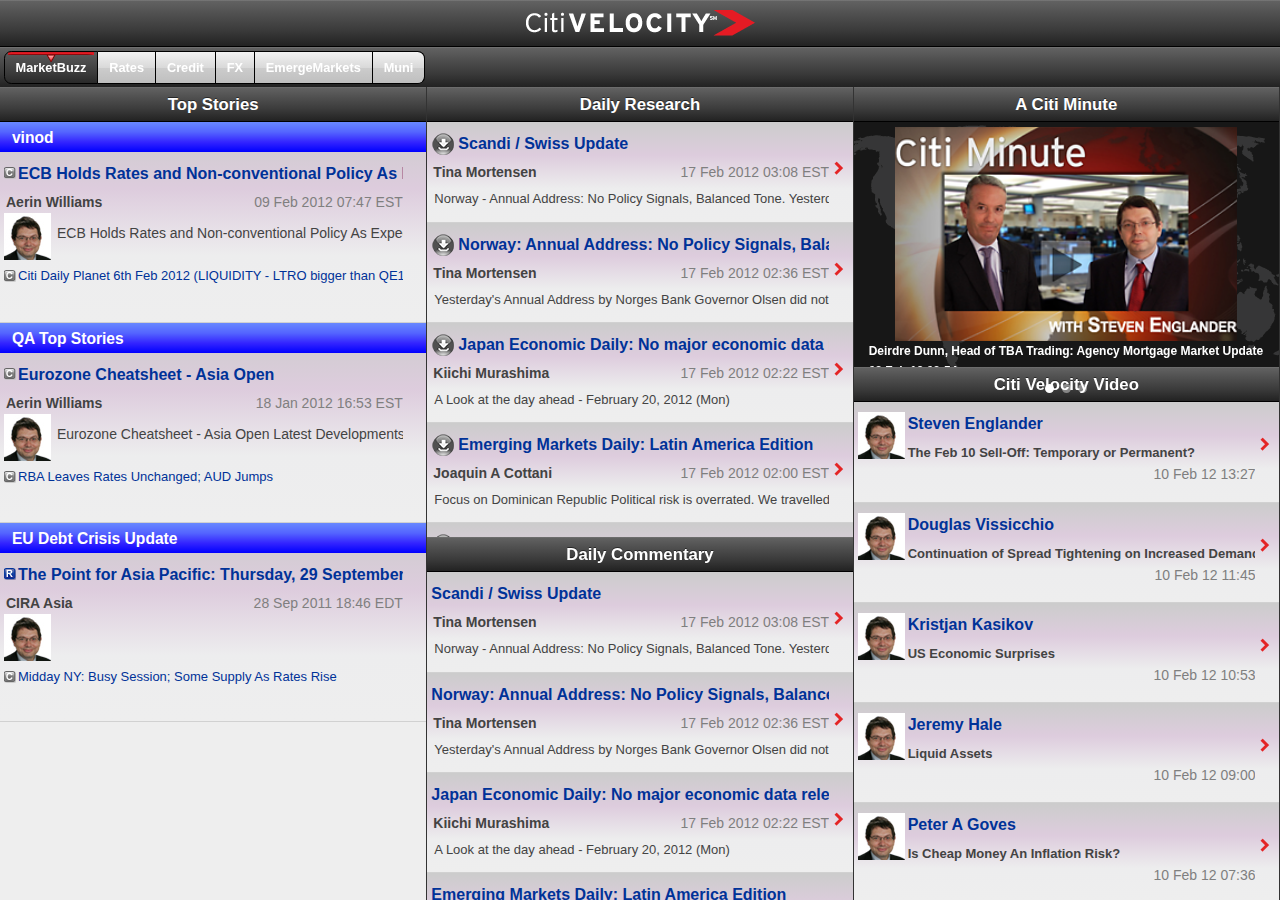
<file: index.html>
<!doctype html>
<html>
    <head>
        <meta http-equiv="Content-Type" content="text/html; charset=utf-8">
            <title>Mobile POC</title>
        <link rel="stylesheet" href="resources/css/application.css" type="text/css">
        <link rel="stylesheet" href="resources/css/portal.css" type="text/css">
        <link rel="stylesheet" href="resources/css/cvlist.css" type="text/css">
        <link rel="stylesheet" href="resources/css/carousel.css" type="text/css">
        <!--<script src="libs/st2/sencha-touch-all-debug.js"></script>-->
        <script src="libs/st2/sencha-touch-all.js"></script>
        <!--
        <script src="libs/phonegap/phonegap-1.4.1.js"></script>
        <script src="libs/phonegap/childbrowser.js"></script>
        <script src="libs/phonegap/downloader.js"></script>
        <script src="libs/phonegap/pdf.js"></script>
        <script src="libs/phonegap/video.js"></script>
        -->
        <script src="app/data/Video.json"></script>
        <script src="app/data/Research.json"></script>
        <script src="app/data/CitiMinute.json"></script>
        <script src="app/data/TopStories.json"></script>
        
        <script src="senchaApp.js"></script>
        <script src="app/profile/Phone.js"></script>
        <script src="app/profile/Tablet.js"></script>
        <script src="app/controller/tablet/Main.js"></script>
        <script src="app/controller/Page.js"></script>
        <script src="app/controller/tablet/Page.js"></script>
        <script src="app/controller/phone/Page.js"></script>
        <script src="app/controller/Research.js"></script>
        <script src="app/controller/Video.js"></script>
        <script src="app/controller/Commentary.js"></script>
        <script src="app/controller/TopStories.js"></script>
        <script src="app/controller/CitiMinute.js"></script>
        <script src="app/component/DataView.js"></script>
        <script src="app/view/Main.js"></script>
        <script src="app/view/phone/Main.js"></script>
        <script src="app/view/tablet/Main.js"></script>
        <script src="app/view/Menu.js"></script>
        <script src="app/view/Page.js"></script>
        <script src="app/view/MarketBuzz.js"></script>
        <script src="app/view/phone/MarketBuzz.js"></script>
        <script src="app/view/tablet/MarketBuzz.js"></script>
        <script src="app/view/Portlet.js"></script>
        <script src="app/view/CvCarousel.js"></script>
        <script src="app/view/CitiMinute.js"></script>
        <script src="app/view/ResearchPortlet.js"></script>
        <script src="app/view/ResearchDetail.js"></script>
        <script src="app/view/VideoPortlet.js"></script>
        <script src="app/view/VideoDetail.js"></script>
        <script src="app/view/TopStoriesPortlet.js"></script>
        <script src="app/view/CommentaryPortlet.js"></script>
        <script src="app/view/DetailPage.js"></script>
        <script src="app/model/Video.js"></script>
        <script src="app/model/Research.js"></script>
        <script src="app/model/TopStories.js"></script>
        <script src="app/component/DataView.js"></script>
        <script src="libs/st2/Scroller.js"></script>
        
    </head>
    <body>
    </body>
</html>
</file>
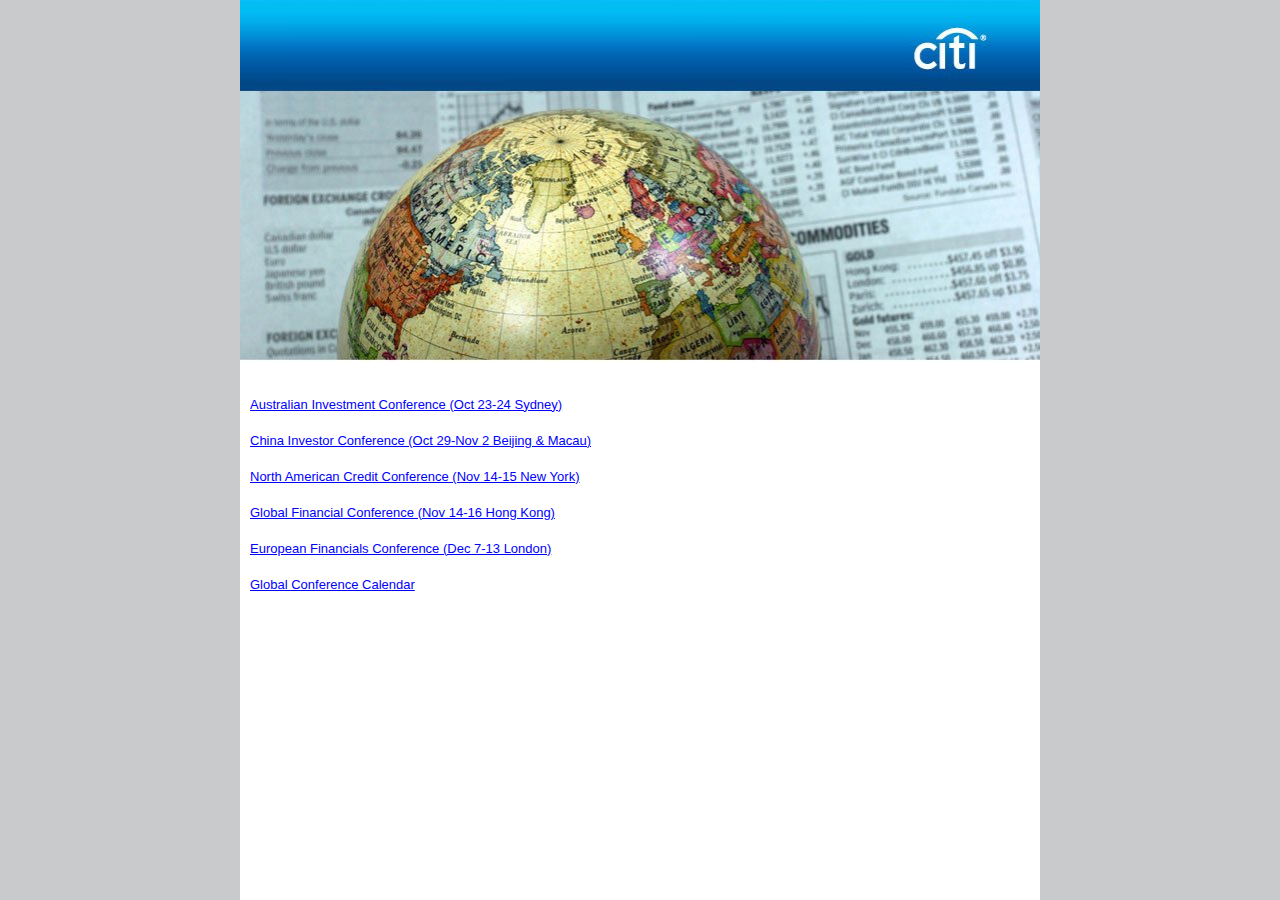
<file: events/event.html>
<!DOCTYPE HTML>
<html>
<head>
<meta charset="ISO-8859-1">
<title>Global Conference Calendar</title>
<style type="text/css">
body{width:100%; height:100%; background:#c9cacc; margin:0; font-family: "Helvetica Neue", HelveticaNeue, "Helvetica-Neue",Helvetica, "BBAlpha Sans", sans-serif;font-size: 114%; position:absolute;}
.events{width:100%;  max-width:800px;height: 100%; background:#ffffff; margin:auto;}
ul{list-style:none; margin: 20px 0 0 0; padding:0; background:#ffffff;}
li{font-size:13px; line-height:16px; padding: 10px 2px 10px 10px;}
a{text-decoration:underline;}
a:link,a:hover{color:#0000ff;}
a:visited{color:#00bdf2;}
</style>
</head>
<body>
<div class='events'>
	<img src='events.jpg' width='100%'/>
	<ul>
		<li><a href="https://www.citievents.com/Metron/forms/meetingformfiller.aspx?id=3dfb8907-0eff-4caa-a578-857888827a0c&preview=true">Australian Investment Conference (Oct 23-24 Sydney)</a></li>
		<li><a href="http://citiconferences.com/2012-10_cic/">China Investor Conference (Oct 29-Nov 2 Beijing & Macau)</a></li>
		<li><a href="mailto:Gosia.Rzepczynska@citi.com?subject=North American Credit Conference">North American Credit Conference (Nov 14-15 New York)</a></li>
		<li><a href="http://citiconferences.com/2012-11_gfc/about.php">Global Financial Conference (Nov 14-16 Hong Kong)</a></li>
		<li><a href="mailto:gosia.rzepczynska@citi.com?subject=European Financials Conference">European Financials Conference (Dec 7-13 London)</a></li>
		<li><a href="globalConferenceCanlendar.html">Global Conference Calendar</a></li>
	</ul>
</div>
</body>
</html>
</file>
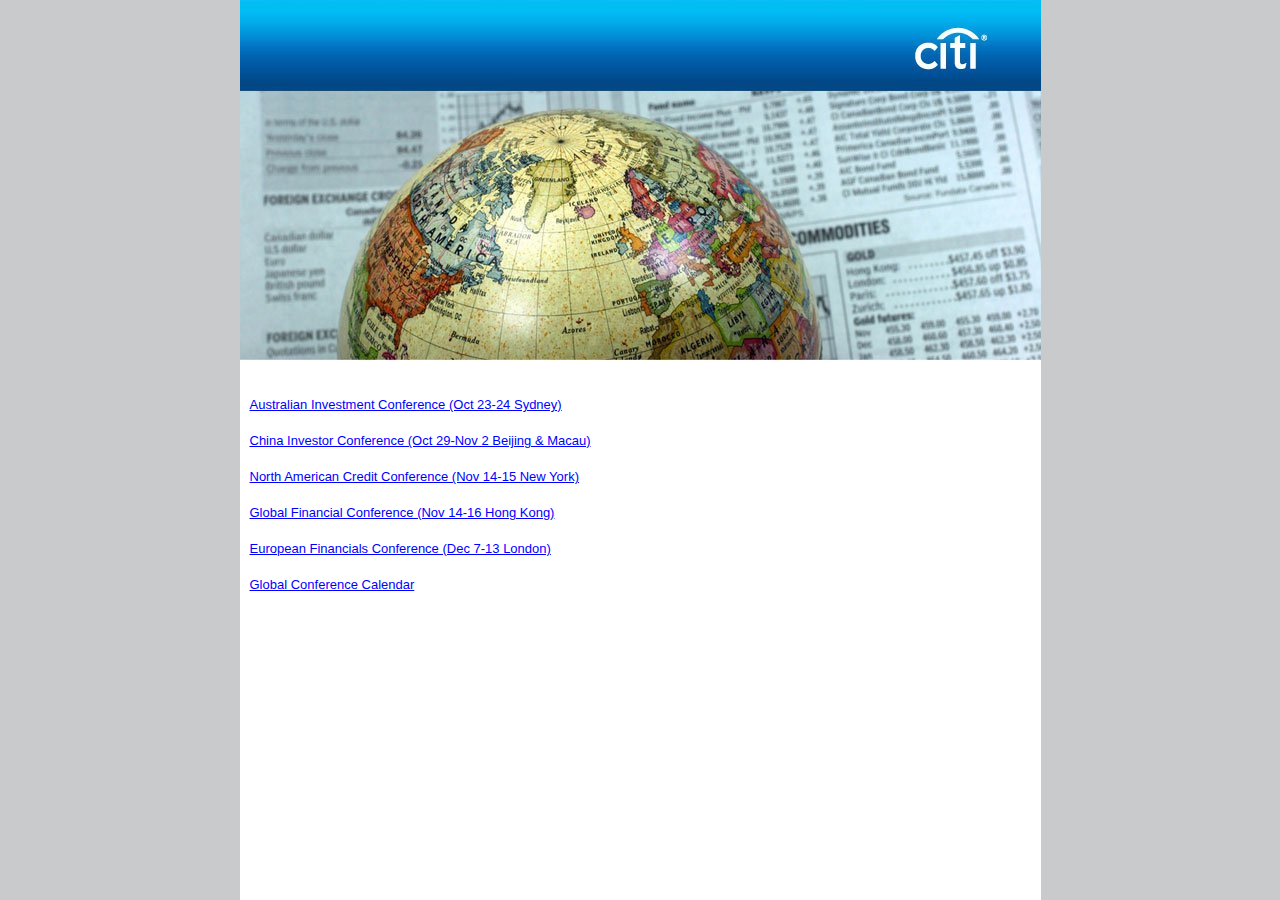
<file: events/events.html>
<!DOCTYPE HTML>
<html>
<head>
<meta charset="UTF-8">
<title>Global Conference Calendar</title>
<style type="text/css">
body{width:100%; height:100%; background:#c9cacc; margin:0; font-family: "Helvetica Neue", HelveticaNeue, "Helvetica-Neue",Helvetica, "BBAlpha Sans", sans-serif;font-size: 114%; position:absolute;}
.events{width:100%;  max-width:801px;height: 100%; background:#ffffff; word-wrap:break-word; word-break:break-all; margin:auto;}
ul{list-style:none; margin: 20px 0 0 0; padding:0; background:#ffffff;}
li{font-size:13px; line-height:16px; padding: 10px 2px 10px 10px;}
a{text-decoration:underline;}
a:link,a:hover{color:#0000ff;}
a:visited{color:#00bdf2;}
</style>
</head>
<body>
<div class='events'>
	<img src="events.jpg" width="100%"/>
	<ul>
		<li><a href="https://www.citievents.com/Metron/forms/meetingformfiller.aspx?id=3dfb8907-0eff-4caa-a578-857888827a0c&preview=true">Australian Investment Conference (Oct 23-24 Sydney)</a></li>
		<li><a href="http://citiconferences.com/2012-10_cic/">China Investor Conference (Oct 29-Nov 2 Beijing & Macau)</a></li>
		<li><a href="mailto:Gosia.Rzepczynska@citi.com?subject=North American Credit Conference">North American Credit Conference (Nov 14-15 New York)</a></li>
		<li><a href="http://citiconferences.com/2012-11_gfc/about.php">Global Financial Conference (Nov 14-16 Hong Kong)</a></li>
		<li><a href="mailto:gosia.rzepczynska@citi.com?subject=European Financials Conference">European Financials Conference (Dec 7-13 London)</a></li>
		<li><a href="globalConferenceCalendar.html">Global Conference Calendar</a></li>
	</ul>
</div>
</body>
</html>
</file>
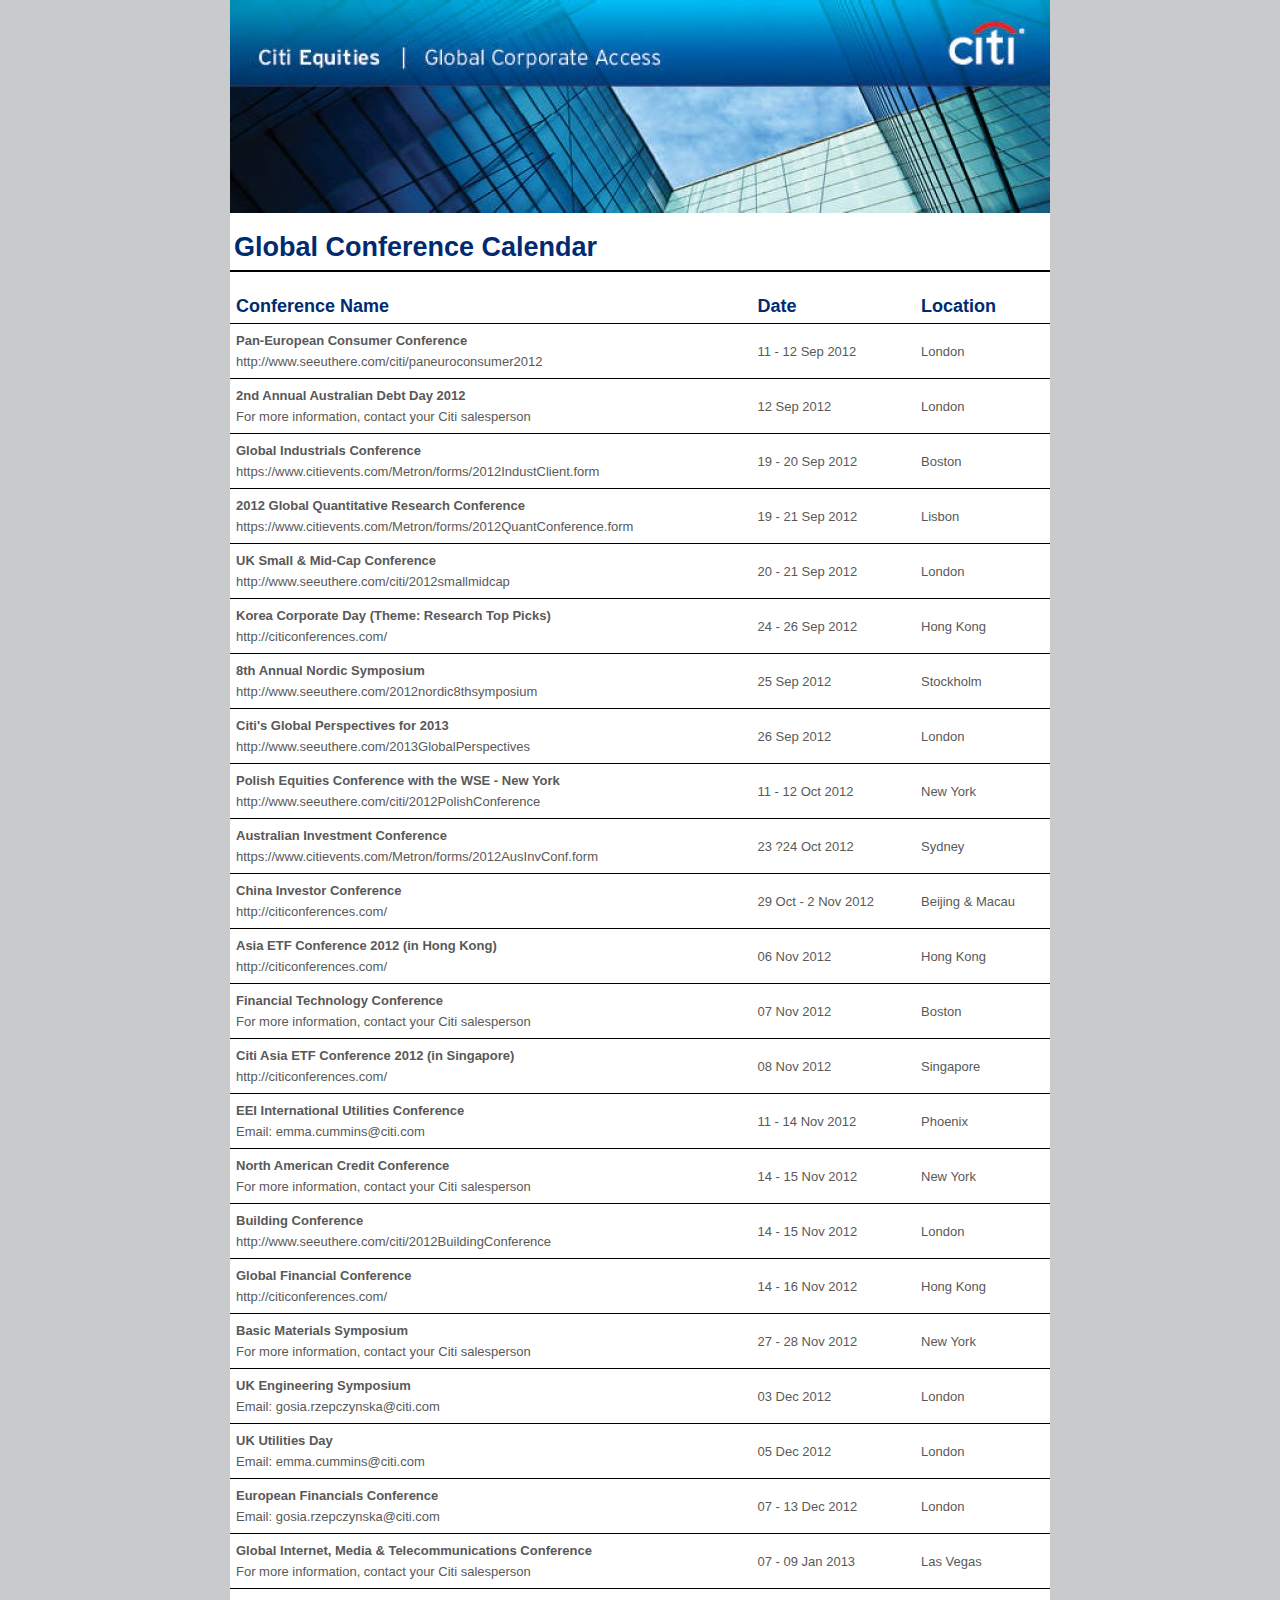
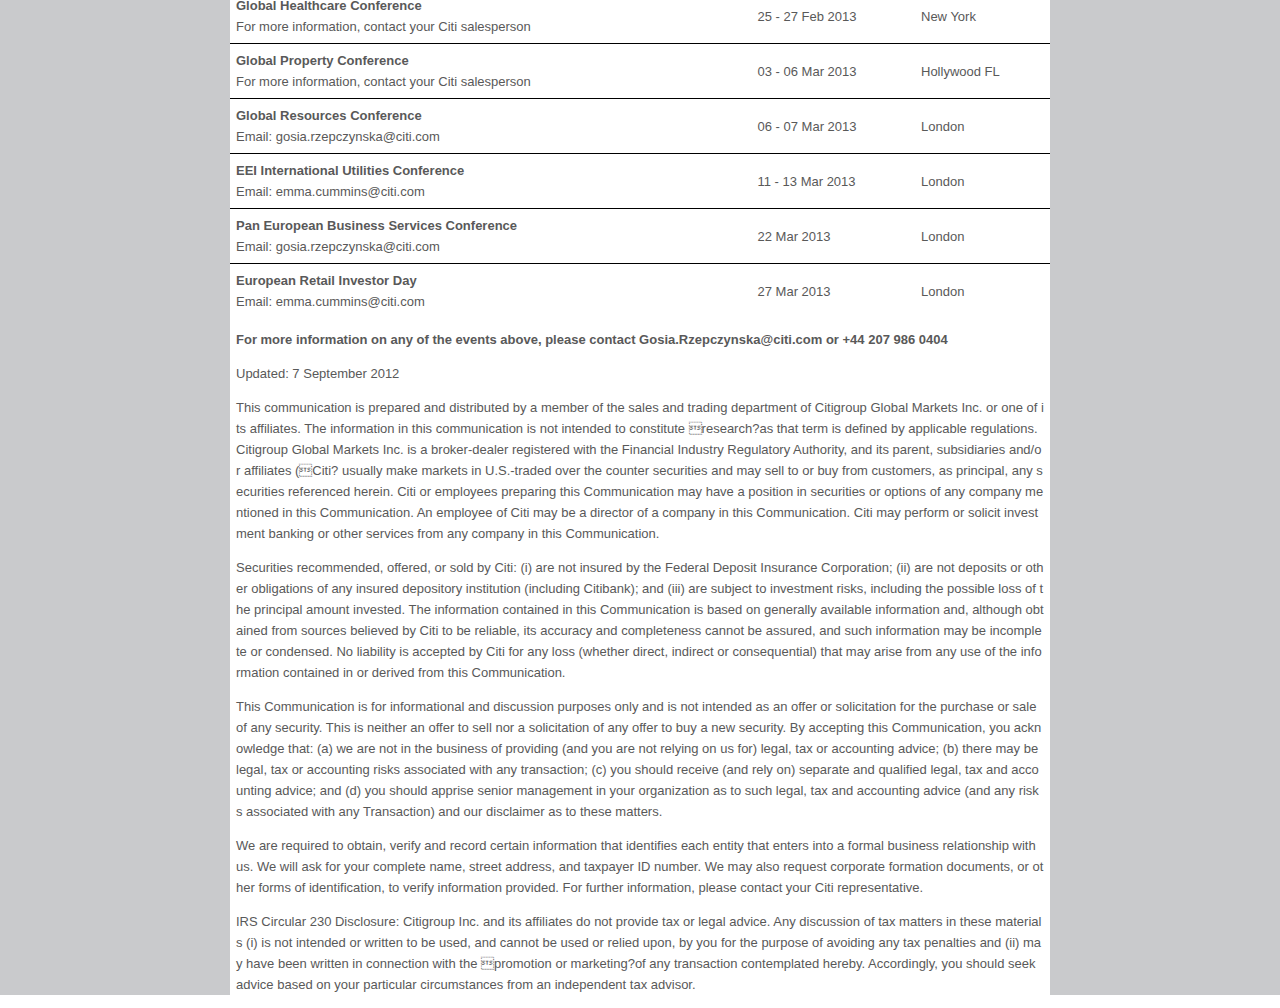
<file: events/globalConferenceCalendar.html>
<!DOCTYPE HTML>
<html>
<head>
<meta charset="UTF-8">
<title>Global Conference Calendar</title>
<style type="text/css">
body{width:100%; height:100%; background:#c9cacc; margin:0; font-family: "Helvetica Neue", HelveticaNeue, "Helvetica-Neue",Helvetica, "BBAlpha Sans", sans-serif;font-size: 114%;}
.calendar{width:100%;  max-width:820px; height: 100%; background:#ffffff; word-wrap:break-word; word-break:break-all; margin:auto;}
*{color:#595959; font-family:Arial, Verdana, sans-serif; font-size:13px; line-height:21px;text-align:left; background:#ffffff;}
h1{color:#002b70; font-size:27px; border-bottom:2px solid #000000; padding:0px 0px 12px 4px;}
th{color:#002b70; font-size:18px;}
td{border-top:1px solid #000000;}
h2{padding:0px 6px;}
h3{margin:0px;}
a:link, a:visited, a:hover{text-decoration:none;}
p{padding:0px 6px;}
</style>
</head>
<body>
<div class="calendar">
<img src="globalConferenceCalendar.jpg"  width="100%"/>
<h1>Global Conference Calendar</h1>
<table width="100%"cellspacing="0" cellpadding="6">
<tr><th>Conference Name</th><th>Date</th><th>Location</th></tr>
<tr><td><h3></>Pan-European Consumer Conference</h3><a href="http://www.seeuthere.com/citi/paneuroconsumer2012">http://www.seeuthere.com/citi/paneuroconsumer2012</a></td>
	<td>11 - 12 Sep 2012</td>
	<td>London</td></tr>
<tr><td><h3>2nd Annual Australian Debt Day 2012</h3>For more information, contact your Citi salesperson</a></td>
	<td>12 Sep 2012</td>
	<td>London</td></tr>
<tr><td><h3>Global Industrials Conference</h3><a href="https://www.citievents.com/Metron/forms/2012IndustClient.form">https://www.citievents.com/Metron/forms/2012IndustClient.form</a></td>
	<td>19 - 20 Sep 2012</td>
	<td>Boston</td></tr>
<tr><td><h3>2012 Global Quantitative Research Conference</h3><a href="https://www.citievents.com/Metron/forms/2012QuantConference.form">https://www.citievents.com/Metron/forms/2012QuantConference.form</a></td>
	<td>19 - 21 Sep 2012</td>
	<td>Lisbon</td></tr>
<tr><td><h3>UK Small & Mid-Cap Conference</h3><a href="http://www.seeuthere.com/citi/2012smallmidcap">http://www.seeuthere.com/citi/2012smallmidcap</a></td>
	<td>20 - 21 Sep 2012</td>
	<td>London</td></tr>
<tr><td><h3>Korea Corporate Day (Theme: Research Top Picks)</h3><a href="http://citiconferences.com/">http://citiconferences.com/</a></td>
	<td>24 - 26 Sep 2012</td>
	<td>Hong Kong</td></tr>
<tr><td><h3>8th Annual Nordic Symposium</h3><a href="http://www.seeuthere.com/2012nordic8thsymposium">http://www.seeuthere.com/2012nordic8thsymposium</a></td>
	<td>25 Sep 2012</td>
	<td>Stockholm</td></tr>
<tr><td><h3>Citi's Global Perspectives for 2013</h3><a href="http://www.seeuthere.com/2013GlobalPerspectives">http://www.seeuthere.com/2013GlobalPerspectives</a></td>
	<td>26 Sep 2012</td>
	<td>London</td></tr>
<tr><td><h3>Polish Equities Conference with the WSE - New York</h3><a href="http://www.seeuthere.com/citi/2012PolishConference">http://www.seeuthere.com/citi/2012PolishConference</a></td>
	<td>11 - 12 Oct 2012</td>
	<td>New York</td></tr>
<tr><td><h3>Australian Investment Conference</h3><a href="https://www.citievents.com/Metron/forms/2012AusInvConf.form">https://www.citievents.com/Metron/forms/2012AusInvConf.form</a></td>
	<td>23 ?24 Oct 2012</td>
	<td>Sydney</td></tr>
<tr><td><h3>China Investor Conference</h3><a href="http://citiconferences.com/">http://citiconferences.com/</a></td>
	<td>29 Oct - 2 Nov 2012</td>
	<td>Beijing & Macau</td></tr>
<tr><td><h3>Asia ETF Conference 2012 (in Hong Kong)</h3><a href="http://citiconferences.com/">http://citiconferences.com/</a></td>
	<td>06 Nov 2012</td>
	<td>Hong Kong</td></tr>
<tr><td><h3>Financial Technology Conference</h3>For more information, contact your Citi salesperson</td>
	<td>07 Nov 2012</td>
	<td>Boston</td></tr>
<tr><td><h3>Citi Asia ETF Conference 2012 (in Singapore)</h3><a href="http://citiconferences.com/">http://citiconferences.com/</a></td>
	<td>08 Nov 2012</td>
	<td>Singapore</td></tr>
<tr><td><h3>EEI International Utilities Conference</h3><a href="mailto:emma.cummins@citi.com?subject=EEI International Utilities Conference">Email: emma.cummins@citi.com</a></td>
	<td>11 - 14 Nov 2012</td>
	<td>Phoenix</td></tr>
<tr><td><h3>North American Credit Conference</h3>For more information, contact your Citi salesperson</td>
	<td>14 - 15 Nov 2012</td>
	<td></>New York</td></tr>
<tr><td><h3>Building Conference</h3><a href="http://www.seeuthere.com/citi/2012BuildingConference">http://www.seeuthere.com/citi/2012BuildingConference</a></td>
	<td>14 - 15 Nov 2012</td>
	<td>London</td></tr>
<tr><td><h3>Global Financial Conference</h3><a href="http://citiconferences.com/">http://citiconferences.com/</a></td>
	<td>14 - 16 Nov 2012</td>
	<td>Hong Kong</td></tr>
<tr><td><h3>Basic Materials Symposium</h3>For more information, contact your Citi salesperson</td>
	<td>27 - 28 Nov 2012</td>
	<td>New York</td></tr>
<tr><td><h3>UK Engineering Symposium</h3><a href="mailto:gosia.rzepczynska@citi.com?subject=UK Engineering Symposium<">Email: gosia.rzepczynska@citi.com</a></td>
	<td>03 Dec 2012</td>
	<td>London</td></tr>
<tr><td><h3>UK Utilities Day</h3><a href="mailto:emma.cummins@citi.com?subject=UK Utilities Day">Email: emma.cummins@citi.com</a></td>
	<td>05 Dec 2012</td>
	<td>London</td></tr>
<tr><td><h3>European Financials Conference</h3><a href="mailto:gosia.rzepczynska@citi.com?subject=European Financials Conference">Email: gosia.rzepczynska@citi.com</a></td>
	<td>07 - 13 Dec 2012</td>
	<td>London</td></tr>
<tr><td><h3>Global Internet, Media & Telecommunications Conference</h3>For more information, contact your Citi salesperson</td>
	<td>07 - 09 Jan 2013</td>
	<td>Las Vegas</td></tr>
<tr><td><h3>Global Healthcare Conference</h3>For more information, contact your Citi salesperson</td>
	<td>25 - 27 Feb 2013</td>
	<td>New York</td></tr>
<tr><td><h3>Global Property Conference</h3>For more information, contact your Citi salesperson</td>
	<td>03 - 06 Mar 2013</td>
	<td>Hollywood FL</td></tr>
<tr><td><h3>Global Resources Conference</h3><a href="mailto:gosia.rzepczynska@citi.com?subject=Global Resources Conference">Email: gosia.rzepczynska@citi.com</a></td>
	<td>06 - 07 Mar 2013</td>
	<td>London</td></tr>
<tr><td><h3>EEI International Utilities Conference</h3><a href="mailto:emma.cummins@citi.com?subject=EEI International Utilities Conference">Email: emma.cummins@citi.com</a></td>
	<td>11 - 13 Mar 2013</td>
	<td>London</td></tr>
<tr><td><h3>Pan European Business Services Conference</h3><a href="mailto:gosia.rzepczynska@citi.com?subject=Pan European Business Services Conference">Email: gosia.rzepczynska@citi.com</a></td>
	<td>22 Mar 2013</td>
	<td>London</td></tr>
<tr><td><h3>European Retail Investor Day</h3><a href="mailto:emma.cummins@citi.com?subject=European Retail Investor Day">Email: emma.cummins@citi.com</a></td>
	<td>27 Mar 2013</td>
	<td>London</td></tr>
</table>
<h2>For more information on any of the events above, please contact <a href="mailto:Gosia.Rzepczynska@citi.com?subject=Global Conference Calendar">Gosia.Rzepczynska@citi.com</a> or +44 207 986 0404</h2>
<p>Updated: 7 September 2012</p>
<p>This communication is prepared and distributed by a member of the sales and trading department of Citigroup Global Markets Inc. or one of its affiliates. The information
in this communication is not intended to constitute research?as that term is defined by applicable regulations. Citigroup Global Markets Inc. is a broker-dealer registered
with the Financial Industry Regulatory Authority, and its parent, subsidiaries and/or affiliates (Citi? usually make markets in U.S.-traded over the counter securities and
may sell to or buy from customers, as principal, any securities referenced herein. Citi or employees preparing this Communication may have a position in securities or
options of any company mentioned in this Communication. An employee of Citi may be a director of a company in this Communication. Citi may perform or solicit
investment banking or other services from any company in this Communication.</p>
<p>Securities recommended, offered, or sold by Citi: (i) are not insured by the Federal Deposit Insurance Corporation; (ii) are not deposits or other obligations of any insured
depository institution (including Citibank); and (iii) are subject to investment risks, including the possible loss of the principal amount invested. The information contained in
this Communication is based on generally available information and, although obtained from sources believed by Citi to be reliable, its accuracy and completeness cannot
be assured, and such information may be incomplete or condensed. No liability is accepted by Citi for any loss (whether direct, indirect or consequential) that may arise
from any use of the information contained in or derived from this Communication.</p>
<p>This Communication is for informational and discussion purposes only and is not intended as an offer or solicitation for the purchase or sale of any security. This is neither
an offer to sell nor a solicitation of any offer to buy a new security. By accepting this Communication, you acknowledge that: (a) we are not in the business of providing
(and you are not relying on us for) legal, tax or accounting advice; (b) there may be legal, tax or accounting risks associated with any transaction; (c) you should receive
(and rely on) separate and qualified legal, tax and accounting advice; and (d) you should apprise senior management in your organization as to such legal, tax and
accounting advice (and any risks associated with any Transaction) and our disclaimer as to these matters.</p>
<p>We are required to obtain, verify and record certain information that identifies each entity that enters into a formal business relationship with us. We will ask for your
complete name, street address, and taxpayer ID number. We may also request corporate formation documents, or other forms of identification, to verify information
provided. For further information, please contact your Citi representative.</p>
<p>IRS Circular 230 Disclosure: Citigroup Inc. and its affiliates do not provide tax or legal advice. Any discussion of tax matters in these materials (i) is not intended or written
to be used, and cannot be used or relied upon, by you for the purpose of avoiding any tax penalties and (ii) may have been written in connection with the promotion or
marketing?of any transaction contemplated hereby. Accordingly, you should seek advice based on your particular circumstances from an independent tax advisor.</p>
</div>
</body>
</html>
</file>
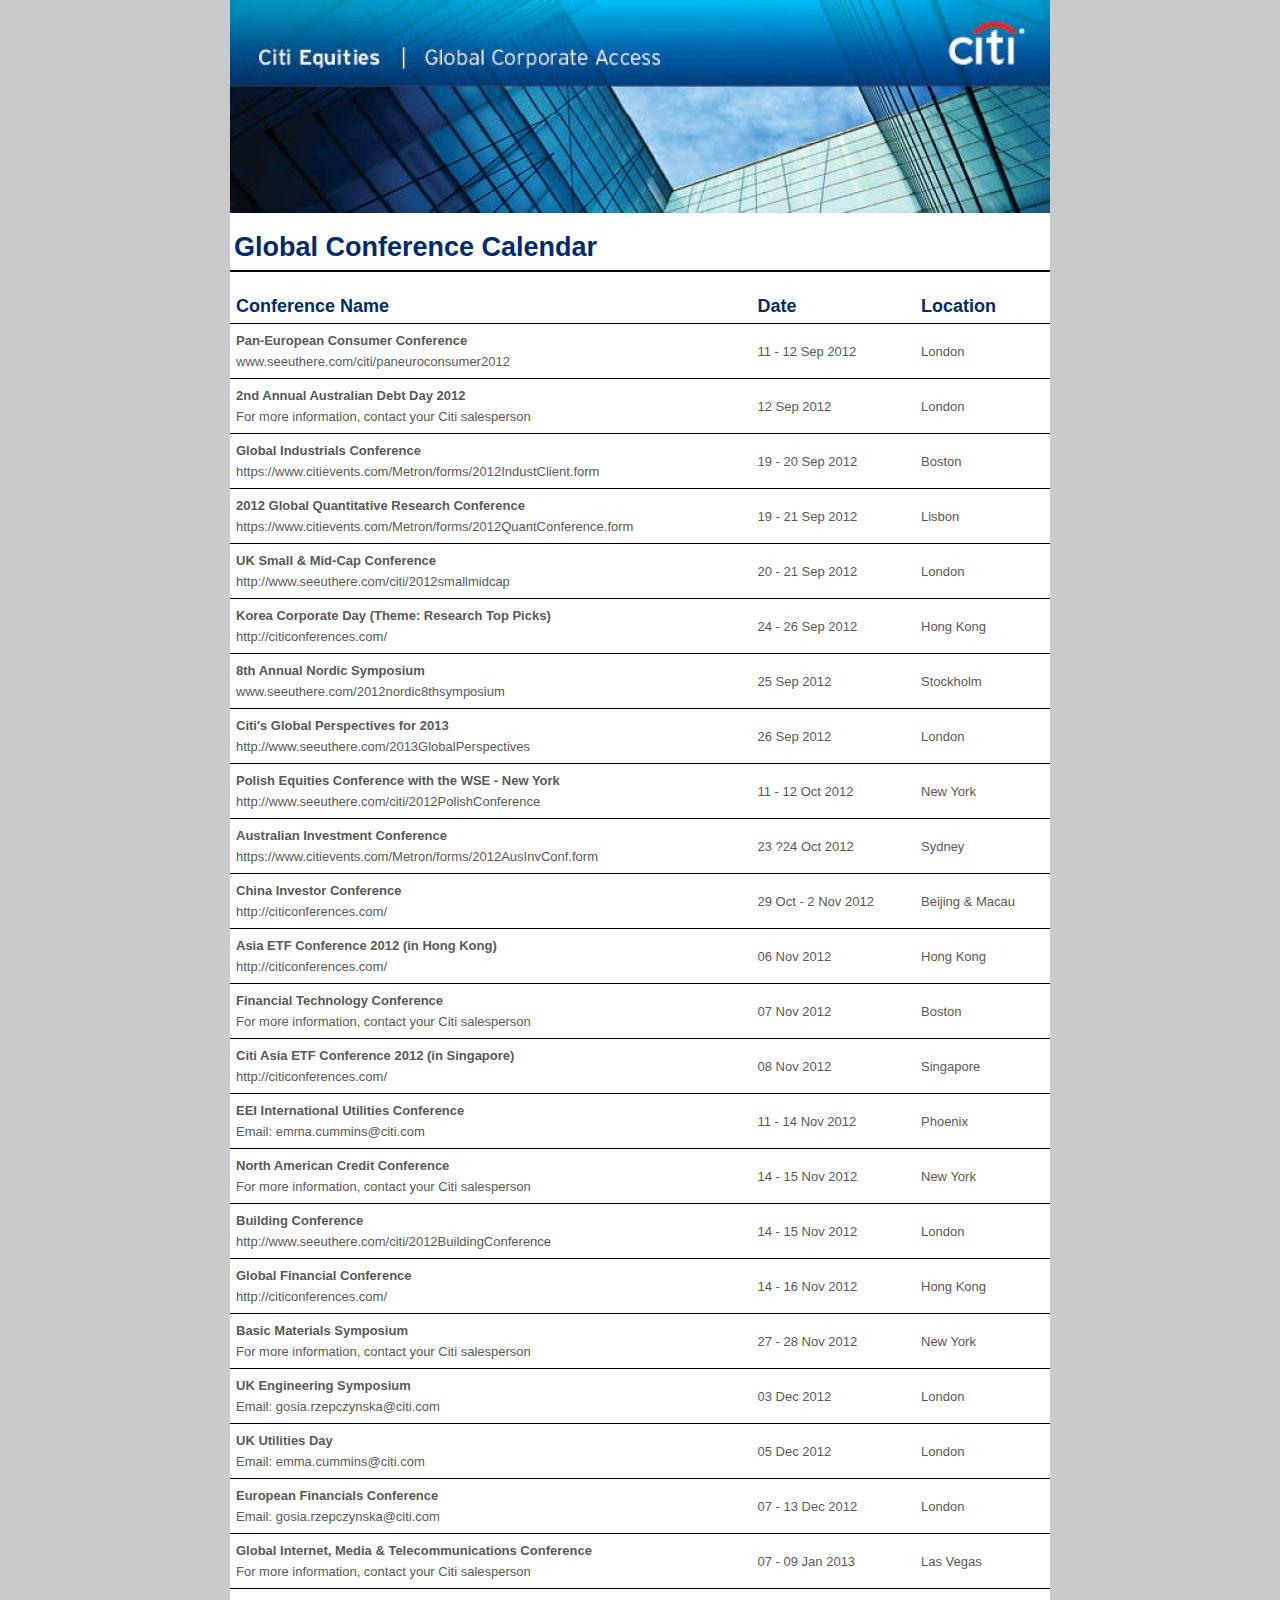
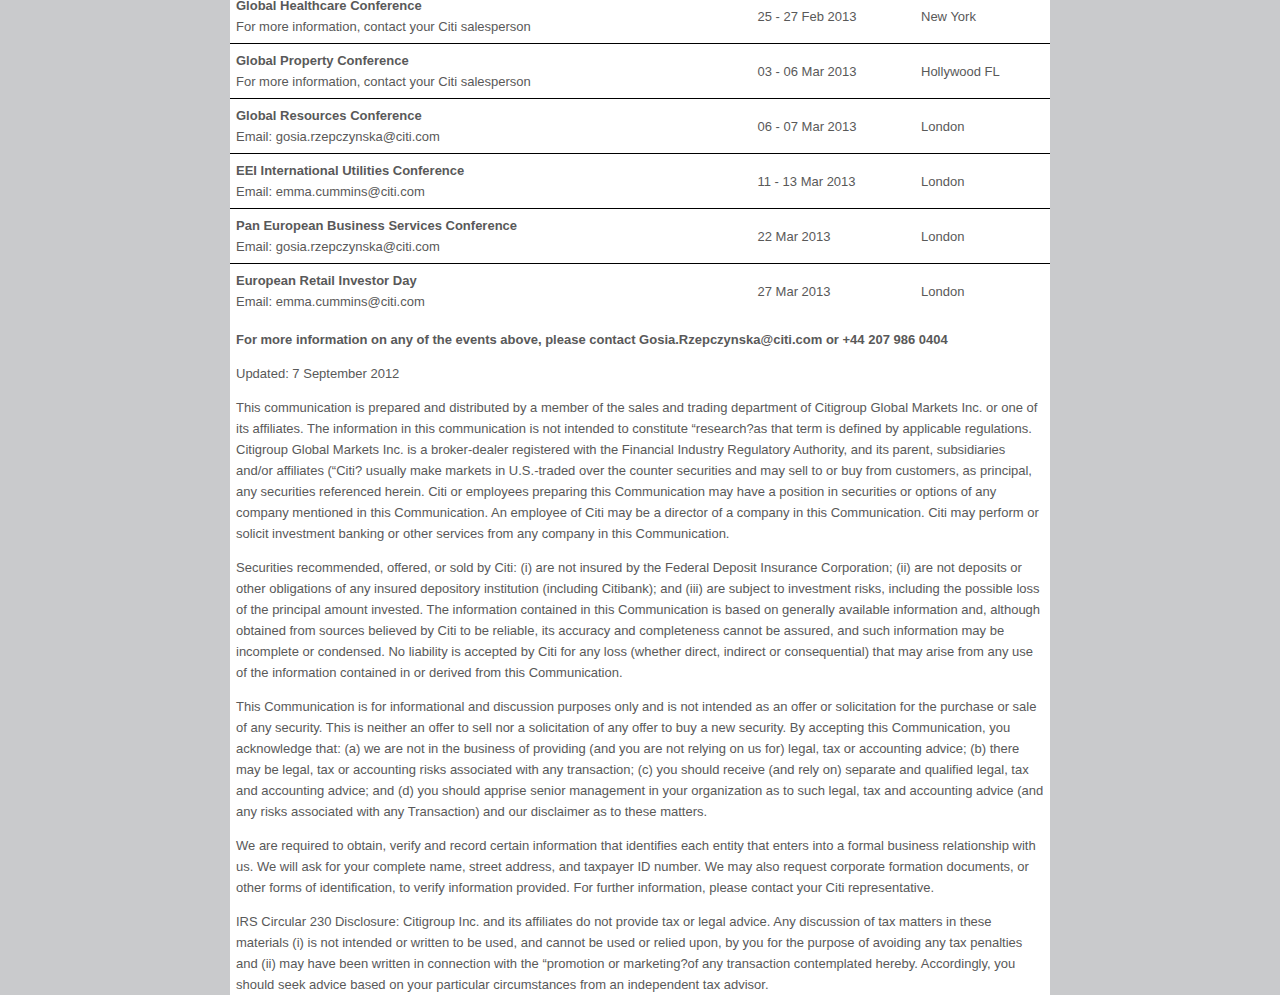
<file: events/globalConferenceCanlendar.html>
<!DOCTYPE HTML>
<html>
<head>
<meta charset="ISO-8859-1">
<title>Global Conference Calendar</title>
<style type="text/css">
body{width:100%; height:100%; background:#c9cacc; margin:0; font-family: "Helvetica Neue", HelveticaNeue, "Helvetica-Neue",Helvetica, "BBAlpha Sans", sans-serif;font-size: 114%;}
.calendar{width:100%;  max-width:820px; height: 100%; background:#ffffff; margin:auto;}
*{color:#595959; font-family:Arial, Verdana, sans-serif; font-size:13px; line-height:21px;text-align:left; background:#ffffff;}
h1{color:#002b70; font-size:27px; border-bottom:2px solid #000000; padding:0px 0px 12px 4px;}
th{color:#002b70; font-size:18px;}
td{border-top:1px solid #000000;}
h2{padding:0px 6px;}
h3{margin:0px;}
a:link, a:visited, a:hover{text-decoration:none;}
p{padding:0px 6px;}
</style>
</head>
<body>
<div class="calendar">
<img src="globalConferenceCalendar.jpg" />
<h1>Global Conference Calendar</h1>
<table width="100%"cellspacing="0" cellpadding="6">
<tr><th>Conference Name</th><th>Date</th><th>Location</th></tr>
<tr><td><h3>Pan-European Consumer Conference</h3><a href="http://www.seeuthere.com/citi/paneuroconsumer2012">www.seeuthere.com/citi/paneuroconsumer2012</a></td>
	<td>11 - 12 Sep 2012</td>
	<td>London</td></tr>
<tr><td><h3>2nd Annual Australian Debt Day 2012</h3>For more information, contact your Citi salesperson</a></td>
	<td>12 Sep 2012</td>
	<td>London</td></tr>
<tr><td><h3>Global Industrials Conference</h3><a href="https://www.citievents.com/Metron/forms/2012IndustClient.form">https://www.citievents.com/Metron/forms/2012IndustClient.form</a></td>
	<td>19 - 20 Sep 2012</td>
	<td>Boston</td></tr>
<tr><td><h3>2012 Global Quantitative Research Conference</h3><a href="https://www.citievents.com/Metron/forms/2012QuantConference.form">https://www.citievents.com/Metron/forms/2012QuantConference.form</a></td>
	<td>19 - 21 Sep 2012</td>
	<td>Lisbon</td></tr>
<tr><td><h3>UK Small & Mid-Cap Conference</h3><a href="http://www.seeuthere.com/citi/2012smallmidcap">http://www.seeuthere.com/citi/2012smallmidcap</a></td>
	<td>20 - 21 Sep 2012</td>
	<td>London</td></tr>
<tr><td><h3>Korea Corporate Day (Theme: Research Top Picks)</h3><a href="http://citiconferences.com/">http://citiconferences.com/</a></td>
	<td>24 - 26 Sep 2012</td>
	<td>Hong Kong</td></tr>
<tr><td><h3>8th Annual Nordic Symposium</h3><a href="www.seeuthere.com/2012nordic8thsymposium">www.seeuthere.com/2012nordic8thsymposium</a></td>
	<td>25 Sep 2012</td>
	<td>Stockholm</td></tr>
<tr><td><h3>Citi's Global Perspectives for 2013</h3><a href="http://www.seeuthere.com/2013GlobalPerspectives">http://www.seeuthere.com/2013GlobalPerspectives</a></td>
	<td>26 Sep 2012</td>
	<td>London</td></tr>
<tr><td><h3>Polish Equities Conference with the WSE - New York</h3><a href="http://www.seeuthere.com/citi/2012PolishConference">http://www.seeuthere.com/citi/2012PolishConference</a></td>
	<td>11 - 12 Oct 2012</td>
	<td>New York</td></tr>
<tr><td><h3>Australian Investment Conference</h3><a href="https://www.citievents.com/Metron/forms/2012AusInvConf.form">https://www.citievents.com/Metron/forms/2012AusInvConf.form</a></td>
	<td>23 ?24 Oct 2012</td>
	<td>Sydney</td></tr>
<tr><td><h3>China Investor Conference</h3><a href="http://citiconferences.com/">http://citiconferences.com/</a></td>
	<td>29 Oct - 2 Nov 2012</td>
	<td>Beijing & Macau</td></tr>
<tr><td><h3>Asia ETF Conference 2012 (in Hong Kong)</h3><a href="http://citiconferences.com/">http://citiconferences.com/</a></td>
	<td>06 Nov 2012</td>
	<td>Hong Kong</td></tr>
<tr><td><h3>Financial Technology Conference</h3>For more information, contact your Citi salesperson</td>
	<td>07 Nov 2012</td>
	<td>Boston</td></tr>
<tr><td><h3>Citi Asia ETF Conference 2012 (in Singapore)</h3><a href="http://citiconferences.com/">http://citiconferences.com/</a></td>
	<td>08 Nov 2012</td>
	<td>Singapore</td></tr>
<tr><td><h3>EEI International Utilities Conference</h3><a href="mailto:emma.cummins@citi.com?subject=EEI International Utilities Conference">Email: emma.cummins@citi.com</a></td>
	<td>11 - 14 Nov 2012</td>
	<td>Phoenix</td></tr>
<tr><td><h3>North American Credit Conference</h3>For more information, contact your Citi salesperson</td>
	<td>14 - 15 Nov 2012</td>
	<td></>New York</td></tr>
<tr><td><h3>Building Conference</h3><a href="http://www.seeuthere.com/citi/2012BuildingConference">http://www.seeuthere.com/citi/2012BuildingConference</a></td>
	<td>14 - 15 Nov 2012</td>
	<td>London</td></tr>
<tr><td><h3>Global Financial Conference</h3><a href="http://citiconferences.com/">http://citiconferences.com/</a></td>
	<td>14 - 16 Nov 2012</td>
	<td>Hong Kong</td></tr>
<tr><td><h3>Basic Materials Symposium</h3>For more information, contact your Citi salesperson</td>
	<td>27 - 28 Nov 2012</td>
	<td>New York</td></tr>
<tr><td><h3>UK Engineering Symposium</h3><a href="mailto:gosia.rzepczynska@citi.com?subject=UK Engineering Symposium<">Email: gosia.rzepczynska@citi.com</a></td>
	<td>03 Dec 2012</td>
	<td>London</td></tr>
<tr><td><h3>UK Utilities Day</h3><a href="mailto:emma.cummins@citi.com?subject=UK Utilities Day">Email: emma.cummins@citi.com</a></td>
	<td>05 Dec 2012</td>
	<td>London</td></tr>
<tr><td><h3>European Financials Conference</h3><a href="mailto:gosia.rzepczynska@citi.com?subject=European Financials Conference">Email: gosia.rzepczynska@citi.com</a></td>
	<td>07 - 13 Dec 2012</td>
	<td>London</td></tr>
<tr><td><h3>Global Internet, Media & Telecommunications Conference</h3>For more information, contact your Citi salesperson</td>
	<td>07 - 09 Jan 2013</td>
	<td>Las Vegas</td></tr>
<tr><td><h3>Global Healthcare Conference</h3>For more information, contact your Citi salesperson</td>
	<td>25 - 27 Feb 2013</td>
	<td>New York</td></tr>
<tr><td><h3>Global Property Conference</h3>For more information, contact your Citi salesperson</td>
	<td>03 - 06 Mar 2013</td>
	<td>Hollywood FL</td></tr>
<tr><td><h3>Global Resources Conference</h3><a href="mailto:gosia.rzepczynska@citi.com?subject=Global Resources Conference">Email: gosia.rzepczynska@citi.com</a></td>
	<td>06 - 07 Mar 2013</td>
	<td>London</td></tr>
<tr><td><h3>EEI International Utilities Conference</h3><a href="mailto:emma.cummins@citi.com?subject=EEI International Utilities Conference">Email: emma.cummins@citi.com</a></td>
	<td>11 - 13 Mar 2013</td>
	<td>London</td></tr>
<tr><td><h3>Pan European Business Services Conference</h3><a href="mailto:gosia.rzepczynska@citi.com?subject=Pan European Business Services Conference">Email: gosia.rzepczynska@citi.com</a></td>
	<td>22 Mar 2013</td>
	<td>London</td></tr>
<tr><td><h3>European Retail Investor Day</h3><a href="mailto:emma.cummins@citi.com?subject=European Retail Investor Day">Email: emma.cummins@citi.com</a></td>
	<td>27 Mar 2013</td>
	<td>London</td></tr>
</table>
<h2>For more information on any of the events above, please contact <a href="mailto:Gosia.Rzepczynska@citi.com?subject=Global Conference Calendar">Gosia.Rzepczynska@citi.com</a> or +44 207 986 0404</h2>
<p>Updated: 7 September 2012</p>
<p>This communication is prepared and distributed by a member of the sales and trading department of Citigroup Global Markets Inc. or one of its affiliates. The information
in this communication is not intended to constitute �research?as that term is defined by applicable regulations. Citigroup Global Markets Inc. is a broker-dealer registered
with the Financial Industry Regulatory Authority, and its parent, subsidiaries and/or affiliates (�Citi? usually make markets in U.S.-traded over the counter securities and
may sell to or buy from customers, as principal, any securities referenced herein. Citi or employees preparing this Communication may have a position in securities or
options of any company mentioned in this Communication. An employee of Citi may be a director of a company in this Communication. Citi may perform or solicit
investment banking or other services from any company in this Communication.</p>
<p>Securities recommended, offered, or sold by Citi: (i) are not insured by the Federal Deposit Insurance Corporation; (ii) are not deposits or other obligations of any insured
depository institution (including Citibank); and (iii) are subject to investment risks, including the possible loss of the principal amount invested. The information contained in
this Communication is based on generally available information and, although obtained from sources believed by Citi to be reliable, its accuracy and completeness cannot
be assured, and such information may be incomplete or condensed. No liability is accepted by Citi for any loss (whether direct, indirect or consequential) that may arise
from any use of the information contained in or derived from this Communication.</p>
<p>This Communication is for informational and discussion purposes only and is not intended as an offer or solicitation for the purchase or sale of any security. This is neither
an offer to sell nor a solicitation of any offer to buy a new security. By accepting this Communication, you acknowledge that: (a) we are not in the business of providing
(and you are not relying on us for) legal, tax or accounting advice; (b) there may be legal, tax or accounting risks associated with any transaction; (c) you should receive
(and rely on) separate and qualified legal, tax and accounting advice; and (d) you should apprise senior management in your organization as to such legal, tax and
accounting advice (and any risks associated with any Transaction) and our disclaimer as to these matters.</p>
<p>We are required to obtain, verify and record certain information that identifies each entity that enters into a formal business relationship with us. We will ask for your
complete name, street address, and taxpayer ID number. We may also request corporate formation documents, or other forms of identification, to verify information
provided. For further information, please contact your Citi representative.</p>
<p>IRS Circular 230 Disclosure: Citigroup Inc. and its affiliates do not provide tax or legal advice. Any discussion of tax matters in these materials (i) is not intended or written
to be used, and cannot be used or relied upon, by you for the purpose of avoiding any tax penalties and (ii) may have been written in connection with the �promotion or
marketing?of any transaction contemplated hereby. Accordingly, you should seek advice based on your particular circumstances from an independent tax advisor.</p>
</div>
</body>
</html>
</file>
<file: resources/css/portal.css>
/* line 1, c:/soft/PortableGit-1.7.9-preview20120201/mobilePoc/resources/sass/portal.scss */
.portal {
  backgound-color: #EFE;
  /*height:200px;*/
  border: 0;
  border-right: 1px solid #333;
}

/* line 8, c:/soft/PortableGit-1.7.9-preview20120201/mobilePoc/resources/sass/portal.scss */
.portal .portalTitle {
  height: 35px;
  color: #FFCC00;
  font: bold 14px arial,sans-serif;
}

/* line 14, c:/soft/PortableGit-1.7.9-preview20120201/mobilePoc/resources/sass/portal.scss */
#menuBarButtons .x-button-pressed {
  background: url("../images/arrow_red.png") no-repeat center top;
}

/* line 18, c:/soft/PortableGit-1.7.9-preview20120201/mobilePoc/resources/sass/portal.scss */
.logo {
  position: absolute;
  top: 0;
  left: 40%;
}

/* line 24, c:/soft/PortableGit-1.7.9-preview20120201/mobilePoc/resources/sass/portal.scss */
.cv-dataview .x-dataview-inner {
  width: 100%;
}

/* line 28, c:/soft/PortableGit-1.7.9-preview20120201/mobilePoc/resources/sass/portal.scss */
.phoneSearchIcon {
  background: url("../images/search_icon.png") no-repeat !important;
  border: none !important;
  height: 15px;
  width: 14px;
  margin-top: 15px !important;
}

/* line 36, c:/soft/PortableGit-1.7.9-preview20120201/mobilePoc/resources/sass/portal.scss */
.phone_searchfield {
  position: absolute;
  left: 0px;
  top: 0px;
}

/* line 41, c:/soft/PortableGit-1.7.9-preview20120201/mobilePoc/resources/sass/portal.scss */
.overlay_panel {
  left: 0px !important;
  top: 0px !important;
  width: 100%;
  height: 45px;
}
</file>
<file: resources/css/cvlist.css>
/* line 5, c:/soft/PortableGit-1.7.9-preview20120201/mobilePoc/resources/sass/cvlist.scss */
.x-list {
  background-color: #EEE !important;
}

/* line 8, c:/soft/PortableGit-1.7.9-preview20120201/mobilePoc/resources/sass/cvlist.scss */
.cv-list-item {
  background-color: #EDEDEE;
  background-image: -webkit-linear-gradient(#cccccc, #ddccdd, #ededee, #eeeeee);
  height: 100px;
  font: 13px arial,sans-serif;
  width: 100%;
}
/* line 15, c:/soft/PortableGit-1.7.9-preview20120201/mobilePoc/resources/sass/cvlist.scss */
.cv-list-item .cv-list-item-content {
  background: url("../images/red-caret-right.png") no-repeat scroll 100% center transparent;
  width: 98%;
  padding: 10px 15px 0 4px;
  white-space: nowrap !important;
  overflow: hidden !important;
}
/* line 22, c:/soft/PortableGit-1.7.9-preview20120201/mobilePoc/resources/sass/cvlist.scss */
.cv-list-item .cv-list-item-content div {
  white-space: nowrap !important;
  overflow: hidden !important;
}
/* line 26, c:/soft/PortableGit-1.7.9-preview20120201/mobilePoc/resources/sass/cvlist.scss */
.cv-list-item .cv-list-item-content .cv-list-item-download {
  background: url("../images/download-icon.png") no-repeat scroll 0 0 transparent;
}
/* line 29, c:/soft/PortableGit-1.7.9-preview20120201/mobilePoc/resources/sass/cvlist.scss */
.cv-list-item .cv-list-item-content .headline {
  font-weight: bold;
  font-size: 16px;
  line-height: 24px;
  color: #003298;
  height: 26px;
}
/* line 36, c:/soft/PortableGit-1.7.9-preview20120201/mobilePoc/resources/sass/cvlist.scss */
.cv-list-item .cv-list-item-content .cv-list-item-download .headline {
  padding-left: 27px;
}
/* line 39, c:/soft/PortableGit-1.7.9-preview20120201/mobilePoc/resources/sass/cvlist.scss */
.cv-list-item .cv-list-item-content .author {
  font-weight: bold;
  font-size: 14px;
  color: #434343;
  float: left;
  width: 45%;
  padding: 6px 0 3px 2px;
}
/* line 47, c:/soft/PortableGit-1.7.9-preview20120201/mobilePoc/resources/sass/cvlist.scss */
.cv-list-item .cv-list-item-content .pubdate {
  color: #7F7F7F;
  font-size: 14px;
  float: right;
  width: 45%;
  text-align: right;
  padding: 6px 0 3px 0;
}
/* line 55, c:/soft/PortableGit-1.7.9-preview20120201/mobilePoc/resources/sass/cvlist.scss */
.cv-list-item .cv-list-item-content .content {
  color: #434343;
  height: 30px;
  overflow: hidden;
  padding: 8px 0 0 3px;
  clear: both;
  float: left;
  white-space: nowrap;
  width: 100%;
}
/* line 65, c:/soft/PortableGit-1.7.9-preview20120201/mobilePoc/resources/sass/cvlist.scss */
.cv-list-item .cv-list-item-content .title {
  font-weight: bold;
  color: #434343;
  padding: 7px 0 0 3px;
}

/* line 72, c:/soft/PortableGit-1.7.9-preview20120201/mobilePoc/resources/sass/cvlist.scss */
.x-list .cv-list-item.x-item-pressed {
  text-shadow: none;
  backgound-color: #B2DF1E;
  background-image: -webkit-linear-gradient(#8888ff, #7777ff, #6666ff, #5555ff);
}
/* line 77, c:/soft/PortableGit-1.7.9-preview20120201/mobilePoc/resources/sass/cvlist.scss */
.x-list .cv-list-item.x-item-pressed .headline, .x-list .cv-list-item.x-item-pressed .author, .x-list .cv-list-item.x-item-pressed .pubdate, .x-list .cv-list-item.x-item-pressed .content, .x-list .cv-list-item.x-item-pressed .title {
  color: #FFF;
}

/* line 81, c:/soft/PortableGit-1.7.9-preview20120201/mobilePoc/resources/sass/cvlist.scss */
.cv-topstories .cv-list-item {
  height: 200px;
}
/* line 84, c:/soft/PortableGit-1.7.9-preview20120201/mobilePoc/resources/sass/cvlist.scss */
.cv-topstories .cv-list-item .x-toolbar {
  background-color: #3425FF;
  background-image: -webkit-linear-gradient(#6888ff, #5465ff, #3425ff, blue);
  color: white;
  height: 30px;
}
/* line 90, c:/soft/PortableGit-1.7.9-preview20120201/mobilePoc/resources/sass/cvlist.scss */
.cv-topstories .cv-list-item .cv-list-item-content {
  background: transparent;
  height: 166px;
}
/* line 94, c:/soft/PortableGit-1.7.9-preview20120201/mobilePoc/resources/sass/cvlist.scss */
.cv-topstories .cv-list-item .cv-list-item-commentary {
  background: url("../images/commentary.png") no-repeat scroll 0 5px transparent;
}
/* line 97, c:/soft/PortableGit-1.7.9-preview20120201/mobilePoc/resources/sass/cvlist.scss */
.cv-topstories .cv-list-item .cv-list-item-research {
  background: url("../images/research.png") no-repeat scroll 0 5px transparent;
}
/* line 100, c:/soft/PortableGit-1.7.9-preview20120201/mobilePoc/resources/sass/cvlist.scss */
.cv-topstories .cv-list-item .cv-list-item-headline .headline {
  padding-left: 14px;
}
/* line 103, c:/soft/PortableGit-1.7.9-preview20120201/mobilePoc/resources/sass/cvlist.scss */
.cv-topstories .cv-list-item .summary {
  padding-left: 6px;
  line-height: 40px;
  color: #434343;
  font-size: 14px;
}
/* line 109, c:/soft/PortableGit-1.7.9-preview20120201/mobilePoc/resources/sass/cvlist.scss */
.cv-topstories .cv-list-item .content {
  padding-left: 14px;
  color: #003298;
}
/* line 113, c:/soft/PortableGit-1.7.9-preview20120201/mobilePoc/resources/sass/cvlist.scss */
.cv-topstories .cv-list-item .content.cv-list-item-commentary, .cv-topstories .cv-list-item .content.cv-list-item-research {
  background-position-y: 10px;
}
</file>
<file: resources/css/carousel.css>
/* line 3, c:/soft/PortableGit-1.7.9-preview20120201/mobilePoc/resources/sass/carousel.scss */
body {
  background-color: #000;
}

/*
.my-carousel-item {
    background: url(images/loading.png) no-repeat center center;
}


media screen and (orientation:portrait) {
    .my-carousel-item-img {
        background-size: 100% auto;
    }
}


@media screen and (orientation:landscape) {
    .my-carousel-item-img {
        background-size: auto 100%;
    }
}
*/
/* line 26, c:/soft/PortableGit-1.7.9-preview20120201/mobilePoc/resources/sass/carousel.scss */
.x-portrait .my-carousel-item-img {
  background-size: 100% auto;
}

/* line 30, c:/soft/PortableGit-1.7.9-preview20120201/mobilePoc/resources/sass/carousel.scss */
.x-landscape .my-carousel-item-img {
  background-size: auto 100%;
}

/* line 34, c:/soft/PortableGit-1.7.9-preview20120201/mobilePoc/resources/sass/carousel.scss */
.my-carousel-item-img {
  margin: auto;
  margin-top: 5px;
  width: 342px;
  height: 192px;
  background-position: center center;
}

/* line 42, c:/soft/PortableGit-1.7.9-preview20120201/mobilePoc/resources/sass/carousel.scss */
.x-carousel-indicator > * {
  background-color: white !important;
  opacity: 0.4;
}

/* line 47, c:/soft/PortableGit-1.7.9-preview20120201/mobilePoc/resources/sass/carousel.scss */
.x-carousel-indicator > .x-carousel-indicator-active {
  opacity: 1;
}

/* line 54, c:/soft/PortableGit-1.7.9-preview20120201/mobilePoc/resources/sass/carousel.scss */
.cm-container {
  background: url("../images/Citi_Minute_BG_Image.png");
}

/* line 58, c:/soft/PortableGit-1.7.9-preview20120201/mobilePoc/resources/sass/carousel.scss */
.cm-carousel-text {
  font-size: 12px;
  font-weight: bold;
  color: white;
  padding-left: 15px;
  line-height: 20px;
}
</file>
<file: resources/css/application.css>
/* line 3, c:/soft/PortableGit-1.7.9-preview20120201/mobilePoc/libs/st2/resources/themes/stylesheets/sencha-touch/default/core/_reset.scss */
body, div, dl, dt, dd, ul, ol, li, h1, h2, h3,
h4, h5, h6, pre, code, form, fieldset, legend,
input, textarea, p, blockquote, th, td {
  margin: 0;
  padding: 0;
}

/* line 8, c:/soft/PortableGit-1.7.9-preview20120201/mobilePoc/libs/st2/resources/themes/stylesheets/sencha-touch/default/core/_reset.scss */
table {
  border-collapse: collapse;
  border-spacing: 0;
}

/* line 13, c:/soft/PortableGit-1.7.9-preview20120201/mobilePoc/libs/st2/resources/themes/stylesheets/sencha-touch/default/core/_reset.scss */
fieldset, img {
  border: 0;
}

/* line 18, c:/soft/PortableGit-1.7.9-preview20120201/mobilePoc/libs/st2/resources/themes/stylesheets/sencha-touch/default/core/_reset.scss */
address, caption, cite, code,
dfn, em, strong, th, var {
  font-style: normal;
  font-weight: normal;
}

/* line 23, c:/soft/PortableGit-1.7.9-preview20120201/mobilePoc/libs/st2/resources/themes/stylesheets/sencha-touch/default/core/_reset.scss */
li {
  list-style: none;
}

/* line 27, c:/soft/PortableGit-1.7.9-preview20120201/mobilePoc/libs/st2/resources/themes/stylesheets/sencha-touch/default/core/_reset.scss */
caption, th {
  text-align: left;
}

/* line 31, c:/soft/PortableGit-1.7.9-preview20120201/mobilePoc/libs/st2/resources/themes/stylesheets/sencha-touch/default/core/_reset.scss */
h1, h2, h3, h4, h5, h6 {
  font-size: 100%;
  font-weight: normal;
}

/* line 37, c:/soft/PortableGit-1.7.9-preview20120201/mobilePoc/libs/st2/resources/themes/stylesheets/sencha-touch/default/core/_reset.scss */
q:before,
q:after {
  content: "";
}

/* line 41, c:/soft/PortableGit-1.7.9-preview20120201/mobilePoc/libs/st2/resources/themes/stylesheets/sencha-touch/default/core/_reset.scss */
abbr, acronym {
  border: 0;
  font-variant: normal;
}

/* line 46, c:/soft/PortableGit-1.7.9-preview20120201/mobilePoc/libs/st2/resources/themes/stylesheets/sencha-touch/default/core/_reset.scss */
sup {
  vertical-align: text-top;
}

/* line 50, c:/soft/PortableGit-1.7.9-preview20120201/mobilePoc/libs/st2/resources/themes/stylesheets/sencha-touch/default/core/_reset.scss */
sub {
  vertical-align: text-bottom;
}

/* line 54, c:/soft/PortableGit-1.7.9-preview20120201/mobilePoc/libs/st2/resources/themes/stylesheets/sencha-touch/default/core/_reset.scss */
input, textarea, select {
  font-family: inherit;
  font-size: inherit;
  font-weight: inherit;
}

/* line 60, c:/soft/PortableGit-1.7.9-preview20120201/mobilePoc/libs/st2/resources/themes/stylesheets/sencha-touch/default/core/_reset.scss */
*:focus {
  outline: none;
}

/**
 * @class Global_CSS
 *
 * Global CSS variables and mixins of Sencha Touch.
 */
/**
 * @var {boolean} $include-html-style
 * Optionally remove included HTML styles/typography (for components with styleHtmlContent: true).
 * Styles are scoped to .x-html. Set to false to reduce CSS weight.
 */
/**
 * @var {boolean} $include-default-icons
 * Optionally remove the default icon set which includes the following toolbar and tab bar icons: action,
 * add, arrow_down, arrow_left, arrow_right, arrow_up, bookmarks, compose, delete, download, favorites,
 * home, info, locate, maps, more, organize, refresh, reply, search, settings, star, team, time, trash,
 * and user. Set to false to reduce CSS weight.
 */
/**
 * @var {boolean} $include-form-sliders
 * Decides if default HTML styles are included (for components with styleHtmlContent: true). Class is applied to .x-html.
 */
/**
 * @var {boolean} $include-floating-panels
 * Decides whether or not to include floating panels (useful to disable for iPhone applications which do not typically have floating menus).
 */
/**
 * @var {boolean} $include-default-uis
 * Decides whether or not to include the default UIs for all components.
 */
/**
 * @var {boolean} $include-highlights=true
 * Optionally disable all gradients, text-shadows, and box-shadows. Useful for CSS debugging,
 * non-performant browsers, or minimalist designs.
 */
/**
 * @var {boolean} $include-border-radius
 * Optionally disable all border-radius. Useful for CSS debugging, non-performant browsers, or minimalist designs.
 */
/**
 * @var {boolean} $basic-slider
 * Optionally remove CSS3 effects from the slider component for improved performance.
 */
/**
 * @var {color} $base-color
 * The primary color variable from which most elements derive their color scheme.
 */
/**
 * @var {string} $base-gradient
 * The primary gradient variable from which most elements derive their color scheme.
 * @see background-gradient
 */
/**
 * @var {font-family} $font-family
 * The font-family to be used throughout the theme.
 * @see background-gradient
 */
/**
 * @var {color} $alert-color
 * Color used for elements like badges, errors, and "decline" UIs (eg. on buttons).
 */
/**
 * @var {color} $confirm-color
 * Color used for elements like success messages, and "confirm" UIs (eg. on buttons).
 */
/**
 * @var {color} $active-color
 * Color used for elements like selected rows, "action" UIs (eg. on buttons) and certain overlays like the picker mask.
 */
/**
 * @var {color} $page-bg-color
 * Background color for fullscreen components.
 */
/**
 * @var {measurement} $global-row-height
 * The minimum row height for items like toolbars and list items.
 */
/**
 * @class Global_CSS
 */
/**
 * Add a background gradient to a selector.
 *
 *     .my-element {
 *       @include background-gradient(green, 'recessed')
 *     }
 *
 * @param {color} $bg-color The base color of the gradient.
 * @param {string} $type The style of the gradient, one of five pre-defined options: matte, bevel, glossy, recessed, or flat.
 */
/**
 * Includes a base64-encoded icon for use within tab bars and buttons (With the component parameter iconMask: true).
 *
 *     @include pictos-iconmask('attachment');
 *
 * @param {string} $name The name of the icon to be included. This is to match the name of the icon file (located at resources/themes/images/default/pictos) without its extention (.png).
 */
/**
 * Includes the default styles for toolbar buttons, mostly used as a helper function.
 *
 * @param {color} $bg-color Base color to be used for the button.
 * @param {color} $type Gradient style for the button, will automatically use "recessed" when pressed.
 */
/**
 * Adds a small text shadow (or highlight) to give the impression of beveled text.
 *
 * @param {string} $type Either shadow or highlight, decides whether to apply a light shadow or dark.
 */
/**
 * Adds a small box shadow (or highlight) to give the impression of being beveled.
 *
 * @param {string} $type Either shadow or highlight, decides whether to apply a light shadow or dark.
 */
/**
 * Adds basic styles to :before or :after pseudo-elements.
 *
 *     .my-element:after {
 *       @include insertion(50px, 50px);
 *     }
 *
 * @param {measurement} $width Height of pseudo-element.
 * @param {measurement} $height Height of pseudo-element.
 * @param {measurement} $top Top positioning of pseudo-element.
 * @param {measurement} $left Left positioning of pseudo-element.
 *
 */
/**
 * Makes an element stretch to its parent's bounds.
 */
/**
 * Colors the text of an element based on lightness of its background.
 *
 *     .my-element {
 *       @include color-by-background(#fff); // Colors text black.
 *     }
 *
 *     .my-element {
 *       @include color-by-background(#fff, 40%); // Colors text gray.
 *     }
 *
 * @param {color} $bg-color Background color of element.
 * @param {percent} $contrast Contrast of text color to its background.
 *
 */
/**
 * Bevels the text based on its background.
 *
 * @param {color} $bg-color Background color of element.
 * @see bevel-text
 *
 */
/**
 * Creates a background gradient for masked elements, based on the lightness of their background.
 *
 * @param {color} $bg-color Background color of element.
 * @param {percent} $percent Contrast of the new gradient to its background.
 * @param {percent} $style Gradient style of the gradient.
 * @see background-gradient
 *
 */
/**
 * Makes the element text overflow to use ellipsis.
 */
/* line 10, c:/soft/PortableGit-1.7.9-preview20120201/mobilePoc/libs/st2/resources/themes/stylesheets/sencha-touch/default/core/_core.scss */
html, body {
  font-family: "Helvetica Neue", HelveticaNeue, "Helvetica-Neue", Helvetica, "BBAlpha Sans", sans-serif;
  font-weight: normal;
  position: relative;
  -webkit-text-size-adjust: none;
}

/* line 17, c:/soft/PortableGit-1.7.9-preview20120201/mobilePoc/libs/st2/resources/themes/stylesheets/sencha-touch/default/core/_core.scss */
body.x-desktop {
  overflow: hidden;
}

/* line 21, c:/soft/PortableGit-1.7.9-preview20120201/mobilePoc/libs/st2/resources/themes/stylesheets/sencha-touch/default/core/_core.scss */
*, *:after, *:before {
  -webkit-box-sizing: border-box;
  box-sizing: border-box;
  -webkit-tap-highlight-color: rgba(0, 0, 0, 0);
  -webkit-user-select: none;
  -webkit-touch-callout: none;
  -webkit-user-drag: none;
}

/* line 29, c:/soft/PortableGit-1.7.9-preview20120201/mobilePoc/libs/st2/resources/themes/stylesheets/sencha-touch/default/core/_core.scss */
.x-ios.x-tablet .x-landscape * {
  -webkit-text-stroke: 1px transparent;
}

/* line 33, c:/soft/PortableGit-1.7.9-preview20120201/mobilePoc/libs/st2/resources/themes/stylesheets/sencha-touch/default/core/_core.scss */
body {
  font-size: 104%;
}

/* line 37, c:/soft/PortableGit-1.7.9-preview20120201/mobilePoc/libs/st2/resources/themes/stylesheets/sencha-touch/default/core/_core.scss */
body.x-ios {
  -webkit-backface-visibility: hidden;
}

/* line 41, c:/soft/PortableGit-1.7.9-preview20120201/mobilePoc/libs/st2/resources/themes/stylesheets/sencha-touch/default/core/_core.scss */
body.x-android.x-phone {
  font-size: 116%;
}

/* line 45, c:/soft/PortableGit-1.7.9-preview20120201/mobilePoc/libs/st2/resources/themes/stylesheets/sencha-touch/default/core/_core.scss */
body.x-android.x-phone.x-silk {
  font-size: 130%;
}

/* line 49, c:/soft/PortableGit-1.7.9-preview20120201/mobilePoc/libs/st2/resources/themes/stylesheets/sencha-touch/default/core/_core.scss */
body.x-ios.x-phone {
  font-size: 114%;
}

/* line 53, c:/soft/PortableGit-1.7.9-preview20120201/mobilePoc/libs/st2/resources/themes/stylesheets/sencha-touch/default/core/_core.scss */
body.x-desktop {
  font-size: 114%;
}

/* line 57, c:/soft/PortableGit-1.7.9-preview20120201/mobilePoc/libs/st2/resources/themes/stylesheets/sencha-touch/default/core/_core.scss */
input, textarea {
  -webkit-user-select: text;
}

/* line 61, c:/soft/PortableGit-1.7.9-preview20120201/mobilePoc/libs/st2/resources/themes/stylesheets/sencha-touch/default/core/_core.scss */
.x-hidden-visibility {
  visibility: hidden !important;
}

/* line 65, c:/soft/PortableGit-1.7.9-preview20120201/mobilePoc/libs/st2/resources/themes/stylesheets/sencha-touch/default/core/_core.scss */
.x-hidden-display, .x-field-hidden {
  display: none !important;
}

/* line 69, c:/soft/PortableGit-1.7.9-preview20120201/mobilePoc/libs/st2/resources/themes/stylesheets/sencha-touch/default/core/_core.scss */
.x-hidden-offsets {
  position: absolute !important;
  left: -10000em;
  top: -10000em;
  visibility: hidden;
}

/* line 76, c:/soft/PortableGit-1.7.9-preview20120201/mobilePoc/libs/st2/resources/themes/stylesheets/sencha-touch/default/core/_core.scss */
.x-fullscreen {
  position: absolute !important;
}

/* line 83, c:/soft/PortableGit-1.7.9-preview20120201/mobilePoc/libs/st2/resources/themes/stylesheets/sencha-touch/default/core/_core.scss */
.x-desktop .x-body-stretcher {
  margin-bottom: 0px;
}

/* line 87, c:/soft/PortableGit-1.7.9-preview20120201/mobilePoc/libs/st2/resources/themes/stylesheets/sencha-touch/default/core/_core.scss */
.x-mask {
  position: absolute;
  top: 0;
  left: 0;
  bottom: 0;
  right: 0;
  height: 100%;
  z-index: 10;
  display: -webkit-box;
  display: box;
  -webkit-box-align: center;
  box-align: center;
  -webkit-box-pack: center;
  box-pack: center;
  background: rgba(0, 0, 0, 0.3) center center no-repeat;
}
/* line 104, c:/soft/PortableGit-1.7.9-preview20120201/mobilePoc/libs/st2/resources/themes/stylesheets/sencha-touch/default/core/_core.scss */
.x-mask.x-mask-gray {
  background-color: rgba(0, 0, 0, 0.5);
}
/* line 108, c:/soft/PortableGit-1.7.9-preview20120201/mobilePoc/libs/st2/resources/themes/stylesheets/sencha-touch/default/core/_core.scss */
.x-mask.x-mask-transparent {
  background-color: transparent;
}
/* line 112, c:/soft/PortableGit-1.7.9-preview20120201/mobilePoc/libs/st2/resources/themes/stylesheets/sencha-touch/default/core/_core.scss */
.x-mask .x-mask-inner {
  background: rgba(0, 0, 0, 0.25);
  color: #fff;
  text-align: center;
  padding: .4em;
  font-size: .95em;
  font-weight: bold;
  -webkit-border-radius: 0.5em;
  border-radius: 0.5em;
}
/* line 122, c:/soft/PortableGit-1.7.9-preview20120201/mobilePoc/libs/st2/resources/themes/stylesheets/sencha-touch/default/core/_core.scss */
.x-mask .x-loading-spinner-outer {
  display: -webkit-box;
  display: box;
  -webkit-box-orient: vertical;
  box-orient: vertical;
  -webkit-box-align: center;
  box-align: center;
  -webkit-box-pack: center;
  box-pack: center;
  width: 100%;
  min-width: 8.5em;
  height: 8.5em;
}
/* line 133, c:/soft/PortableGit-1.7.9-preview20120201/mobilePoc/libs/st2/resources/themes/stylesheets/sencha-touch/default/core/_core.scss */
.x-mask.x-indicator-hidden .x-loading-spinner-outer {
  display: none;
}
/* line 138, c:/soft/PortableGit-1.7.9-preview20120201/mobilePoc/libs/st2/resources/themes/stylesheets/sencha-touch/default/core/_core.scss */
.x-mask .x-mask-message {
  text-shadow: rgba(0, 0, 0, 0.5) 0 -0.08em 0;
  -webkit-box-flex: 0 !important;
  max-width: 13em;
  min-width: 8.5em;
}

/* line 146, c:/soft/PortableGit-1.7.9-preview20120201/mobilePoc/libs/st2/resources/themes/stylesheets/sencha-touch/default/core/_core.scss */
.x-draggable {
  z-index: 1;
}

/* line 150, c:/soft/PortableGit-1.7.9-preview20120201/mobilePoc/libs/st2/resources/themes/stylesheets/sencha-touch/default/core/_core.scss */
.x-dragging {
  opacity: 0.7;
}

/* line 154, c:/soft/PortableGit-1.7.9-preview20120201/mobilePoc/libs/st2/resources/themes/stylesheets/sencha-touch/default/core/_core.scss */
.x-panel-list {
  background-color: #dbcece;
}

/* line 159, c:/soft/PortableGit-1.7.9-preview20120201/mobilePoc/libs/st2/resources/themes/stylesheets/sencha-touch/default/core/_core.scss */
.x-html {
  -webkit-user-select: auto;
  -webkit-touch-callout: inherit;
  line-height: 1.5;
  color: #333;
  font-size: .8em;
  padding: 1.2em;
}
/* line 33, C:/soft/jruby-1.6.6/lib/ruby/gems/1.8/gems/compass-0.11.7/frameworks/blueprint/stylesheets/blueprint/_typography.scss */
.x-html body {
  line-height: 1.5;
  font-family: "Helvetica Neue", Arial, Helvetica, sans-serif;
  color: #333333;
  font-size: 75%;
}
/* line 51, C:/soft/jruby-1.6.6/lib/ruby/gems/1.8/gems/compass-0.11.7/frameworks/blueprint/stylesheets/blueprint/_typography.scss */
.x-html h1, .x-html h2, .x-html h3, .x-html h4, .x-html h5, .x-html h6 {
  font-weight: normal;
  color: #222222;
}
/* line 52, C:/soft/jruby-1.6.6/lib/ruby/gems/1.8/gems/compass-0.11.7/frameworks/blueprint/stylesheets/blueprint/_typography.scss */
.x-html h1 img, .x-html h2 img, .x-html h3 img, .x-html h4 img, .x-html h5 img, .x-html h6 img {
  margin: 0;
}
/* line 53, C:/soft/jruby-1.6.6/lib/ruby/gems/1.8/gems/compass-0.11.7/frameworks/blueprint/stylesheets/blueprint/_typography.scss */
.x-html h1 {
  font-size: 3em;
  line-height: 1;
  margin-bottom: 0.50em;
}
/* line 54, C:/soft/jruby-1.6.6/lib/ruby/gems/1.8/gems/compass-0.11.7/frameworks/blueprint/stylesheets/blueprint/_typography.scss */
.x-html h2 {
  font-size: 2em;
  margin-bottom: 0.75em;
}
/* line 55, C:/soft/jruby-1.6.6/lib/ruby/gems/1.8/gems/compass-0.11.7/frameworks/blueprint/stylesheets/blueprint/_typography.scss */
.x-html h3 {
  font-size: 1.5em;
  line-height: 1;
  margin-bottom: 1.00em;
}
/* line 56, C:/soft/jruby-1.6.6/lib/ruby/gems/1.8/gems/compass-0.11.7/frameworks/blueprint/stylesheets/blueprint/_typography.scss */
.x-html h4 {
  font-size: 1.2em;
  line-height: 1.25;
  margin-bottom: 1.25em;
}
/* line 57, C:/soft/jruby-1.6.6/lib/ruby/gems/1.8/gems/compass-0.11.7/frameworks/blueprint/stylesheets/blueprint/_typography.scss */
.x-html h5 {
  font-size: 1em;
  font-weight: bold;
  margin-bottom: 1.50em;
}
/* line 58, C:/soft/jruby-1.6.6/lib/ruby/gems/1.8/gems/compass-0.11.7/frameworks/blueprint/stylesheets/blueprint/_typography.scss */
.x-html h6 {
  font-size: 1em;
  font-weight: bold;
}
/* line 59, C:/soft/jruby-1.6.6/lib/ruby/gems/1.8/gems/compass-0.11.7/frameworks/blueprint/stylesheets/blueprint/_typography.scss */
.x-html p {
  margin: 0 0 1.5em;
}
/* line 60, C:/soft/jruby-1.6.6/lib/ruby/gems/1.8/gems/compass-0.11.7/frameworks/blueprint/stylesheets/blueprint/_typography.scss */
.x-html p .left {
  display: inline;
  float: left;
  margin: 1.5em 1.5em 1.5em 0;
  padding: 0;
}
/* line 61, C:/soft/jruby-1.6.6/lib/ruby/gems/1.8/gems/compass-0.11.7/frameworks/blueprint/stylesheets/blueprint/_typography.scss */
.x-html p .right {
  display: inline;
  float: right;
  margin: 1.5em 0 1.5em 1.5em;
  padding: 0;
}
/* line 62, C:/soft/jruby-1.6.6/lib/ruby/gems/1.8/gems/compass-0.11.7/frameworks/blueprint/stylesheets/blueprint/_typography.scss */
.x-html a {
  text-decoration: underline;
  color: #0066cc;
}
/* line 18, C:/soft/jruby-1.6.6/lib/ruby/gems/1.8/gems/compass-0.11.7/frameworks/compass/stylesheets/compass/typography/links/_link-colors.scss */
.x-html a:visited {
  color: #004c99;
}
/* line 21, C:/soft/jruby-1.6.6/lib/ruby/gems/1.8/gems/compass-0.11.7/frameworks/compass/stylesheets/compass/typography/links/_link-colors.scss */
.x-html a:focus {
  color: #0099ff;
}
/* line 24, C:/soft/jruby-1.6.6/lib/ruby/gems/1.8/gems/compass-0.11.7/frameworks/compass/stylesheets/compass/typography/links/_link-colors.scss */
.x-html a:hover {
  color: #0099ff;
}
/* line 27, C:/soft/jruby-1.6.6/lib/ruby/gems/1.8/gems/compass-0.11.7/frameworks/compass/stylesheets/compass/typography/links/_link-colors.scss */
.x-html a:active {
  color: #bf00ff;
}
/* line 63, C:/soft/jruby-1.6.6/lib/ruby/gems/1.8/gems/compass-0.11.7/frameworks/blueprint/stylesheets/blueprint/_typography.scss */
.x-html blockquote {
  margin: 1.5em;
  color: #666666;
  font-style: italic;
}
/* line 64, C:/soft/jruby-1.6.6/lib/ruby/gems/1.8/gems/compass-0.11.7/frameworks/blueprint/stylesheets/blueprint/_typography.scss */
.x-html strong, .x-html dfn {
  font-weight: bold;
}
/* line 65, C:/soft/jruby-1.6.6/lib/ruby/gems/1.8/gems/compass-0.11.7/frameworks/blueprint/stylesheets/blueprint/_typography.scss */
.x-html em, .x-html dfn {
  font-style: italic;
}
/* line 66, C:/soft/jruby-1.6.6/lib/ruby/gems/1.8/gems/compass-0.11.7/frameworks/blueprint/stylesheets/blueprint/_typography.scss */
.x-html sup, .x-html sub {
  line-height: 0;
}
/* line 67, C:/soft/jruby-1.6.6/lib/ruby/gems/1.8/gems/compass-0.11.7/frameworks/blueprint/stylesheets/blueprint/_typography.scss */
.x-html abbr, .x-html acronym {
  border-bottom: 1px dotted #666666;
}
/* line 68, C:/soft/jruby-1.6.6/lib/ruby/gems/1.8/gems/compass-0.11.7/frameworks/blueprint/stylesheets/blueprint/_typography.scss */
.x-html address {
  margin: 0 0 1.5em;
  font-style: italic;
}
/* line 69, C:/soft/jruby-1.6.6/lib/ruby/gems/1.8/gems/compass-0.11.7/frameworks/blueprint/stylesheets/blueprint/_typography.scss */
.x-html del {
  color: #666666;
}
/* line 70, C:/soft/jruby-1.6.6/lib/ruby/gems/1.8/gems/compass-0.11.7/frameworks/blueprint/stylesheets/blueprint/_typography.scss */
.x-html pre {
  margin: 1.5em 0;
  white-space: pre;
}
/* line 71, C:/soft/jruby-1.6.6/lib/ruby/gems/1.8/gems/compass-0.11.7/frameworks/blueprint/stylesheets/blueprint/_typography.scss */
.x-html pre, .x-html code, .x-html tt {
  font: 1em "andale mono", "lucida console", monospace;
  line-height: 1.5;
}
/* line 72, C:/soft/jruby-1.6.6/lib/ruby/gems/1.8/gems/compass-0.11.7/frameworks/blueprint/stylesheets/blueprint/_typography.scss */
.x-html li ul, .x-html li ol {
  margin: 0;
}
/* line 73, C:/soft/jruby-1.6.6/lib/ruby/gems/1.8/gems/compass-0.11.7/frameworks/blueprint/stylesheets/blueprint/_typography.scss */
.x-html ul, .x-html ol {
  margin: 0 1.5em 1.5em 0;
  padding-left: 1.5em;
}
/* line 74, C:/soft/jruby-1.6.6/lib/ruby/gems/1.8/gems/compass-0.11.7/frameworks/blueprint/stylesheets/blueprint/_typography.scss */
.x-html ul {
  list-style-type: disc;
}
/* line 75, C:/soft/jruby-1.6.6/lib/ruby/gems/1.8/gems/compass-0.11.7/frameworks/blueprint/stylesheets/blueprint/_typography.scss */
.x-html ol {
  list-style-type: decimal;
}
/* line 76, C:/soft/jruby-1.6.6/lib/ruby/gems/1.8/gems/compass-0.11.7/frameworks/blueprint/stylesheets/blueprint/_typography.scss */
.x-html dl {
  margin: 0 0 1.5em 0;
}
/* line 77, C:/soft/jruby-1.6.6/lib/ruby/gems/1.8/gems/compass-0.11.7/frameworks/blueprint/stylesheets/blueprint/_typography.scss */
.x-html dl dt {
  font-weight: bold;
}
/* line 78, C:/soft/jruby-1.6.6/lib/ruby/gems/1.8/gems/compass-0.11.7/frameworks/blueprint/stylesheets/blueprint/_typography.scss */
.x-html dd {
  margin-left: 1.5em;
}
/* line 79, C:/soft/jruby-1.6.6/lib/ruby/gems/1.8/gems/compass-0.11.7/frameworks/blueprint/stylesheets/blueprint/_typography.scss */
.x-html table {
  margin-bottom: 1.4em;
  width: 100%;
}
/* line 80, C:/soft/jruby-1.6.6/lib/ruby/gems/1.8/gems/compass-0.11.7/frameworks/blueprint/stylesheets/blueprint/_typography.scss */
.x-html th {
  font-weight: bold;
}
/* line 81, C:/soft/jruby-1.6.6/lib/ruby/gems/1.8/gems/compass-0.11.7/frameworks/blueprint/stylesheets/blueprint/_typography.scss */
.x-html thead th {
  background: #c3d9ff;
}
/* line 82, C:/soft/jruby-1.6.6/lib/ruby/gems/1.8/gems/compass-0.11.7/frameworks/blueprint/stylesheets/blueprint/_typography.scss */
.x-html th, .x-html td, .x-html caption {
  padding: 4px 10px 4px 5px;
}
/* line 85, C:/soft/jruby-1.6.6/lib/ruby/gems/1.8/gems/compass-0.11.7/frameworks/blueprint/stylesheets/blueprint/_typography.scss */
.x-html table.striped tr:nth-child(even) td,
.x-html table tr.even td {
  background: #e5ecf9;
}
/* line 86, C:/soft/jruby-1.6.6/lib/ruby/gems/1.8/gems/compass-0.11.7/frameworks/blueprint/stylesheets/blueprint/_typography.scss */
.x-html tfoot {
  font-style: italic;
}
/* line 87, C:/soft/jruby-1.6.6/lib/ruby/gems/1.8/gems/compass-0.11.7/frameworks/blueprint/stylesheets/blueprint/_typography.scss */
.x-html caption {
  background: #eeeeee;
}
/* line 88, C:/soft/jruby-1.6.6/lib/ruby/gems/1.8/gems/compass-0.11.7/frameworks/blueprint/stylesheets/blueprint/_typography.scss */
.x-html .quiet {
  color: #666666;
}
/* line 89, C:/soft/jruby-1.6.6/lib/ruby/gems/1.8/gems/compass-0.11.7/frameworks/blueprint/stylesheets/blueprint/_typography.scss */
.x-html .loud {
  color: #111111;
}
/* line 169, c:/soft/PortableGit-1.7.9-preview20120201/mobilePoc/libs/st2/resources/themes/stylesheets/sencha-touch/default/core/_core.scss */
.x-html ul li {
  list-style-type: circle;
}
/* line 172, c:/soft/PortableGit-1.7.9-preview20120201/mobilePoc/libs/st2/resources/themes/stylesheets/sencha-touch/default/core/_core.scss */
.x-html ol li {
  list-style-type: decimal;
}

/* line 178, c:/soft/PortableGit-1.7.9-preview20120201/mobilePoc/libs/st2/resources/themes/stylesheets/sencha-touch/default/core/_core.scss */
.x-video {
  background-color: #000;
}

/* line 182, c:/soft/PortableGit-1.7.9-preview20120201/mobilePoc/libs/st2/resources/themes/stylesheets/sencha-touch/default/core/_core.scss */
.x-sortable .x-dragging {
  opacity: 1;
  z-index: 5;
}

/* line 187, c:/soft/PortableGit-1.7.9-preview20120201/mobilePoc/libs/st2/resources/themes/stylesheets/sencha-touch/default/core/_core.scss */
.x-fullscreen, .x-layout-fit-item, .x-layout-card-item {
  background: #eeeeee;
}

/* line 1, c:/soft/PortableGit-1.7.9-preview20120201/mobilePoc/libs/st2/resources/themes/stylesheets/sencha-touch/default/widgets/_map.scss */
.x-map {
  background-color: #edeae2;
}
/* line 3, c:/soft/PortableGit-1.7.9-preview20120201/mobilePoc/libs/st2/resources/themes/stylesheets/sencha-touch/default/widgets/_map.scss */
.x-map * {
  -webkit-box-sizing: content-box;
  box-sizing: content-box;
}

/* line 9, c:/soft/PortableGit-1.7.9-preview20120201/mobilePoc/libs/st2/resources/themes/stylesheets/sencha-touch/default/widgets/_map.scss */
.x-mask-map {
  background: transparent !important;
}

/**
 * @class Global_CSS
 *
 * Global CSS variables and mixins of Sencha Touch.
 */
/**
 * @var {boolean} $include-html-style
 * Optionally remove included HTML styles/typography (for components with styleHtmlContent: true).
 * Styles are scoped to .x-html. Set to false to reduce CSS weight.
 */
/**
 * @var {boolean} $include-default-icons
 * Optionally remove the default icon set which includes the following toolbar and tab bar icons: action,
 * add, arrow_down, arrow_left, arrow_right, arrow_up, bookmarks, compose, delete, download, favorites,
 * home, info, locate, maps, more, organize, refresh, reply, search, settings, star, team, time, trash,
 * and user. Set to false to reduce CSS weight.
 */
/**
 * @var {boolean} $include-form-sliders
 * Decides if default HTML styles are included (for components with styleHtmlContent: true). Class is applied to .x-html.
 */
/**
 * @var {boolean} $include-floating-panels
 * Decides whether or not to include floating panels (useful to disable for iPhone applications which do not typically have floating menus).
 */
/**
 * @var {boolean} $include-default-uis
 * Decides whether or not to include the default UIs for all components.
 */
/**
 * @var {boolean} $include-highlights=true
 * Optionally disable all gradients, text-shadows, and box-shadows. Useful for CSS debugging,
 * non-performant browsers, or minimalist designs.
 */
/**
 * @var {boolean} $include-border-radius
 * Optionally disable all border-radius. Useful for CSS debugging, non-performant browsers, or minimalist designs.
 */
/**
 * @var {boolean} $basic-slider
 * Optionally remove CSS3 effects from the slider component for improved performance.
 */
/**
 * @var {color} $base-color
 * The primary color variable from which most elements derive their color scheme.
 */
/**
 * @var {string} $base-gradient
 * The primary gradient variable from which most elements derive their color scheme.
 * @see background-gradient
 */
/**
 * @var {font-family} $font-family
 * The font-family to be used throughout the theme.
 * @see background-gradient
 */
/**
 * @var {color} $alert-color
 * Color used for elements like badges, errors, and "decline" UIs (eg. on buttons).
 */
/**
 * @var {color} $confirm-color
 * Color used for elements like success messages, and "confirm" UIs (eg. on buttons).
 */
/**
 * @var {color} $active-color
 * Color used for elements like selected rows, "action" UIs (eg. on buttons) and certain overlays like the picker mask.
 */
/**
 * @var {color} $page-bg-color
 * Background color for fullscreen components.
 */
/**
 * @var {measurement} $global-row-height
 * The minimum row height for items like toolbars and list items.
 */
/**
 * @class Global_CSS
 */
/**
 * Add a background gradient to a selector.
 *
 *     .my-element {
 *       @include background-gradient(green, 'recessed')
 *     }
 *
 * @param {color} $bg-color The base color of the gradient.
 * @param {string} $type The style of the gradient, one of five pre-defined options: matte, bevel, glossy, recessed, or flat.
 */
/**
 * Includes a base64-encoded icon for use within tab bars and buttons (With the component parameter iconMask: true).
 *
 *     @include pictos-iconmask('attachment');
 *
 * @param {string} $name The name of the icon to be included. This is to match the name of the icon file (located at resources/themes/images/default/pictos) without its extention (.png).
 */
/**
 * Includes the default styles for toolbar buttons, mostly used as a helper function.
 *
 * @param {color} $bg-color Base color to be used for the button.
 * @param {color} $type Gradient style for the button, will automatically use "recessed" when pressed.
 */
/**
 * Adds a small text shadow (or highlight) to give the impression of beveled text.
 *
 * @param {string} $type Either shadow or highlight, decides whether to apply a light shadow or dark.
 */
/**
 * Adds a small box shadow (or highlight) to give the impression of being beveled.
 *
 * @param {string} $type Either shadow or highlight, decides whether to apply a light shadow or dark.
 */
/**
 * Adds basic styles to :before or :after pseudo-elements.
 *
 *     .my-element:after {
 *       @include insertion(50px, 50px);
 *     }
 *
 * @param {measurement} $width Height of pseudo-element.
 * @param {measurement} $height Height of pseudo-element.
 * @param {measurement} $top Top positioning of pseudo-element.
 * @param {measurement} $left Left positioning of pseudo-element.
 *
 */
/**
 * Makes an element stretch to its parent's bounds.
 */
/**
 * Colors the text of an element based on lightness of its background.
 *
 *     .my-element {
 *       @include color-by-background(#fff); // Colors text black.
 *     }
 *
 *     .my-element {
 *       @include color-by-background(#fff, 40%); // Colors text gray.
 *     }
 *
 * @param {color} $bg-color Background color of element.
 * @param {percent} $contrast Contrast of text color to its background.
 *
 */
/**
 * Bevels the text based on its background.
 *
 * @param {color} $bg-color Background color of element.
 * @see bevel-text
 *
 */
/**
 * Creates a background gradient for masked elements, based on the lightness of their background.
 *
 * @param {color} $bg-color Background color of element.
 * @param {percent} $percent Contrast of the new gradient to its background.
 * @param {percent} $style Gradient style of the gradient.
 * @see background-gradient
 *
 */
/**
 * Makes the element text overflow to use ellipsis.
 */
/**
 * @class Global_CSS
 *
 * Global CSS variables and mixins of Sencha Touch.
 */
/**
 * @var {boolean} $include-html-style
 * Optionally remove included HTML styles/typography (for components with styleHtmlContent: true).
 * Styles are scoped to .x-html. Set to false to reduce CSS weight.
 */
/**
 * @var {boolean} $include-default-icons
 * Optionally remove the default icon set which includes the following toolbar and tab bar icons: action,
 * add, arrow_down, arrow_left, arrow_right, arrow_up, bookmarks, compose, delete, download, favorites,
 * home, info, locate, maps, more, organize, refresh, reply, search, settings, star, team, time, trash,
 * and user. Set to false to reduce CSS weight.
 */
/**
 * @var {boolean} $include-form-sliders
 * Decides if default HTML styles are included (for components with styleHtmlContent: true). Class is applied to .x-html.
 */
/**
 * @var {boolean} $include-floating-panels
 * Decides whether or not to include floating panels (useful to disable for iPhone applications which do not typically have floating menus).
 */
/**
 * @var {boolean} $include-default-uis
 * Decides whether or not to include the default UIs for all components.
 */
/**
 * @var {boolean} $include-highlights=true
 * Optionally disable all gradients, text-shadows, and box-shadows. Useful for CSS debugging,
 * non-performant browsers, or minimalist designs.
 */
/**
 * @var {boolean} $include-border-radius
 * Optionally disable all border-radius. Useful for CSS debugging, non-performant browsers, or minimalist designs.
 */
/**
 * @var {boolean} $basic-slider
 * Optionally remove CSS3 effects from the slider component for improved performance.
 */
/**
 * @var {color} $base-color
 * The primary color variable from which most elements derive their color scheme.
 */
/**
 * @var {string} $base-gradient
 * The primary gradient variable from which most elements derive their color scheme.
 * @see background-gradient
 */
/**
 * @var {font-family} $font-family
 * The font-family to be used throughout the theme.
 * @see background-gradient
 */
/**
 * @var {color} $alert-color
 * Color used for elements like badges, errors, and "decline" UIs (eg. on buttons).
 */
/**
 * @var {color} $confirm-color
 * Color used for elements like success messages, and "confirm" UIs (eg. on buttons).
 */
/**
 * @var {color} $active-color
 * Color used for elements like selected rows, "action" UIs (eg. on buttons) and certain overlays like the picker mask.
 */
/**
 * @var {color} $page-bg-color
 * Background color for fullscreen components.
 */
/**
 * @var {measurement} $global-row-height
 * The minimum row height for items like toolbars and list items.
 */
/**
 * @class Global_CSS
 */
/**
 * Add a background gradient to a selector.
 *
 *     .my-element {
 *       @include background-gradient(green, 'recessed')
 *     }
 *
 * @param {color} $bg-color The base color of the gradient.
 * @param {string} $type The style of the gradient, one of five pre-defined options: matte, bevel, glossy, recessed, or flat.
 */
/**
 * Includes a base64-encoded icon for use within tab bars and buttons (With the component parameter iconMask: true).
 *
 *     @include pictos-iconmask('attachment');
 *
 * @param {string} $name The name of the icon to be included. This is to match the name of the icon file (located at resources/themes/images/default/pictos) without its extention (.png).
 */
/**
 * Includes the default styles for toolbar buttons, mostly used as a helper function.
 *
 * @param {color} $bg-color Base color to be used for the button.
 * @param {color} $type Gradient style for the button, will automatically use "recessed" when pressed.
 */
/**
 * Adds a small text shadow (or highlight) to give the impression of beveled text.
 *
 * @param {string} $type Either shadow or highlight, decides whether to apply a light shadow or dark.
 */
/**
 * Adds a small box shadow (or highlight) to give the impression of being beveled.
 *
 * @param {string} $type Either shadow or highlight, decides whether to apply a light shadow or dark.
 */
/**
 * Adds basic styles to :before or :after pseudo-elements.
 *
 *     .my-element:after {
 *       @include insertion(50px, 50px);
 *     }
 *
 * @param {measurement} $width Height of pseudo-element.
 * @param {measurement} $height Height of pseudo-element.
 * @param {measurement} $top Top positioning of pseudo-element.
 * @param {measurement} $left Left positioning of pseudo-element.
 *
 */
/**
 * Makes an element stretch to its parent's bounds.
 */
/**
 * Colors the text of an element based on lightness of its background.
 *
 *     .my-element {
 *       @include color-by-background(#fff); // Colors text black.
 *     }
 *
 *     .my-element {
 *       @include color-by-background(#fff, 40%); // Colors text gray.
 *     }
 *
 * @param {color} $bg-color Background color of element.
 * @param {percent} $contrast Contrast of text color to its background.
 *
 */
/**
 * Bevels the text based on its background.
 *
 * @param {color} $bg-color Background color of element.
 * @see bevel-text
 *
 */
/**
 * Creates a background gradient for masked elements, based on the lightness of their background.
 *
 * @param {color} $bg-color Background color of element.
 * @param {percent} $percent Contrast of the new gradient to its background.
 * @param {percent} $style Gradient style of the gradient.
 * @see background-gradient
 *
 */
/**
 * Makes the element text overflow to use ellipsis.
 */
/**
 * @class Global_CSS
 *
 * Global CSS variables and mixins of Sencha Touch.
 */
/**
 * @var {boolean} $include-html-style
 * Optionally remove included HTML styles/typography (for components with styleHtmlContent: true).
 * Styles are scoped to .x-html. Set to false to reduce CSS weight.
 */
/**
 * @var {boolean} $include-default-icons
 * Optionally remove the default icon set which includes the following toolbar and tab bar icons: action,
 * add, arrow_down, arrow_left, arrow_right, arrow_up, bookmarks, compose, delete, download, favorites,
 * home, info, locate, maps, more, organize, refresh, reply, search, settings, star, team, time, trash,
 * and user. Set to false to reduce CSS weight.
 */
/**
 * @var {boolean} $include-form-sliders
 * Decides if default HTML styles are included (for components with styleHtmlContent: true). Class is applied to .x-html.
 */
/**
 * @var {boolean} $include-floating-panels
 * Decides whether or not to include floating panels (useful to disable for iPhone applications which do not typically have floating menus).
 */
/**
 * @var {boolean} $include-default-uis
 * Decides whether or not to include the default UIs for all components.
 */
/**
 * @var {boolean} $include-highlights=true
 * Optionally disable all gradients, text-shadows, and box-shadows. Useful for CSS debugging,
 * non-performant browsers, or minimalist designs.
 */
/**
 * @var {boolean} $include-border-radius
 * Optionally disable all border-radius. Useful for CSS debugging, non-performant browsers, or minimalist designs.
 */
/**
 * @var {boolean} $basic-slider
 * Optionally remove CSS3 effects from the slider component for improved performance.
 */
/**
 * @var {color} $base-color
 * The primary color variable from which most elements derive their color scheme.
 */
/**
 * @var {string} $base-gradient
 * The primary gradient variable from which most elements derive their color scheme.
 * @see background-gradient
 */
/**
 * @var {font-family} $font-family
 * The font-family to be used throughout the theme.
 * @see background-gradient
 */
/**
 * @var {color} $alert-color
 * Color used for elements like badges, errors, and "decline" UIs (eg. on buttons).
 */
/**
 * @var {color} $confirm-color
 * Color used for elements like success messages, and "confirm" UIs (eg. on buttons).
 */
/**
 * @var {color} $active-color
 * Color used for elements like selected rows, "action" UIs (eg. on buttons) and certain overlays like the picker mask.
 */
/**
 * @var {color} $page-bg-color
 * Background color for fullscreen components.
 */
/**
 * @var {measurement} $global-row-height
 * The minimum row height for items like toolbars and list items.
 */
/**
 * @class Global_CSS
 */
/**
 * Add a background gradient to a selector.
 *
 *     .my-element {
 *       @include background-gradient(green, 'recessed')
 *     }
 *
 * @param {color} $bg-color The base color of the gradient.
 * @param {string} $type The style of the gradient, one of five pre-defined options: matte, bevel, glossy, recessed, or flat.
 */
/**
 * Includes a base64-encoded icon for use within tab bars and buttons (With the component parameter iconMask: true).
 *
 *     @include pictos-iconmask('attachment');
 *
 * @param {string} $name The name of the icon to be included. This is to match the name of the icon file (located at resources/themes/images/default/pictos) without its extention (.png).
 */
/**
 * Includes the default styles for toolbar buttons, mostly used as a helper function.
 *
 * @param {color} $bg-color Base color to be used for the button.
 * @param {color} $type Gradient style for the button, will automatically use "recessed" when pressed.
 */
/**
 * Adds a small text shadow (or highlight) to give the impression of beveled text.
 *
 * @param {string} $type Either shadow or highlight, decides whether to apply a light shadow or dark.
 */
/**
 * Adds a small box shadow (or highlight) to give the impression of being beveled.
 *
 * @param {string} $type Either shadow or highlight, decides whether to apply a light shadow or dark.
 */
/**
 * Adds basic styles to :before or :after pseudo-elements.
 *
 *     .my-element:after {
 *       @include insertion(50px, 50px);
 *     }
 *
 * @param {measurement} $width Height of pseudo-element.
 * @param {measurement} $height Height of pseudo-element.
 * @param {measurement} $top Top positioning of pseudo-element.
 * @param {measurement} $left Left positioning of pseudo-element.
 *
 */
/**
 * Makes an element stretch to its parent's bounds.
 */
/**
 * Colors the text of an element based on lightness of its background.
 *
 *     .my-element {
 *       @include color-by-background(#fff); // Colors text black.
 *     }
 *
 *     .my-element {
 *       @include color-by-background(#fff, 40%); // Colors text gray.
 *     }
 *
 * @param {color} $bg-color Background color of element.
 * @param {percent} $contrast Contrast of text color to its background.
 *
 */
/**
 * Bevels the text based on its background.
 *
 * @param {color} $bg-color Background color of element.
 * @see bevel-text
 *
 */
/**
 * Creates a background gradient for masked elements, based on the lightness of their background.
 *
 * @param {color} $bg-color Background color of element.
 * @param {percent} $percent Contrast of the new gradient to its background.
 * @param {percent} $style Gradient style of the gradient.
 * @see background-gradient
 *
 */
/**
 * Makes the element text overflow to use ellipsis.
 */
/**
 * @class Ext.Toolbar
 */
/**
 * @var {measurement} $toolbar-spacing
 * Space between items in a toolbar (like buttons and fields)
 */
/**
 * @var {string} $toolbar-gradient
 * Background gradient style for toolbars.
 */
/**
 * @var {boolean} $include-toolbar-uis
 * Optionally disable separate toolbar UIs (light and dark).
 */
/**
 * Includes default toolbar styles.
 */
/**
 * Creates a theme UI for toolbars.
 *
 *     // SCSS
 *     @include sencha-toolbar-ui('sub', #58710D, 'glossy');
 *
 *     // JS
 *     var myTb = new Ext.Toolbar({title: 'My Green Glossy Toolbar', ui: 'sub'})
 *
 * @param {string} $ui-label The name of the UI being created.
 *   Can not included spaces or special punctuation (used in class names)
 * @param {color} $color Base color for the UI.
 * @param {string} $gradient: $toolbar-gradien Background gradient style for the UI.
 */
/**
 * @class Global_CSS
 *
 * Global CSS variables and mixins of Sencha Touch.
 */
/**
 * @var {boolean} $include-html-style
 * Optionally remove included HTML styles/typography (for components with styleHtmlContent: true).
 * Styles are scoped to .x-html. Set to false to reduce CSS weight.
 */
/**
 * @var {boolean} $include-default-icons
 * Optionally remove the default icon set which includes the following toolbar and tab bar icons: action,
 * add, arrow_down, arrow_left, arrow_right, arrow_up, bookmarks, compose, delete, download, favorites,
 * home, info, locate, maps, more, organize, refresh, reply, search, settings, star, team, time, trash,
 * and user. Set to false to reduce CSS weight.
 */
/**
 * @var {boolean} $include-form-sliders
 * Decides if default HTML styles are included (for components with styleHtmlContent: true). Class is applied to .x-html.
 */
/**
 * @var {boolean} $include-floating-panels
 * Decides whether or not to include floating panels (useful to disable for iPhone applications which do not typically have floating menus).
 */
/**
 * @var {boolean} $include-default-uis
 * Decides whether or not to include the default UIs for all components.
 */
/**
 * @var {boolean} $include-highlights=true
 * Optionally disable all gradients, text-shadows, and box-shadows. Useful for CSS debugging,
 * non-performant browsers, or minimalist designs.
 */
/**
 * @var {boolean} $include-border-radius
 * Optionally disable all border-radius. Useful for CSS debugging, non-performant browsers, or minimalist designs.
 */
/**
 * @var {boolean} $basic-slider
 * Optionally remove CSS3 effects from the slider component for improved performance.
 */
/**
 * @var {color} $base-color
 * The primary color variable from which most elements derive their color scheme.
 */
/**
 * @var {string} $base-gradient
 * The primary gradient variable from which most elements derive their color scheme.
 * @see background-gradient
 */
/**
 * @var {font-family} $font-family
 * The font-family to be used throughout the theme.
 * @see background-gradient
 */
/**
 * @var {color} $alert-color
 * Color used for elements like badges, errors, and "decline" UIs (eg. on buttons).
 */
/**
 * @var {color} $confirm-color
 * Color used for elements like success messages, and "confirm" UIs (eg. on buttons).
 */
/**
 * @var {color} $active-color
 * Color used for elements like selected rows, "action" UIs (eg. on buttons) and certain overlays like the picker mask.
 */
/**
 * @var {color} $page-bg-color
 * Background color for fullscreen components.
 */
/**
 * @var {measurement} $global-row-height
 * The minimum row height for items like toolbars and list items.
 */
/**
 * @class Global_CSS
 */
/**
 * Add a background gradient to a selector.
 *
 *     .my-element {
 *       @include background-gradient(green, 'recessed')
 *     }
 *
 * @param {color} $bg-color The base color of the gradient.
 * @param {string} $type The style of the gradient, one of five pre-defined options: matte, bevel, glossy, recessed, or flat.
 */
/**
 * Includes a base64-encoded icon for use within tab bars and buttons (With the component parameter iconMask: true).
 *
 *     @include pictos-iconmask('attachment');
 *
 * @param {string} $name The name of the icon to be included. This is to match the name of the icon file (located at resources/themes/images/default/pictos) without its extention (.png).
 */
/**
 * Includes the default styles for toolbar buttons, mostly used as a helper function.
 *
 * @param {color} $bg-color Base color to be used for the button.
 * @param {color} $type Gradient style for the button, will automatically use "recessed" when pressed.
 */
/**
 * Adds a small text shadow (or highlight) to give the impression of beveled text.
 *
 * @param {string} $type Either shadow or highlight, decides whether to apply a light shadow or dark.
 */
/**
 * Adds a small box shadow (or highlight) to give the impression of being beveled.
 *
 * @param {string} $type Either shadow or highlight, decides whether to apply a light shadow or dark.
 */
/**
 * Adds basic styles to :before or :after pseudo-elements.
 *
 *     .my-element:after {
 *       @include insertion(50px, 50px);
 *     }
 *
 * @param {measurement} $width Height of pseudo-element.
 * @param {measurement} $height Height of pseudo-element.
 * @param {measurement} $top Top positioning of pseudo-element.
 * @param {measurement} $left Left positioning of pseudo-element.
 *
 */
/**
 * Makes an element stretch to its parent's bounds.
 */
/**
 * Colors the text of an element based on lightness of its background.
 *
 *     .my-element {
 *       @include color-by-background(#fff); // Colors text black.
 *     }
 *
 *     .my-element {
 *       @include color-by-background(#fff, 40%); // Colors text gray.
 *     }
 *
 * @param {color} $bg-color Background color of element.
 * @param {percent} $contrast Contrast of text color to its background.
 *
 */
/**
 * Bevels the text based on its background.
 *
 * @param {color} $bg-color Background color of element.
 * @see bevel-text
 *
 */
/**
 * Creates a background gradient for masked elements, based on the lightness of their background.
 *
 * @param {color} $bg-color Background color of element.
 * @param {percent} $percent Contrast of the new gradient to its background.
 * @param {percent} $style Gradient style of the gradient.
 * @see background-gradient
 *
 */
/**
 * Makes the element text overflow to use ellipsis.
 */
/**
 * @class Ext.Button
 */
/**
 * @var {measurement} $button-height Default height for buttons.
 */
/**
 * @var {measurement} $button-radius Default border-radius for buttons.
 */
/**
 * @var {measurement} $button-stroke-weight Default border width for buttons.
 */
/**
 * @var {string} $button-gradient Default gradient for buttons.
 *
 * See {@link Global_CSS#background-gradient background-gradient}.
 */
/**
 * @var {string} $toolbar-icon-size Default size (width and height) for toolbar icons.
 */
/**
 * @var {boolean} $include-button-uis Optionally disable separate button UIs, including action, confirm, and decline.
 */
/**
 * @var {boolean} $include-button-highlights Optionally disable special CSS3 effects on buttons including gradients, text-shadows, and box-shadows.
 */
/**
 * Includes default button styles.
 *
 * See {@link Global_CSS#background-gradient background-gradient}.
 */
/**
 * Creates a theme UI for buttons.
 * Also automatically generates UIs for {ui-label}-round and {ui-label}-small.
 *
 *     // SCSS
 *     @include sencha-button-ui('secondary', #99A4AE, 'glossy');
 *
 *     // JS
 *     var cancelBtn = new Ext.Button({text: 'Cancel', ui: 'secondary'});
 *
 * @param {string} $ui-label The name of the UI being created.
 *   Can not included spaces or special punctuation (used in class names)
 * @param {color} $color Base color for the UI.
 * @param {string} $gradient Default gradient for the UI.
 */
/**
 * @class Global_CSS
 *
 * Global CSS variables and mixins of Sencha Touch.
 */
/**
 * @var {boolean} $include-html-style
 * Optionally remove included HTML styles/typography (for components with styleHtmlContent: true).
 * Styles are scoped to .x-html. Set to false to reduce CSS weight.
 */
/**
 * @var {boolean} $include-default-icons
 * Optionally remove the default icon set which includes the following toolbar and tab bar icons: action,
 * add, arrow_down, arrow_left, arrow_right, arrow_up, bookmarks, compose, delete, download, favorites,
 * home, info, locate, maps, more, organize, refresh, reply, search, settings, star, team, time, trash,
 * and user. Set to false to reduce CSS weight.
 */
/**
 * @var {boolean} $include-form-sliders
 * Decides if default HTML styles are included (for components with styleHtmlContent: true). Class is applied to .x-html.
 */
/**
 * @var {boolean} $include-floating-panels
 * Decides whether or not to include floating panels (useful to disable for iPhone applications which do not typically have floating menus).
 */
/**
 * @var {boolean} $include-default-uis
 * Decides whether or not to include the default UIs for all components.
 */
/**
 * @var {boolean} $include-highlights=true
 * Optionally disable all gradients, text-shadows, and box-shadows. Useful for CSS debugging,
 * non-performant browsers, or minimalist designs.
 */
/**
 * @var {boolean} $include-border-radius
 * Optionally disable all border-radius. Useful for CSS debugging, non-performant browsers, or minimalist designs.
 */
/**
 * @var {boolean} $basic-slider
 * Optionally remove CSS3 effects from the slider component for improved performance.
 */
/**
 * @var {color} $base-color
 * The primary color variable from which most elements derive their color scheme.
 */
/**
 * @var {string} $base-gradient
 * The primary gradient variable from which most elements derive their color scheme.
 * @see background-gradient
 */
/**
 * @var {font-family} $font-family
 * The font-family to be used throughout the theme.
 * @see background-gradient
 */
/**
 * @var {color} $alert-color
 * Color used for elements like badges, errors, and "decline" UIs (eg. on buttons).
 */
/**
 * @var {color} $confirm-color
 * Color used for elements like success messages, and "confirm" UIs (eg. on buttons).
 */
/**
 * @var {color} $active-color
 * Color used for elements like selected rows, "action" UIs (eg. on buttons) and certain overlays like the picker mask.
 */
/**
 * @var {color} $page-bg-color
 * Background color for fullscreen components.
 */
/**
 * @var {measurement} $global-row-height
 * The minimum row height for items like toolbars and list items.
 */
/**
 * @class Global_CSS
 */
/**
 * Add a background gradient to a selector.
 *
 *     .my-element {
 *       @include background-gradient(green, 'recessed')
 *     }
 *
 * @param {color} $bg-color The base color of the gradient.
 * @param {string} $type The style of the gradient, one of five pre-defined options: matte, bevel, glossy, recessed, or flat.
 */
/**
 * Includes a base64-encoded icon for use within tab bars and buttons (With the component parameter iconMask: true).
 *
 *     @include pictos-iconmask('attachment');
 *
 * @param {string} $name The name of the icon to be included. This is to match the name of the icon file (located at resources/themes/images/default/pictos) without its extention (.png).
 */
/**
 * Includes the default styles for toolbar buttons, mostly used as a helper function.
 *
 * @param {color} $bg-color Base color to be used for the button.
 * @param {color} $type Gradient style for the button, will automatically use "recessed" when pressed.
 */
/**
 * Adds a small text shadow (or highlight) to give the impression of beveled text.
 *
 * @param {string} $type Either shadow or highlight, decides whether to apply a light shadow or dark.
 */
/**
 * Adds a small box shadow (or highlight) to give the impression of being beveled.
 *
 * @param {string} $type Either shadow or highlight, decides whether to apply a light shadow or dark.
 */
/**
 * Adds basic styles to :before or :after pseudo-elements.
 *
 *     .my-element:after {
 *       @include insertion(50px, 50px);
 *     }
 *
 * @param {measurement} $width Height of pseudo-element.
 * @param {measurement} $height Height of pseudo-element.
 * @param {measurement} $top Top positioning of pseudo-element.
 * @param {measurement} $left Left positioning of pseudo-element.
 *
 */
/**
 * Makes an element stretch to its parent's bounds.
 */
/**
 * Colors the text of an element based on lightness of its background.
 *
 *     .my-element {
 *       @include color-by-background(#fff); // Colors text black.
 *     }
 *
 *     .my-element {
 *       @include color-by-background(#fff, 40%); // Colors text gray.
 *     }
 *
 * @param {color} $bg-color Background color of element.
 * @param {percent} $contrast Contrast of text color to its background.
 *
 */
/**
 * Bevels the text based on its background.
 *
 * @param {color} $bg-color Background color of element.
 * @see bevel-text
 *
 */
/**
 * Creates a background gradient for masked elements, based on the lightness of their background.
 *
 * @param {color} $bg-color Background color of element.
 * @param {percent} $percent Contrast of the new gradient to its background.
 * @param {percent} $style Gradient style of the gradient.
 * @see background-gradient
 *
 */
/**
 * Makes the element text overflow to use ellipsis.
 */
/**
 * @class Ext.tab.Bar
 */
/**
 * @var {boolean} $include-tabbar-uis Optionally disable separate tabbar UIs (light and dark).
 */
/**
 * @var {boolean} $include-top-tabs
 * Optionally exclude top tab styles by setting to false.
 */
/**
 * @var {boolean} $include-bottom-tabs
 * Optionally exclude bottom tab styles by setting to false.
 */
/**
 * @var {color} $tabs-light
 * Base color for "light" UI tabs.
 */
/**
 * @var {color} $tabs-light-active
 * Active color for "light" UI tabs.
 */
/**
 * @var {color} $tabs-dark
 * Base color for "dark" UI tabs.
 */
/**
 * @var {color} $tabs-dark-active
 * Active color for "dark" UI tabs.
 */
/**
 * @var {string} $tabs-bar-gradient
 * Background gradient style for tab bars.
 */
/**
 * @class Ext.tab.Tab
 */
/**
 * @var {string} $tabs-bottom-radius
 * Border-radius for bottom tabs.
 */
/**
 * @var {string} $tabs-bottom-icon-size
 * Icon size for bottom tabs
 */
/**
 * @var {string} $tabs-bottom-active-gradient
 * Background gradient style for active bottom tabs.
 */
/**
 * Includes default tab styles.
 *
 * @member Ext.tab.Bar
 */
/**
 * Creates a theme UI for tabbar/tab components.
 *
 *     // SCSS
 *     @include sencha-button-ui('pink', #333, 'matte', #AE537A);
 *
 *     // JS
 *     var tabs = new Ext.tab.Panel({
 *        tabBar: {
 *          ui: 'pink',
 *          dock: 'bottom',
 *          layout: { pack: 'center' }
 *        },
 *        ...
 *     });
 *
 * @param {string} $ui-label The name of the UI being created.
 *   Can not included spaces or special punctuation (used in class names)
 * @param {color} $bar-color Base color for the tab bar.
 * @param {string} $bar-gradient Background gradient style for the tab bar.
 * @param {color} $tab-active-color Background-color for active tab icons.
 *
 * @member Ext.tab.Bar
 */
/**
 * @class Global_CSS
 *
 * Global CSS variables and mixins of Sencha Touch.
 */
/**
 * @var {boolean} $include-html-style
 * Optionally remove included HTML styles/typography (for components with styleHtmlContent: true).
 * Styles are scoped to .x-html. Set to false to reduce CSS weight.
 */
/**
 * @var {boolean} $include-default-icons
 * Optionally remove the default icon set which includes the following toolbar and tab bar icons: action,
 * add, arrow_down, arrow_left, arrow_right, arrow_up, bookmarks, compose, delete, download, favorites,
 * home, info, locate, maps, more, organize, refresh, reply, search, settings, star, team, time, trash,
 * and user. Set to false to reduce CSS weight.
 */
/**
 * @var {boolean} $include-form-sliders
 * Decides if default HTML styles are included (for components with styleHtmlContent: true). Class is applied to .x-html.
 */
/**
 * @var {boolean} $include-floating-panels
 * Decides whether or not to include floating panels (useful to disable for iPhone applications which do not typically have floating menus).
 */
/**
 * @var {boolean} $include-default-uis
 * Decides whether or not to include the default UIs for all components.
 */
/**
 * @var {boolean} $include-highlights=true
 * Optionally disable all gradients, text-shadows, and box-shadows. Useful for CSS debugging,
 * non-performant browsers, or minimalist designs.
 */
/**
 * @var {boolean} $include-border-radius
 * Optionally disable all border-radius. Useful for CSS debugging, non-performant browsers, or minimalist designs.
 */
/**
 * @var {boolean} $basic-slider
 * Optionally remove CSS3 effects from the slider component for improved performance.
 */
/**
 * @var {color} $base-color
 * The primary color variable from which most elements derive their color scheme.
 */
/**
 * @var {string} $base-gradient
 * The primary gradient variable from which most elements derive their color scheme.
 * @see background-gradient
 */
/**
 * @var {font-family} $font-family
 * The font-family to be used throughout the theme.
 * @see background-gradient
 */
/**
 * @var {color} $alert-color
 * Color used for elements like badges, errors, and "decline" UIs (eg. on buttons).
 */
/**
 * @var {color} $confirm-color
 * Color used for elements like success messages, and "confirm" UIs (eg. on buttons).
 */
/**
 * @var {color} $active-color
 * Color used for elements like selected rows, "action" UIs (eg. on buttons) and certain overlays like the picker mask.
 */
/**
 * @var {color} $page-bg-color
 * Background color for fullscreen components.
 */
/**
 * @var {measurement} $global-row-height
 * The minimum row height for items like toolbars and list items.
 */
/**
 * @class Global_CSS
 */
/**
 * Add a background gradient to a selector.
 *
 *     .my-element {
 *       @include background-gradient(green, 'recessed')
 *     }
 *
 * @param {color} $bg-color The base color of the gradient.
 * @param {string} $type The style of the gradient, one of five pre-defined options: matte, bevel, glossy, recessed, or flat.
 */
/**
 * Includes a base64-encoded icon for use within tab bars and buttons (With the component parameter iconMask: true).
 *
 *     @include pictos-iconmask('attachment');
 *
 * @param {string} $name The name of the icon to be included. This is to match the name of the icon file (located at resources/themes/images/default/pictos) without its extention (.png).
 */
/**
 * Includes the default styles for toolbar buttons, mostly used as a helper function.
 *
 * @param {color} $bg-color Base color to be used for the button.
 * @param {color} $type Gradient style for the button, will automatically use "recessed" when pressed.
 */
/**
 * Adds a small text shadow (or highlight) to give the impression of beveled text.
 *
 * @param {string} $type Either shadow or highlight, decides whether to apply a light shadow or dark.
 */
/**
 * Adds a small box shadow (or highlight) to give the impression of being beveled.
 *
 * @param {string} $type Either shadow or highlight, decides whether to apply a light shadow or dark.
 */
/**
 * Adds basic styles to :before or :after pseudo-elements.
 *
 *     .my-element:after {
 *       @include insertion(50px, 50px);
 *     }
 *
 * @param {measurement} $width Height of pseudo-element.
 * @param {measurement} $height Height of pseudo-element.
 * @param {measurement} $top Top positioning of pseudo-element.
 * @param {measurement} $left Left positioning of pseudo-element.
 *
 */
/**
 * Makes an element stretch to its parent's bounds.
 */
/**
 * Colors the text of an element based on lightness of its background.
 *
 *     .my-element {
 *       @include color-by-background(#fff); // Colors text black.
 *     }
 *
 *     .my-element {
 *       @include color-by-background(#fff, 40%); // Colors text gray.
 *     }
 *
 * @param {color} $bg-color Background color of element.
 * @param {percent} $contrast Contrast of text color to its background.
 *
 */
/**
 * Bevels the text based on its background.
 *
 * @param {color} $bg-color Background color of element.
 * @see bevel-text
 *
 */
/**
 * Creates a background gradient for masked elements, based on the lightness of their background.
 *
 * @param {color} $bg-color Background color of element.
 * @param {percent} $percent Contrast of the new gradient to its background.
 * @param {percent} $style Gradient style of the gradient.
 * @see background-gradient
 *
 */
/**
 * Makes the element text overflow to use ellipsis.
 */
/**
 * @class Ext.carousel.Indicator
 */
/**
 * @var {measurement} $carousel-indicator-size Size (width/height) of carousel indicator dots.
 */
/**
 * @var {measurement} $carousel-indicator-spacing
 * Amount of space between carousel indicator dots.
 */
/**
 * @var {measurement} $carousel-track-size Size of the track the carousel indicator dots are in.
 */
/**
 * Creates a theme UI for carousel indicator components.
 *
 * @param {string} $ui-label The name of the UI being created.
 *   Can not included spaces or special punctuation (used in class names)
 * @param {color} $color Base color for the UI.
 * @param {string} $gradient Default gradient for the UI.
 * @param {color} $active-color Active color for the UI.
 * @param {string} $active-gradient Active gradient for the UI.
 */
/**
 * @class Ext.carousel.Carousel
 */
/**
 * Includes basic carousel formatting.
 */
/**
 * @class Global_CSS
 *
 * Global CSS variables and mixins of Sencha Touch.
 */
/**
 * @var {boolean} $include-html-style
 * Optionally remove included HTML styles/typography (for components with styleHtmlContent: true).
 * Styles are scoped to .x-html. Set to false to reduce CSS weight.
 */
/**
 * @var {boolean} $include-default-icons
 * Optionally remove the default icon set which includes the following toolbar and tab bar icons: action,
 * add, arrow_down, arrow_left, arrow_right, arrow_up, bookmarks, compose, delete, download, favorites,
 * home, info, locate, maps, more, organize, refresh, reply, search, settings, star, team, time, trash,
 * and user. Set to false to reduce CSS weight.
 */
/**
 * @var {boolean} $include-form-sliders
 * Decides if default HTML styles are included (for components with styleHtmlContent: true). Class is applied to .x-html.
 */
/**
 * @var {boolean} $include-floating-panels
 * Decides whether or not to include floating panels (useful to disable for iPhone applications which do not typically have floating menus).
 */
/**
 * @var {boolean} $include-default-uis
 * Decides whether or not to include the default UIs for all components.
 */
/**
 * @var {boolean} $include-highlights=true
 * Optionally disable all gradients, text-shadows, and box-shadows. Useful for CSS debugging,
 * non-performant browsers, or minimalist designs.
 */
/**
 * @var {boolean} $include-border-radius
 * Optionally disable all border-radius. Useful for CSS debugging, non-performant browsers, or minimalist designs.
 */
/**
 * @var {boolean} $basic-slider
 * Optionally remove CSS3 effects from the slider component for improved performance.
 */
/**
 * @var {color} $base-color
 * The primary color variable from which most elements derive their color scheme.
 */
/**
 * @var {string} $base-gradient
 * The primary gradient variable from which most elements derive their color scheme.
 * @see background-gradient
 */
/**
 * @var {font-family} $font-family
 * The font-family to be used throughout the theme.
 * @see background-gradient
 */
/**
 * @var {color} $alert-color
 * Color used for elements like badges, errors, and "decline" UIs (eg. on buttons).
 */
/**
 * @var {color} $confirm-color
 * Color used for elements like success messages, and "confirm" UIs (eg. on buttons).
 */
/**
 * @var {color} $active-color
 * Color used for elements like selected rows, "action" UIs (eg. on buttons) and certain overlays like the picker mask.
 */
/**
 * @var {color} $page-bg-color
 * Background color for fullscreen components.
 */
/**
 * @var {measurement} $global-row-height
 * The minimum row height for items like toolbars and list items.
 */
/**
 * @class Global_CSS
 */
/**
 * Add a background gradient to a selector.
 *
 *     .my-element {
 *       @include background-gradient(green, 'recessed')
 *     }
 *
 * @param {color} $bg-color The base color of the gradient.
 * @param {string} $type The style of the gradient, one of five pre-defined options: matte, bevel, glossy, recessed, or flat.
 */
/**
 * Includes a base64-encoded icon for use within tab bars and buttons (With the component parameter iconMask: true).
 *
 *     @include pictos-iconmask('attachment');
 *
 * @param {string} $name The name of the icon to be included. This is to match the name of the icon file (located at resources/themes/images/default/pictos) without its extention (.png).
 */
/**
 * Includes the default styles for toolbar buttons, mostly used as a helper function.
 *
 * @param {color} $bg-color Base color to be used for the button.
 * @param {color} $type Gradient style for the button, will automatically use "recessed" when pressed.
 */
/**
 * Adds a small text shadow (or highlight) to give the impression of beveled text.
 *
 * @param {string} $type Either shadow or highlight, decides whether to apply a light shadow or dark.
 */
/**
 * Adds a small box shadow (or highlight) to give the impression of being beveled.
 *
 * @param {string} $type Either shadow or highlight, decides whether to apply a light shadow or dark.
 */
/**
 * Adds basic styles to :before or :after pseudo-elements.
 *
 *     .my-element:after {
 *       @include insertion(50px, 50px);
 *     }
 *
 * @param {measurement} $width Height of pseudo-element.
 * @param {measurement} $height Height of pseudo-element.
 * @param {measurement} $top Top positioning of pseudo-element.
 * @param {measurement} $left Left positioning of pseudo-element.
 *
 */
/**
 * Makes an element stretch to its parent's bounds.
 */
/**
 * Colors the text of an element based on lightness of its background.
 *
 *     .my-element {
 *       @include color-by-background(#fff); // Colors text black.
 *     }
 *
 *     .my-element {
 *       @include color-by-background(#fff, 40%); // Colors text gray.
 *     }
 *
 * @param {color} $bg-color Background color of element.
 * @param {percent} $contrast Contrast of text color to its background.
 *
 */
/**
 * Bevels the text based on its background.
 *
 * @param {color} $bg-color Background color of element.
 * @see bevel-text
 *
 */
/**
 * Creates a background gradient for masked elements, based on the lightness of their background.
 *
 * @param {color} $bg-color Background color of element.
 * @param {percent} $percent Contrast of the new gradient to its background.
 * @param {percent} $style Gradient style of the gradient.
 * @see background-gradient
 *
 */
/**
 * Makes the element text overflow to use ellipsis.
 */
/**
 * @class Ext.dataview.IndexBar
 */
/**
 * @var {measurement} $index-bar-width
 * Width of the index bar.
 */
/**
 * @var {color} $index-bar-bg-color
 * Background-color of the index bar.
 */
/**
 * @var {color} $index-bar-color
 * Text color of the index bar.
 */
/**
 * Includes default index bar styles.
 */
/**
 * @class Global_CSS
 *
 * Global CSS variables and mixins of Sencha Touch.
 */
/**
 * @var {boolean} $include-html-style
 * Optionally remove included HTML styles/typography (for components with styleHtmlContent: true).
 * Styles are scoped to .x-html. Set to false to reduce CSS weight.
 */
/**
 * @var {boolean} $include-default-icons
 * Optionally remove the default icon set which includes the following toolbar and tab bar icons: action,
 * add, arrow_down, arrow_left, arrow_right, arrow_up, bookmarks, compose, delete, download, favorites,
 * home, info, locate, maps, more, organize, refresh, reply, search, settings, star, team, time, trash,
 * and user. Set to false to reduce CSS weight.
 */
/**
 * @var {boolean} $include-form-sliders
 * Decides if default HTML styles are included (for components with styleHtmlContent: true). Class is applied to .x-html.
 */
/**
 * @var {boolean} $include-floating-panels
 * Decides whether or not to include floating panels (useful to disable for iPhone applications which do not typically have floating menus).
 */
/**
 * @var {boolean} $include-default-uis
 * Decides whether or not to include the default UIs for all components.
 */
/**
 * @var {boolean} $include-highlights=true
 * Optionally disable all gradients, text-shadows, and box-shadows. Useful for CSS debugging,
 * non-performant browsers, or minimalist designs.
 */
/**
 * @var {boolean} $include-border-radius
 * Optionally disable all border-radius. Useful for CSS debugging, non-performant browsers, or minimalist designs.
 */
/**
 * @var {boolean} $basic-slider
 * Optionally remove CSS3 effects from the slider component for improved performance.
 */
/**
 * @var {color} $base-color
 * The primary color variable from which most elements derive their color scheme.
 */
/**
 * @var {string} $base-gradient
 * The primary gradient variable from which most elements derive their color scheme.
 * @see background-gradient
 */
/**
 * @var {font-family} $font-family
 * The font-family to be used throughout the theme.
 * @see background-gradient
 */
/**
 * @var {color} $alert-color
 * Color used for elements like badges, errors, and "decline" UIs (eg. on buttons).
 */
/**
 * @var {color} $confirm-color
 * Color used for elements like success messages, and "confirm" UIs (eg. on buttons).
 */
/**
 * @var {color} $active-color
 * Color used for elements like selected rows, "action" UIs (eg. on buttons) and certain overlays like the picker mask.
 */
/**
 * @var {color} $page-bg-color
 * Background color for fullscreen components.
 */
/**
 * @var {measurement} $global-row-height
 * The minimum row height for items like toolbars and list items.
 */
/**
 * @class Global_CSS
 */
/**
 * Add a background gradient to a selector.
 *
 *     .my-element {
 *       @include background-gradient(green, 'recessed')
 *     }
 *
 * @param {color} $bg-color The base color of the gradient.
 * @param {string} $type The style of the gradient, one of five pre-defined options: matte, bevel, glossy, recessed, or flat.
 */
/**
 * Includes a base64-encoded icon for use within tab bars and buttons (With the component parameter iconMask: true).
 *
 *     @include pictos-iconmask('attachment');
 *
 * @param {string} $name The name of the icon to be included. This is to match the name of the icon file (located at resources/themes/images/default/pictos) without its extention (.png).
 */
/**
 * Includes the default styles for toolbar buttons, mostly used as a helper function.
 *
 * @param {color} $bg-color Base color to be used for the button.
 * @param {color} $type Gradient style for the button, will automatically use "recessed" when pressed.
 */
/**
 * Adds a small text shadow (or highlight) to give the impression of beveled text.
 *
 * @param {string} $type Either shadow or highlight, decides whether to apply a light shadow or dark.
 */
/**
 * Adds a small box shadow (or highlight) to give the impression of being beveled.
 *
 * @param {string} $type Either shadow or highlight, decides whether to apply a light shadow or dark.
 */
/**
 * Adds basic styles to :before or :after pseudo-elements.
 *
 *     .my-element:after {
 *       @include insertion(50px, 50px);
 *     }
 *
 * @param {measurement} $width Height of pseudo-element.
 * @param {measurement} $height Height of pseudo-element.
 * @param {measurement} $top Top positioning of pseudo-element.
 * @param {measurement} $left Left positioning of pseudo-element.
 *
 */
/**
 * Makes an element stretch to its parent's bounds.
 */
/**
 * Colors the text of an element based on lightness of its background.
 *
 *     .my-element {
 *       @include color-by-background(#fff); // Colors text black.
 *     }
 *
 *     .my-element {
 *       @include color-by-background(#fff, 40%); // Colors text gray.
 *     }
 *
 * @param {color} $bg-color Background color of element.
 * @param {percent} $contrast Contrast of text color to its background.
 *
 */
/**
 * Bevels the text based on its background.
 *
 * @param {color} $bg-color Background color of element.
 * @see bevel-text
 *
 */
/**
 * Creates a background gradient for masked elements, based on the lightness of their background.
 *
 * @param {color} $bg-color Background color of element.
 * @param {percent} $percent Contrast of the new gradient to its background.
 * @param {percent} $style Gradient style of the gradient.
 * @see background-gradient
 *
 */
/**
 * Makes the element text overflow to use ellipsis.
 */
/**
 * @class Ext.dataview.List
 */
/**
 * @var {color} $list-color
 * Text color for list rows.
 */
/**
 * @var {color} $list-bg-color
 * Background-color for list rows.
 */
/**
 * @var {color} $include-list-highlights
 * Background-color for pressed list rows.
 */
/**
 * @var {color} $list-pressed-color
 * Background-color for pressed list rows.
 */
/**
 * @var {color} $list-active-color
 * Background-color for selected list rows.
 */
/**
 * @var {string} $list-active-gradient
 * Gradient style for selected list rows.
 */
/**
 * @var {color} $list-header-bg-color
 * Background-color for list header rows (in grouped lists).
 */
/**
 * @var {string} $list-header-gradient
 * Gradient style for list header rows (in grouped lists).
 *
 * See {@link Global_CSS#background-gradient background-gradient}.
 */
/**
 * @var {measurement} $list-disclosure-size
 * Default size (width/height) for disclosure icons.
 */
/**
 * Includes default list styles.
 */
/**
 * @class Global_CSS
 *
 * Global CSS variables and mixins of Sencha Touch.
 */
/**
 * @var {boolean} $include-html-style
 * Optionally remove included HTML styles/typography (for components with styleHtmlContent: true).
 * Styles are scoped to .x-html. Set to false to reduce CSS weight.
 */
/**
 * @var {boolean} $include-default-icons
 * Optionally remove the default icon set which includes the following toolbar and tab bar icons: action,
 * add, arrow_down, arrow_left, arrow_right, arrow_up, bookmarks, compose, delete, download, favorites,
 * home, info, locate, maps, more, organize, refresh, reply, search, settings, star, team, time, trash,
 * and user. Set to false to reduce CSS weight.
 */
/**
 * @var {boolean} $include-form-sliders
 * Decides if default HTML styles are included (for components with styleHtmlContent: true). Class is applied to .x-html.
 */
/**
 * @var {boolean} $include-floating-panels
 * Decides whether or not to include floating panels (useful to disable for iPhone applications which do not typically have floating menus).
 */
/**
 * @var {boolean} $include-default-uis
 * Decides whether or not to include the default UIs for all components.
 */
/**
 * @var {boolean} $include-highlights=true
 * Optionally disable all gradients, text-shadows, and box-shadows. Useful for CSS debugging,
 * non-performant browsers, or minimalist designs.
 */
/**
 * @var {boolean} $include-border-radius
 * Optionally disable all border-radius. Useful for CSS debugging, non-performant browsers, or minimalist designs.
 */
/**
 * @var {boolean} $basic-slider
 * Optionally remove CSS3 effects from the slider component for improved performance.
 */
/**
 * @var {color} $base-color
 * The primary color variable from which most elements derive their color scheme.
 */
/**
 * @var {string} $base-gradient
 * The primary gradient variable from which most elements derive their color scheme.
 * @see background-gradient
 */
/**
 * @var {font-family} $font-family
 * The font-family to be used throughout the theme.
 * @see background-gradient
 */
/**
 * @var {color} $alert-color
 * Color used for elements like badges, errors, and "decline" UIs (eg. on buttons).
 */
/**
 * @var {color} $confirm-color
 * Color used for elements like success messages, and "confirm" UIs (eg. on buttons).
 */
/**
 * @var {color} $active-color
 * Color used for elements like selected rows, "action" UIs (eg. on buttons) and certain overlays like the picker mask.
 */
/**
 * @var {color} $page-bg-color
 * Background color for fullscreen components.
 */
/**
 * @var {measurement} $global-row-height
 * The minimum row height for items like toolbars and list items.
 */
/**
 * @class Global_CSS
 */
/**
 * Add a background gradient to a selector.
 *
 *     .my-element {
 *       @include background-gradient(green, 'recessed')
 *     }
 *
 * @param {color} $bg-color The base color of the gradient.
 * @param {string} $type The style of the gradient, one of five pre-defined options: matte, bevel, glossy, recessed, or flat.
 */
/**
 * Includes a base64-encoded icon for use within tab bars and buttons (With the component parameter iconMask: true).
 *
 *     @include pictos-iconmask('attachment');
 *
 * @param {string} $name The name of the icon to be included. This is to match the name of the icon file (located at resources/themes/images/default/pictos) without its extention (.png).
 */
/**
 * Includes the default styles for toolbar buttons, mostly used as a helper function.
 *
 * @param {color} $bg-color Base color to be used for the button.
 * @param {color} $type Gradient style for the button, will automatically use "recessed" when pressed.
 */
/**
 * Adds a small text shadow (or highlight) to give the impression of beveled text.
 *
 * @param {string} $type Either shadow or highlight, decides whether to apply a light shadow or dark.
 */
/**
 * Adds a small box shadow (or highlight) to give the impression of being beveled.
 *
 * @param {string} $type Either shadow or highlight, decides whether to apply a light shadow or dark.
 */
/**
 * Adds basic styles to :before or :after pseudo-elements.
 *
 *     .my-element:after {
 *       @include insertion(50px, 50px);
 *     }
 *
 * @param {measurement} $width Height of pseudo-element.
 * @param {measurement} $height Height of pseudo-element.
 * @param {measurement} $top Top positioning of pseudo-element.
 * @param {measurement} $left Left positioning of pseudo-element.
 *
 */
/**
 * Makes an element stretch to its parent's bounds.
 */
/**
 * Colors the text of an element based on lightness of its background.
 *
 *     .my-element {
 *       @include color-by-background(#fff); // Colors text black.
 *     }
 *
 *     .my-element {
 *       @include color-by-background(#fff, 40%); // Colors text gray.
 *     }
 *
 * @param {color} $bg-color Background color of element.
 * @param {percent} $contrast Contrast of text color to its background.
 *
 */
/**
 * Bevels the text based on its background.
 *
 * @param {color} $bg-color Background color of element.
 * @see bevel-text
 *
 */
/**
 * Creates a background gradient for masked elements, based on the lightness of their background.
 *
 * @param {color} $bg-color Background color of element.
 * @param {percent} $percent Contrast of the new gradient to its background.
 * @param {percent} $style Gradient style of the gradient.
 * @see background-gradient
 *
 */
/**
 * Makes the element text overflow to use ellipsis.
 */
/**
 * @class Global_CSS
 *
 * Global CSS variables and mixins of Sencha Touch.
 */
/**
 * @var {boolean} $include-html-style
 * Optionally remove included HTML styles/typography (for components with styleHtmlContent: true).
 * Styles are scoped to .x-html. Set to false to reduce CSS weight.
 */
/**
 * @var {boolean} $include-default-icons
 * Optionally remove the default icon set which includes the following toolbar and tab bar icons: action,
 * add, arrow_down, arrow_left, arrow_right, arrow_up, bookmarks, compose, delete, download, favorites,
 * home, info, locate, maps, more, organize, refresh, reply, search, settings, star, team, time, trash,
 * and user. Set to false to reduce CSS weight.
 */
/**
 * @var {boolean} $include-form-sliders
 * Decides if default HTML styles are included (for components with styleHtmlContent: true). Class is applied to .x-html.
 */
/**
 * @var {boolean} $include-floating-panels
 * Decides whether or not to include floating panels (useful to disable for iPhone applications which do not typically have floating menus).
 */
/**
 * @var {boolean} $include-default-uis
 * Decides whether or not to include the default UIs for all components.
 */
/**
 * @var {boolean} $include-highlights=true
 * Optionally disable all gradients, text-shadows, and box-shadows. Useful for CSS debugging,
 * non-performant browsers, or minimalist designs.
 */
/**
 * @var {boolean} $include-border-radius
 * Optionally disable all border-radius. Useful for CSS debugging, non-performant browsers, or minimalist designs.
 */
/**
 * @var {boolean} $basic-slider
 * Optionally remove CSS3 effects from the slider component for improved performance.
 */
/**
 * @var {color} $base-color
 * The primary color variable from which most elements derive their color scheme.
 */
/**
 * @var {string} $base-gradient
 * The primary gradient variable from which most elements derive their color scheme.
 * @see background-gradient
 */
/**
 * @var {font-family} $font-family
 * The font-family to be used throughout the theme.
 * @see background-gradient
 */
/**
 * @var {color} $alert-color
 * Color used for elements like badges, errors, and "decline" UIs (eg. on buttons).
 */
/**
 * @var {color} $confirm-color
 * Color used for elements like success messages, and "confirm" UIs (eg. on buttons).
 */
/**
 * @var {color} $active-color
 * Color used for elements like selected rows, "action" UIs (eg. on buttons) and certain overlays like the picker mask.
 */
/**
 * @var {color} $page-bg-color
 * Background color for fullscreen components.
 */
/**
 * @var {measurement} $global-row-height
 * The minimum row height for items like toolbars and list items.
 */
/**
 * @class Global_CSS
 */
/**
 * Add a background gradient to a selector.
 *
 *     .my-element {
 *       @include background-gradient(green, 'recessed')
 *     }
 *
 * @param {color} $bg-color The base color of the gradient.
 * @param {string} $type The style of the gradient, one of five pre-defined options: matte, bevel, glossy, recessed, or flat.
 */
/**
 * Includes a base64-encoded icon for use within tab bars and buttons (With the component parameter iconMask: true).
 *
 *     @include pictos-iconmask('attachment');
 *
 * @param {string} $name The name of the icon to be included. This is to match the name of the icon file (located at resources/themes/images/default/pictos) without its extention (.png).
 */
/**
 * Includes the default styles for toolbar buttons, mostly used as a helper function.
 *
 * @param {color} $bg-color Base color to be used for the button.
 * @param {color} $type Gradient style for the button, will automatically use "recessed" when pressed.
 */
/**
 * Adds a small text shadow (or highlight) to give the impression of beveled text.
 *
 * @param {string} $type Either shadow or highlight, decides whether to apply a light shadow or dark.
 */
/**
 * Adds a small box shadow (or highlight) to give the impression of being beveled.
 *
 * @param {string} $type Either shadow or highlight, decides whether to apply a light shadow or dark.
 */
/**
 * Adds basic styles to :before or :after pseudo-elements.
 *
 *     .my-element:after {
 *       @include insertion(50px, 50px);
 *     }
 *
 * @param {measurement} $width Height of pseudo-element.
 * @param {measurement} $height Height of pseudo-element.
 * @param {measurement} $top Top positioning of pseudo-element.
 * @param {measurement} $left Left positioning of pseudo-element.
 *
 */
/**
 * Makes an element stretch to its parent's bounds.
 */
/**
 * Colors the text of an element based on lightness of its background.
 *
 *     .my-element {
 *       @include color-by-background(#fff); // Colors text black.
 *     }
 *
 *     .my-element {
 *       @include color-by-background(#fff, 40%); // Colors text gray.
 *     }
 *
 * @param {color} $bg-color Background color of element.
 * @param {percent} $contrast Contrast of text color to its background.
 *
 */
/**
 * Bevels the text based on its background.
 *
 * @param {color} $bg-color Background color of element.
 * @see bevel-text
 *
 */
/**
 * Creates a background gradient for masked elements, based on the lightness of their background.
 *
 * @param {color} $bg-color Background color of element.
 * @param {percent} $percent Contrast of the new gradient to its background.
 * @param {percent} $style Gradient style of the gradient.
 * @see background-gradient
 *
 */
/**
 * Makes the element text overflow to use ellipsis.
 */
/**
 * Includes default form slider styles.
 *
 * @member Ext.field.Slider
 */
/**
 * @var {color} $form-bg-color
 * Default background-color for forms.
 *
 * @member Ext.form.Panel
 */
/**
 * @class Ext.field.Field
 */
/**
 * @var {color} $form-field-bg-color
 * Default background-color for form fields.
 */
/**
 * @var {color} $form-light
 * Light color for form fields, mostly used on field borders.
 */
/**
 * @var {color} $form-dark
 * Dark color for form fields, mostly used on labels/text.
 */
/**
 * @var {measurement} $form-label-width
 * Default width for form labels.
 */
/**
 * @var {color} $form-label-background-color
 * The default background color for labels
 */
/**
 * @var {measurement} $form-field-height
 * Default height for form fields.
 */
/**
 * @var {measurement} $form-spacing
 * Default spacing for form fields, used for padding, etc.
 */
/**
 * @var {measurement} $form-textarea-height
 * Default height for form textareas.
 *
 * @member Ext.field.TextArea
 */
/**
 * @var {measurement} $form-thumb-size
 * Default size of "thumbs" for form sliders/toggles.
 *
 * @member Ext.field.Slider
 */
/**
 * @var {measurement} $form-toggle-size
 * Thumb size minus padding for inset thumbs like in a Toggle element.
 *
 * @member Ext.field.Toggle
 */
/**
 * @var {measurement} $form-fieldset-radius
 * Default border-radius for form fieldsets.
 *
 * @member Ext.form.FieldSet
 */
/**
 * @var {measurement} $form-slider-size
 * Height of the slider "track."
 *
 * @member Ext.field.Slider
 */
/**
 * Includes default form styles.
 *
 * See {@link Global_CSS#background-gradient background-gradient}.
 *
 * @member Ext.form.Panel
 */
/**
 * @class Global_CSS
 *
 * Global CSS variables and mixins of Sencha Touch.
 */
/**
 * @var {boolean} $include-html-style
 * Optionally remove included HTML styles/typography (for components with styleHtmlContent: true).
 * Styles are scoped to .x-html. Set to false to reduce CSS weight.
 */
/**
 * @var {boolean} $include-default-icons
 * Optionally remove the default icon set which includes the following toolbar and tab bar icons: action,
 * add, arrow_down, arrow_left, arrow_right, arrow_up, bookmarks, compose, delete, download, favorites,
 * home, info, locate, maps, more, organize, refresh, reply, search, settings, star, team, time, trash,
 * and user. Set to false to reduce CSS weight.
 */
/**
 * @var {boolean} $include-form-sliders
 * Decides if default HTML styles are included (for components with styleHtmlContent: true). Class is applied to .x-html.
 */
/**
 * @var {boolean} $include-floating-panels
 * Decides whether or not to include floating panels (useful to disable for iPhone applications which do not typically have floating menus).
 */
/**
 * @var {boolean} $include-default-uis
 * Decides whether or not to include the default UIs for all components.
 */
/**
 * @var {boolean} $include-highlights=true
 * Optionally disable all gradients, text-shadows, and box-shadows. Useful for CSS debugging,
 * non-performant browsers, or minimalist designs.
 */
/**
 * @var {boolean} $include-border-radius
 * Optionally disable all border-radius. Useful for CSS debugging, non-performant browsers, or minimalist designs.
 */
/**
 * @var {boolean} $basic-slider
 * Optionally remove CSS3 effects from the slider component for improved performance.
 */
/**
 * @var {color} $base-color
 * The primary color variable from which most elements derive their color scheme.
 */
/**
 * @var {string} $base-gradient
 * The primary gradient variable from which most elements derive their color scheme.
 * @see background-gradient
 */
/**
 * @var {font-family} $font-family
 * The font-family to be used throughout the theme.
 * @see background-gradient
 */
/**
 * @var {color} $alert-color
 * Color used for elements like badges, errors, and "decline" UIs (eg. on buttons).
 */
/**
 * @var {color} $confirm-color
 * Color used for elements like success messages, and "confirm" UIs (eg. on buttons).
 */
/**
 * @var {color} $active-color
 * Color used for elements like selected rows, "action" UIs (eg. on buttons) and certain overlays like the picker mask.
 */
/**
 * @var {color} $page-bg-color
 * Background color for fullscreen components.
 */
/**
 * @var {measurement} $global-row-height
 * The minimum row height for items like toolbars and list items.
 */
/**
 * @class Global_CSS
 */
/**
 * Add a background gradient to a selector.
 *
 *     .my-element {
 *       @include background-gradient(green, 'recessed')
 *     }
 *
 * @param {color} $bg-color The base color of the gradient.
 * @param {string} $type The style of the gradient, one of five pre-defined options: matte, bevel, glossy, recessed, or flat.
 */
/**
 * Includes a base64-encoded icon for use within tab bars and buttons (With the component parameter iconMask: true).
 *
 *     @include pictos-iconmask('attachment');
 *
 * @param {string} $name The name of the icon to be included. This is to match the name of the icon file (located at resources/themes/images/default/pictos) without its extention (.png).
 */
/**
 * Includes the default styles for toolbar buttons, mostly used as a helper function.
 *
 * @param {color} $bg-color Base color to be used for the button.
 * @param {color} $type Gradient style for the button, will automatically use "recessed" when pressed.
 */
/**
 * Adds a small text shadow (or highlight) to give the impression of beveled text.
 *
 * @param {string} $type Either shadow or highlight, decides whether to apply a light shadow or dark.
 */
/**
 * Adds a small box shadow (or highlight) to give the impression of being beveled.
 *
 * @param {string} $type Either shadow or highlight, decides whether to apply a light shadow or dark.
 */
/**
 * Adds basic styles to :before or :after pseudo-elements.
 *
 *     .my-element:after {
 *       @include insertion(50px, 50px);
 *     }
 *
 * @param {measurement} $width Height of pseudo-element.
 * @param {measurement} $height Height of pseudo-element.
 * @param {measurement} $top Top positioning of pseudo-element.
 * @param {measurement} $left Left positioning of pseudo-element.
 *
 */
/**
 * Makes an element stretch to its parent's bounds.
 */
/**
 * Colors the text of an element based on lightness of its background.
 *
 *     .my-element {
 *       @include color-by-background(#fff); // Colors text black.
 *     }
 *
 *     .my-element {
 *       @include color-by-background(#fff, 40%); // Colors text gray.
 *     }
 *
 * @param {color} $bg-color Background color of element.
 * @param {percent} $contrast Contrast of text color to its background.
 *
 */
/**
 * Bevels the text based on its background.
 *
 * @param {color} $bg-color Background color of element.
 * @see bevel-text
 *
 */
/**
 * Creates a background gradient for masked elements, based on the lightness of their background.
 *
 * @param {color} $bg-color Background color of element.
 * @param {percent} $percent Contrast of the new gradient to its background.
 * @param {percent} $style Gradient style of the gradient.
 * @see background-gradient
 *
 */
/**
 * Makes the element text overflow to use ellipsis.
 */
/**
 * @class Ext.Sheet
 */
/**
 * @var {color} $sheet-bg-color
 * Background-color for action sheets and message boxes.
 */
/**
 * @var {color} $sheet-bg-gradient
 * Background gradient style for action sheets and message boxes.
 */
/**
 * @var {measurement} $sheet-button-spacing
 * Vertical spacing between sheet buttons.
 */
/**
 * @var {measurement} $sheet-padding
 * Overall padding in a sheet.
 */
/**
 * Includes default sheet styles (also required for message box).
 */
/**
 * Includes default message box styles.
 *
 * @member Ext.MessageBox
 */
/**
 * @class Global_CSS
 *
 * Global CSS variables and mixins of Sencha Touch.
 */
/**
 * @var {boolean} $include-html-style
 * Optionally remove included HTML styles/typography (for components with styleHtmlContent: true).
 * Styles are scoped to .x-html. Set to false to reduce CSS weight.
 */
/**
 * @var {boolean} $include-default-icons
 * Optionally remove the default icon set which includes the following toolbar and tab bar icons: action,
 * add, arrow_down, arrow_left, arrow_right, arrow_up, bookmarks, compose, delete, download, favorites,
 * home, info, locate, maps, more, organize, refresh, reply, search, settings, star, team, time, trash,
 * and user. Set to false to reduce CSS weight.
 */
/**
 * @var {boolean} $include-form-sliders
 * Decides if default HTML styles are included (for components with styleHtmlContent: true). Class is applied to .x-html.
 */
/**
 * @var {boolean} $include-floating-panels
 * Decides whether or not to include floating panels (useful to disable for iPhone applications which do not typically have floating menus).
 */
/**
 * @var {boolean} $include-default-uis
 * Decides whether or not to include the default UIs for all components.
 */
/**
 * @var {boolean} $include-highlights=true
 * Optionally disable all gradients, text-shadows, and box-shadows. Useful for CSS debugging,
 * non-performant browsers, or minimalist designs.
 */
/**
 * @var {boolean} $include-border-radius
 * Optionally disable all border-radius. Useful for CSS debugging, non-performant browsers, or minimalist designs.
 */
/**
 * @var {boolean} $basic-slider
 * Optionally remove CSS3 effects from the slider component for improved performance.
 */
/**
 * @var {color} $base-color
 * The primary color variable from which most elements derive their color scheme.
 */
/**
 * @var {string} $base-gradient
 * The primary gradient variable from which most elements derive their color scheme.
 * @see background-gradient
 */
/**
 * @var {font-family} $font-family
 * The font-family to be used throughout the theme.
 * @see background-gradient
 */
/**
 * @var {color} $alert-color
 * Color used for elements like badges, errors, and "decline" UIs (eg. on buttons).
 */
/**
 * @var {color} $confirm-color
 * Color used for elements like success messages, and "confirm" UIs (eg. on buttons).
 */
/**
 * @var {color} $active-color
 * Color used for elements like selected rows, "action" UIs (eg. on buttons) and certain overlays like the picker mask.
 */
/**
 * @var {color} $page-bg-color
 * Background color for fullscreen components.
 */
/**
 * @var {measurement} $global-row-height
 * The minimum row height for items like toolbars and list items.
 */
/**
 * @class Global_CSS
 */
/**
 * Add a background gradient to a selector.
 *
 *     .my-element {
 *       @include background-gradient(green, 'recessed')
 *     }
 *
 * @param {color} $bg-color The base color of the gradient.
 * @param {string} $type The style of the gradient, one of five pre-defined options: matte, bevel, glossy, recessed, or flat.
 */
/**
 * Includes a base64-encoded icon for use within tab bars and buttons (With the component parameter iconMask: true).
 *
 *     @include pictos-iconmask('attachment');
 *
 * @param {string} $name The name of the icon to be included. This is to match the name of the icon file (located at resources/themes/images/default/pictos) without its extention (.png).
 */
/**
 * Includes the default styles for toolbar buttons, mostly used as a helper function.
 *
 * @param {color} $bg-color Base color to be used for the button.
 * @param {color} $type Gradient style for the button, will automatically use "recessed" when pressed.
 */
/**
 * Adds a small text shadow (or highlight) to give the impression of beveled text.
 *
 * @param {string} $type Either shadow or highlight, decides whether to apply a light shadow or dark.
 */
/**
 * Adds a small box shadow (or highlight) to give the impression of being beveled.
 *
 * @param {string} $type Either shadow or highlight, decides whether to apply a light shadow or dark.
 */
/**
 * Adds basic styles to :before or :after pseudo-elements.
 *
 *     .my-element:after {
 *       @include insertion(50px, 50px);
 *     }
 *
 * @param {measurement} $width Height of pseudo-element.
 * @param {measurement} $height Height of pseudo-element.
 * @param {measurement} $top Top positioning of pseudo-element.
 * @param {measurement} $left Left positioning of pseudo-element.
 *
 */
/**
 * Makes an element stretch to its parent's bounds.
 */
/**
 * Colors the text of an element based on lightness of its background.
 *
 *     .my-element {
 *       @include color-by-background(#fff); // Colors text black.
 *     }
 *
 *     .my-element {
 *       @include color-by-background(#fff, 40%); // Colors text gray.
 *     }
 *
 * @param {color} $bg-color Background color of element.
 * @param {percent} $contrast Contrast of text color to its background.
 *
 */
/**
 * Bevels the text based on its background.
 *
 * @param {color} $bg-color Background color of element.
 * @see bevel-text
 *
 */
/**
 * Creates a background gradient for masked elements, based on the lightness of their background.
 *
 * @param {color} $bg-color Background color of element.
 * @param {percent} $percent Contrast of the new gradient to its background.
 * @param {percent} $style Gradient style of the gradient.
 * @see background-gradient
 *
 */
/**
 * Makes the element text overflow to use ellipsis.
 */
/**
 * @class Ext.field.Field
 */
/**
 * @var {color} $toolbar-input-bg
 * Background-color for toolbar form fields.
 */
/**
 * @var {color} $toolbar-input-color
 * Text color for toolbar form fields.
 */
/**
 * @var {measurement} $toolbar-input-height
 * Text color for toolbar form fields.
 */
/**
 * @var {color} $toolbar-input-border-color
 * Border color for toolbar form fields.
 */
/**
 * Includes default toolbar form field styles.
 *
 * @member Ext.tab.Bar
 */
/**
 * @class Ext.LoadMask
 */
/**
 * @var {color} $loading-spinner-color
 * Background-color for the bars in the loading spinner.
 */
/**
 * Includes default loading spinner styles (for dataviews).
 */
/**
 * @class Global_CSS
 *
 * Global CSS variables and mixins of Sencha Touch.
 */
/**
 * @var {boolean} $include-html-style
 * Optionally remove included HTML styles/typography (for components with styleHtmlContent: true).
 * Styles are scoped to .x-html. Set to false to reduce CSS weight.
 */
/**
 * @var {boolean} $include-default-icons
 * Optionally remove the default icon set which includes the following toolbar and tab bar icons: action,
 * add, arrow_down, arrow_left, arrow_right, arrow_up, bookmarks, compose, delete, download, favorites,
 * home, info, locate, maps, more, organize, refresh, reply, search, settings, star, team, time, trash,
 * and user. Set to false to reduce CSS weight.
 */
/**
 * @var {boolean} $include-form-sliders
 * Decides if default HTML styles are included (for components with styleHtmlContent: true). Class is applied to .x-html.
 */
/**
 * @var {boolean} $include-floating-panels
 * Decides whether or not to include floating panels (useful to disable for iPhone applications which do not typically have floating menus).
 */
/**
 * @var {boolean} $include-default-uis
 * Decides whether or not to include the default UIs for all components.
 */
/**
 * @var {boolean} $include-highlights=true
 * Optionally disable all gradients, text-shadows, and box-shadows. Useful for CSS debugging,
 * non-performant browsers, or minimalist designs.
 */
/**
 * @var {boolean} $include-border-radius
 * Optionally disable all border-radius. Useful for CSS debugging, non-performant browsers, or minimalist designs.
 */
/**
 * @var {boolean} $basic-slider
 * Optionally remove CSS3 effects from the slider component for improved performance.
 */
/**
 * @var {color} $base-color
 * The primary color variable from which most elements derive their color scheme.
 */
/**
 * @var {string} $base-gradient
 * The primary gradient variable from which most elements derive their color scheme.
 * @see background-gradient
 */
/**
 * @var {font-family} $font-family
 * The font-family to be used throughout the theme.
 * @see background-gradient
 */
/**
 * @var {color} $alert-color
 * Color used for elements like badges, errors, and "decline" UIs (eg. on buttons).
 */
/**
 * @var {color} $confirm-color
 * Color used for elements like success messages, and "confirm" UIs (eg. on buttons).
 */
/**
 * @var {color} $active-color
 * Color used for elements like selected rows, "action" UIs (eg. on buttons) and certain overlays like the picker mask.
 */
/**
 * @var {color} $page-bg-color
 * Background color for fullscreen components.
 */
/**
 * @var {measurement} $global-row-height
 * The minimum row height for items like toolbars and list items.
 */
/**
 * @class Global_CSS
 */
/**
 * Add a background gradient to a selector.
 *
 *     .my-element {
 *       @include background-gradient(green, 'recessed')
 *     }
 *
 * @param {color} $bg-color The base color of the gradient.
 * @param {string} $type The style of the gradient, one of five pre-defined options: matte, bevel, glossy, recessed, or flat.
 */
/**
 * Includes a base64-encoded icon for use within tab bars and buttons (With the component parameter iconMask: true).
 *
 *     @include pictos-iconmask('attachment');
 *
 * @param {string} $name The name of the icon to be included. This is to match the name of the icon file (located at resources/themes/images/default/pictos) without its extention (.png).
 */
/**
 * Includes the default styles for toolbar buttons, mostly used as a helper function.
 *
 * @param {color} $bg-color Base color to be used for the button.
 * @param {color} $type Gradient style for the button, will automatically use "recessed" when pressed.
 */
/**
 * Adds a small text shadow (or highlight) to give the impression of beveled text.
 *
 * @param {string} $type Either shadow or highlight, decides whether to apply a light shadow or dark.
 */
/**
 * Adds a small box shadow (or highlight) to give the impression of being beveled.
 *
 * @param {string} $type Either shadow or highlight, decides whether to apply a light shadow or dark.
 */
/**
 * Adds basic styles to :before or :after pseudo-elements.
 *
 *     .my-element:after {
 *       @include insertion(50px, 50px);
 *     }
 *
 * @param {measurement} $width Height of pseudo-element.
 * @param {measurement} $height Height of pseudo-element.
 * @param {measurement} $top Top positioning of pseudo-element.
 * @param {measurement} $left Left positioning of pseudo-element.
 *
 */
/**
 * Makes an element stretch to its parent's bounds.
 */
/**
 * Colors the text of an element based on lightness of its background.
 *
 *     .my-element {
 *       @include color-by-background(#fff); // Colors text black.
 *     }
 *
 *     .my-element {
 *       @include color-by-background(#fff, 40%); // Colors text gray.
 *     }
 *
 * @param {color} $bg-color Background color of element.
 * @param {percent} $contrast Contrast of text color to its background.
 *
 */
/**
 * Bevels the text based on its background.
 *
 * @param {color} $bg-color Background color of element.
 * @see bevel-text
 *
 */
/**
 * Creates a background gradient for masked elements, based on the lightness of their background.
 *
 * @param {color} $bg-color Background color of element.
 * @param {percent} $percent Contrast of the new gradient to its background.
 * @param {percent} $style Gradient style of the gradient.
 * @see background-gradient
 *
 */
/**
 * Makes the element text overflow to use ellipsis.
 */
/* line 3, c:/soft/PortableGit-1.7.9-preview20120201/mobilePoc/libs/st2/resources/themes/stylesheets/sencha-touch/default/widgets/_img.scss */
.x-img {
  background-repeat: no-repeat;
}

/**
 * @class Global_CSS
 *
 * Global CSS variables and mixins of Sencha Touch.
 */
/**
 * @var {boolean} $include-html-style
 * Optionally remove included HTML styles/typography (for components with styleHtmlContent: true).
 * Styles are scoped to .x-html. Set to false to reduce CSS weight.
 */
/**
 * @var {boolean} $include-default-icons
 * Optionally remove the default icon set which includes the following toolbar and tab bar icons: action,
 * add, arrow_down, arrow_left, arrow_right, arrow_up, bookmarks, compose, delete, download, favorites,
 * home, info, locate, maps, more, organize, refresh, reply, search, settings, star, team, time, trash,
 * and user. Set to false to reduce CSS weight.
 */
/**
 * @var {boolean} $include-form-sliders
 * Decides if default HTML styles are included (for components with styleHtmlContent: true). Class is applied to .x-html.
 */
/**
 * @var {boolean} $include-floating-panels
 * Decides whether or not to include floating panels (useful to disable for iPhone applications which do not typically have floating menus).
 */
/**
 * @var {boolean} $include-default-uis
 * Decides whether or not to include the default UIs for all components.
 */
/**
 * @var {boolean} $include-highlights=true
 * Optionally disable all gradients, text-shadows, and box-shadows. Useful for CSS debugging,
 * non-performant browsers, or minimalist designs.
 */
/**
 * @var {boolean} $include-border-radius
 * Optionally disable all border-radius. Useful for CSS debugging, non-performant browsers, or minimalist designs.
 */
/**
 * @var {boolean} $basic-slider
 * Optionally remove CSS3 effects from the slider component for improved performance.
 */
/**
 * @var {color} $base-color
 * The primary color variable from which most elements derive their color scheme.
 */
/**
 * @var {string} $base-gradient
 * The primary gradient variable from which most elements derive their color scheme.
 * @see background-gradient
 */
/**
 * @var {font-family} $font-family
 * The font-family to be used throughout the theme.
 * @see background-gradient
 */
/**
 * @var {color} $alert-color
 * Color used for elements like badges, errors, and "decline" UIs (eg. on buttons).
 */
/**
 * @var {color} $confirm-color
 * Color used for elements like success messages, and "confirm" UIs (eg. on buttons).
 */
/**
 * @var {color} $active-color
 * Color used for elements like selected rows, "action" UIs (eg. on buttons) and certain overlays like the picker mask.
 */
/**
 * @var {color} $page-bg-color
 * Background color for fullscreen components.
 */
/**
 * @var {measurement} $global-row-height
 * The minimum row height for items like toolbars and list items.
 */
/**
 * @class Global_CSS
 */
/**
 * Add a background gradient to a selector.
 *
 *     .my-element {
 *       @include background-gradient(green, 'recessed')
 *     }
 *
 * @param {color} $bg-color The base color of the gradient.
 * @param {string} $type The style of the gradient, one of five pre-defined options: matte, bevel, glossy, recessed, or flat.
 */
/**
 * Includes a base64-encoded icon for use within tab bars and buttons (With the component parameter iconMask: true).
 *
 *     @include pictos-iconmask('attachment');
 *
 * @param {string} $name The name of the icon to be included. This is to match the name of the icon file (located at resources/themes/images/default/pictos) without its extention (.png).
 */
/**
 * Includes the default styles for toolbar buttons, mostly used as a helper function.
 *
 * @param {color} $bg-color Base color to be used for the button.
 * @param {color} $type Gradient style for the button, will automatically use "recessed" when pressed.
 */
/**
 * Adds a small text shadow (or highlight) to give the impression of beveled text.
 *
 * @param {string} $type Either shadow or highlight, decides whether to apply a light shadow or dark.
 */
/**
 * Adds a small box shadow (or highlight) to give the impression of being beveled.
 *
 * @param {string} $type Either shadow or highlight, decides whether to apply a light shadow or dark.
 */
/**
 * Adds basic styles to :before or :after pseudo-elements.
 *
 *     .my-element:after {
 *       @include insertion(50px, 50px);
 *     }
 *
 * @param {measurement} $width Height of pseudo-element.
 * @param {measurement} $height Height of pseudo-element.
 * @param {measurement} $top Top positioning of pseudo-element.
 * @param {measurement} $left Left positioning of pseudo-element.
 *
 */
/**
 * Makes an element stretch to its parent's bounds.
 */
/**
 * Colors the text of an element based on lightness of its background.
 *
 *     .my-element {
 *       @include color-by-background(#fff); // Colors text black.
 *     }
 *
 *     .my-element {
 *       @include color-by-background(#fff, 40%); // Colors text gray.
 *     }
 *
 * @param {color} $bg-color Background color of element.
 * @param {percent} $contrast Contrast of text color to its background.
 *
 */
/**
 * Bevels the text based on its background.
 *
 * @param {color} $bg-color Background color of element.
 * @see bevel-text
 *
 */
/**
 * Creates a background gradient for masked elements, based on the lightness of their background.
 *
 * @param {color} $bg-color Background color of element.
 * @param {percent} $percent Contrast of the new gradient to its background.
 * @param {percent} $style Gradient style of the gradient.
 * @see background-gradient
 *
 */
/**
 * Makes the element text overflow to use ellipsis.
 */
/* line 3, c:/soft/PortableGit-1.7.9-preview20120201/mobilePoc/libs/st2/resources/themes/stylesheets/sencha-touch/default/widgets/_media.scss */
.x-video {
  height: 100%;
  width: 100%;
}

/* line 8, c:/soft/PortableGit-1.7.9-preview20120201/mobilePoc/libs/st2/resources/themes/stylesheets/sencha-touch/default/widgets/_media.scss */
.x-video > * {
  height: 100%;
  width: 100%;
  position: absolute;
}

/* line 14, c:/soft/PortableGit-1.7.9-preview20120201/mobilePoc/libs/st2/resources/themes/stylesheets/sencha-touch/default/widgets/_media.scss */
.x-video-ghost {
  -webkit-background-size: 100% auto;
  background: black url() center center no-repeat;
}

/* line 19, c:/soft/PortableGit-1.7.9-preview20120201/mobilePoc/libs/st2/resources/themes/stylesheets/sencha-touch/default/widgets/_media.scss */
audio {
  width: 100%;
}

/* line 8, c:/soft/PortableGit-1.7.9-preview20120201/mobilePoc/libs/st2/resources/themes/stylesheets/sencha-touch/default/widgets/_panel.scss */
.x-panel,
.x-msgbox,
.x-panel-body {
  position: relative;
}

/* line 15, c:/soft/PortableGit-1.7.9-preview20120201/mobilePoc/libs/st2/resources/themes/stylesheets/sencha-touch/default/widgets/_panel.scss */
.x-panel.x-floating,
.x-msgbox.x-floating,
.x-form.x-floating {
  padding: 6px;
  -webkit-border-radius: 0.3em;
  border-radius: 0.3em;
  -webkit-box-shadow: rgba(0, 0, 0, 0.8) 0 0.2em 0.6em;
  background-color: black;
  background-image: none;
}
/* line 21, c:/soft/PortableGit-1.7.9-preview20120201/mobilePoc/libs/st2/resources/themes/stylesheets/sencha-touch/default/widgets/_panel.scss */
.x-panel.x-floating.x-floating-light,
.x-msgbox.x-floating.x-floating-light,
.x-form.x-floating.x-floating-light {
  background-color: #555555;
  background-image: none;
}
/* line 27, c:/soft/PortableGit-1.7.9-preview20120201/mobilePoc/libs/st2/resources/themes/stylesheets/sencha-touch/default/widgets/_panel.scss */
.x-panel.x-floating > .x-panel-inner,
.x-panel.x-floating .x-scroll-view,
.x-panel.x-floating .x-body,
.x-msgbox.x-floating > .x-panel-inner,
.x-msgbox.x-floating .x-scroll-view,
.x-msgbox.x-floating .x-body,
.x-form.x-floating > .x-panel-inner,
.x-form.x-floating .x-scroll-view,
.x-form.x-floating .x-body {
  background-color: #fff;
  -webkit-border-radius: 0.3em;
  border-radius: 0.3em;
}

/* line 37, c:/soft/PortableGit-1.7.9-preview20120201/mobilePoc/libs/st2/resources/themes/stylesheets/sencha-touch/default/widgets/_panel.scss */
.x-anchor {
  width: 1.631em;
  height: 0.7em;
  position: absolute;
  left: 0;
  top: 0;
  z-index: 1;
  -webkit-mask: 0 0 url('[data-uri]') no-repeat;
  -webkit-mask-size: 1.631em 0.7em;
  overflow: hidden;
  background-color: black;
  -webkit-transform-origin: 0% 0%;
}
/* line 50, c:/soft/PortableGit-1.7.9-preview20120201/mobilePoc/libs/st2/resources/themes/stylesheets/sencha-touch/default/widgets/_panel.scss */
.x-anchor.x-anchor-top {
  margin-left: -0.816em;
  margin-top: -0.7em;
}
/* line 55, c:/soft/PortableGit-1.7.9-preview20120201/mobilePoc/libs/st2/resources/themes/stylesheets/sencha-touch/default/widgets/_panel.scss */
.x-anchor.x-anchor-bottom {
  -webkit-transform: rotate(180deg);
  margin-left: 0.816em;
  margin-top: 0.6em;
}
/* line 61, c:/soft/PortableGit-1.7.9-preview20120201/mobilePoc/libs/st2/resources/themes/stylesheets/sencha-touch/default/widgets/_panel.scss */
.x-anchor.x-anchor-left {
  -webkit-transform: rotate(270deg);
  margin-left: -0.7em;
  margin-top: -0.1em;
}
/* line 67, c:/soft/PortableGit-1.7.9-preview20120201/mobilePoc/libs/st2/resources/themes/stylesheets/sencha-touch/default/widgets/_panel.scss */
.x-anchor.x-anchor-right {
  -webkit-transform: rotate(90deg);
  margin-left: 0.7em;
  margin-top: 0;
}

/* line 74, c:/soft/PortableGit-1.7.9-preview20120201/mobilePoc/libs/st2/resources/themes/stylesheets/sencha-touch/default/widgets/_panel.scss */
.x-floating.x-panel-light:after {
  background-color: #555555;
}

/* line 56, c:/soft/PortableGit-1.7.9-preview20120201/mobilePoc/libs/st2/resources/themes/stylesheets/sencha-touch/default/widgets/_buttons.scss */
.x-button {
  -webkit-background-clip: padding;
  background-clip: padding-box;
  -webkit-border-radius: 0.4em;
  border-radius: 0.4em;
  display: -webkit-box;
  display: box;
  -webkit-box-align: center;
  box-align: center;
  min-height: 1.8em !important;
  padding: .3em .6em;
  position: relative;
  overflow: hidden;
  -webkit-user-select: none;
}
/* line 55, c:/soft/PortableGit-1.7.9-preview20120201/mobilePoc/libs/st2/resources/themes/stylesheets/sencha-touch/default/widgets/../_mixins.scss */
.x-button, .x-toolbar .x-button {
  border: 1px solid #999999;
  border-top-color: #a6a6a6;
  color: black;
}
/* line 60, c:/soft/PortableGit-1.7.9-preview20120201/mobilePoc/libs/st2/resources/themes/stylesheets/sencha-touch/default/widgets/../_mixins.scss */
.x-button.x-button-back:before, .x-button.x-button-forward:before, .x-toolbar .x-button.x-button-back:before, .x-toolbar .x-button.x-button-forward:before {
  background: #999999;
}
/* line 64, c:/soft/PortableGit-1.7.9-preview20120201/mobilePoc/libs/st2/resources/themes/stylesheets/sencha-touch/default/widgets/../_mixins.scss */
.x-button, .x-button.x-button-back:after, .x-button.x-button-forward:after, .x-toolbar .x-button, .x-toolbar .x-button.x-button-back:after, .x-toolbar .x-button.x-button-forward:after {
  background-color: #cccccc;
  background-image: -webkit-gradient(linear, 50% 0%, 50% 100%, color-stop(0%, #f2f2f2), color-stop(50%, #d9d9d9), color-stop(51%, #cccccc), color-stop(100%, #bfbfbf));
  background-image: -webkit-linear-gradient(#f2f2f2, #d9d9d9 50%, #cccccc 51%, #bfbfbf);
  background-image: linear-gradient(#f2f2f2, #d9d9d9 50%, #cccccc 51%, #bfbfbf);
}
/* line 68, c:/soft/PortableGit-1.7.9-preview20120201/mobilePoc/libs/st2/resources/themes/stylesheets/sencha-touch/default/widgets/../_mixins.scss */
.x-button .x-button-icon.x-icon-mask, .x-toolbar .x-button .x-button-icon.x-icon-mask {
  background-color: black;
  background-image: -webkit-gradient(linear, 50% 0%, 50% 100%, color-stop(0%, #262626), color-stop(50%, #0d0d0d), color-stop(51%, #000000), color-stop(100%, #000000));
  background-image: -webkit-linear-gradient(#262626, #0d0d0d 50%, #000000 51%, #000000);
  background-image: linear-gradient(#262626, #0d0d0d 50%, #000000 51%, #000000);
}
/* line 73, c:/soft/PortableGit-1.7.9-preview20120201/mobilePoc/libs/st2/resources/themes/stylesheets/sencha-touch/default/widgets/../_mixins.scss */
.x-button.x-button-pressed, .x-button.x-button-pressed:after, .x-button.x-button-active, .x-button.x-button-active:after, .x-toolbar .x-button.x-button-pressed, .x-toolbar .x-button.x-button-pressed:after, .x-toolbar .x-button.x-button-active, .x-toolbar .x-button.x-button-active:after {
  background-color: #c4c4c4;
  background-image: -webkit-gradient(linear, 50% 0%, 50% 100%, color-stop(0%, #ababab), color-stop(10%, #b8b8b8), color-stop(65%, #c4c4c4), color-stop(100%, #c6c6c6));
  background-image: -webkit-linear-gradient(#ababab, #b8b8b8 10%, #c4c4c4 65%, #c6c6c6);
  background-image: linear-gradient(#ababab, #b8b8b8 10%, #c4c4c4 65%, #c6c6c6);
}
/* line 69, c:/soft/PortableGit-1.7.9-preview20120201/mobilePoc/libs/st2/resources/themes/stylesheets/sencha-touch/default/widgets/_buttons.scss */
.x-button .x-button-icon {
  width: 2.1em;
  height: 2.1em;
  background-repeat: no-repeat;
  background-position: center;
  display: block;
}
/* line 76, c:/soft/PortableGit-1.7.9-preview20120201/mobilePoc/libs/st2/resources/themes/stylesheets/sencha-touch/default/widgets/_buttons.scss */
.x-button .x-button-icon.x-icon-mask {
  width: 1.3em;
  height: 1.3em;
  -webkit-mask-size: 1.3em;
}
/* line 83, c:/soft/PortableGit-1.7.9-preview20120201/mobilePoc/libs/st2/resources/themes/stylesheets/sencha-touch/default/widgets/_buttons.scss */
.x-button.x-item-disabled .x-button-label, .x-button.x-item-disabled .x-hasbadge .x-badge, .x-hasbadge .x-button.x-item-disabled .x-badge, .x-button.x-item-disabled .x-button-icon {
  opacity: .5;
}

/* line 88, c:/soft/PortableGit-1.7.9-preview20120201/mobilePoc/libs/st2/resources/themes/stylesheets/sencha-touch/default/widgets/_buttons.scss */
.x-button-round, .x-button.x-button-action-round, .x-button.x-button-confirm-round, .x-button.x-button-decline-round {
  -webkit-border-radius: 0.9em;
  border-radius: 0.9em;
  padding: 0.1em 0.9em;
}

/* line 94, c:/soft/PortableGit-1.7.9-preview20120201/mobilePoc/libs/st2/resources/themes/stylesheets/sencha-touch/default/widgets/_buttons.scss */
.x-iconalign-left, .x-icon-align-right {
  -webkit-box-orient: horizontal;
  box-orient: horizontal;
}

/* line 97, c:/soft/PortableGit-1.7.9-preview20120201/mobilePoc/libs/st2/resources/themes/stylesheets/sencha-touch/default/widgets/_buttons.scss */
.x-iconalign-top, .x-iconalign-bottom {
  -webkit-box-orient: vertical;
  box-orient: vertical;
}

/* line 100, c:/soft/PortableGit-1.7.9-preview20120201/mobilePoc/libs/st2/resources/themes/stylesheets/sencha-touch/default/widgets/_buttons.scss */
.x-iconalign-bottom, .x-iconalign-right {
  -webkit-box-direction: reverse;
  box-direction: reverse;
}

/* line 103, c:/soft/PortableGit-1.7.9-preview20120201/mobilePoc/libs/st2/resources/themes/stylesheets/sencha-touch/default/widgets/_buttons.scss */
.x-iconalign-center {
  -webkit-box-pack: center;
  box-pack: center;
}

/* line 106, c:/soft/PortableGit-1.7.9-preview20120201/mobilePoc/libs/st2/resources/themes/stylesheets/sencha-touch/default/widgets/_buttons.scss */
.x-iconalign-left .x-button-label, .x-iconalign-left .x-hasbadge .x-badge, .x-hasbadge .x-iconalign-left .x-badge {
  margin-left: 0.3em;
}

/* line 109, c:/soft/PortableGit-1.7.9-preview20120201/mobilePoc/libs/st2/resources/themes/stylesheets/sencha-touch/default/widgets/_buttons.scss */
.x-iconalign-right .x-button-label, .x-iconalign-right .x-hasbadge .x-badge, .x-hasbadge .x-iconalign-right .x-badge {
  margin-right: 0.3em;
}

/* line 112, c:/soft/PortableGit-1.7.9-preview20120201/mobilePoc/libs/st2/resources/themes/stylesheets/sencha-touch/default/widgets/_buttons.scss */
.x-iconalign-top .x-button-label, .x-iconalign-top .x-hasbadge .x-badge, .x-hasbadge .x-iconalign-top .x-badge {
  margin-top: 0.3em;
}

/* line 115, c:/soft/PortableGit-1.7.9-preview20120201/mobilePoc/libs/st2/resources/themes/stylesheets/sencha-touch/default/widgets/_buttons.scss */
.x-iconalign-bottom .x-button-label, .x-iconalign-bottom .x-hasbadge .x-badge, .x-hasbadge .x-iconalign-bottom .x-badge {
  margin-bottom: 0.3em;
}

/* line 120, c:/soft/PortableGit-1.7.9-preview20120201/mobilePoc/libs/st2/resources/themes/stylesheets/sencha-touch/default/widgets/_buttons.scss */
.x-button-label, .x-hasbadge .x-badge {
  -webkit-box-flex: 1;
  box-flex: 1;
  -webkit-box-align: center;
  box-align: center;
  white-space: nowrap;
  text-overflow: ellipsis;
  text-align: center;
  font-weight: bold;
  line-height: 1.2em;
  display: block;
  overflow: hidden;
}

/* line 133, c:/soft/PortableGit-1.7.9-preview20120201/mobilePoc/libs/st2/resources/themes/stylesheets/sencha-touch/default/widgets/_buttons.scss */
.x-toolbar .x-button {
  margin: 0 .2em;
  padding: .3em .6em;
}
/* line 137, c:/soft/PortableGit-1.7.9-preview20120201/mobilePoc/libs/st2/resources/themes/stylesheets/sencha-touch/default/widgets/_buttons.scss */
.x-toolbar .x-button .x-button-label, .x-toolbar .x-button .x-hasbadge .x-badge, .x-hasbadge .x-toolbar .x-button .x-badge {
  font-size: .7em;
}

/* line 142, c:/soft/PortableGit-1.7.9-preview20120201/mobilePoc/libs/st2/resources/themes/stylesheets/sencha-touch/default/widgets/_buttons.scss */
.x-button-small, .x-button.x-button-action-small, .x-button.x-button-confirm-small, .x-button.x-button-decline-small, .x-toolbar .x-button-small, .x-toolbar .x-button.x-button-action-small, .x-toolbar .x-button.x-button-confirm-small, .x-toolbar .x-button.x-button-decline-small {
  -webkit-border-radius: 0.3em;
  border-radius: 0.3em;
  padding: .2em .4em;
  min-height: 0;
}
/* line 147, c:/soft/PortableGit-1.7.9-preview20120201/mobilePoc/libs/st2/resources/themes/stylesheets/sencha-touch/default/widgets/_buttons.scss */
.x-button-small .x-button-label, .x-button.x-button-action-small .x-button-label, .x-button.x-button-confirm-small .x-button-label, .x-button.x-button-decline-small .x-button-label, .x-button-small .x-hasbadge .x-badge, .x-hasbadge .x-button-small .x-badge, .x-button.x-button-action-small .x-hasbadge .x-badge, .x-hasbadge .x-button.x-button-action-small .x-badge, .x-button.x-button-confirm-small .x-hasbadge .x-badge, .x-hasbadge .x-button.x-button-confirm-small .x-badge, .x-button.x-button-decline-small .x-hasbadge .x-badge, .x-hasbadge .x-button.x-button-decline-small .x-badge, .x-toolbar .x-button-small .x-button-label, .x-toolbar .x-button.x-button-action-small .x-button-label, .x-toolbar .x-button.x-button-confirm-small .x-button-label, .x-toolbar .x-button.x-button-decline-small .x-button-label, .x-toolbar .x-button-small .x-hasbadge .x-badge, .x-hasbadge .x-toolbar .x-button-small .x-badge, .x-toolbar .x-button.x-button-action-small .x-hasbadge .x-badge, .x-hasbadge .x-toolbar .x-button.x-button-action-small .x-badge, .x-toolbar .x-button.x-button-confirm-small .x-hasbadge .x-badge, .x-hasbadge .x-toolbar .x-button.x-button-confirm-small .x-badge, .x-toolbar .x-button.x-button-decline-small .x-hasbadge .x-badge, .x-hasbadge .x-toolbar .x-button.x-button-decline-small .x-badge {
  font-size: .6em;
}
/* line 151, c:/soft/PortableGit-1.7.9-preview20120201/mobilePoc/libs/st2/resources/themes/stylesheets/sencha-touch/default/widgets/_buttons.scss */
.x-button-small .x-button-icon, .x-button.x-button-action-small .x-button-icon, .x-button.x-button-confirm-small .x-button-icon, .x-button.x-button-decline-small .x-button-icon, .x-toolbar .x-button-small .x-button-icon, .x-toolbar .x-button.x-button-action-small .x-button-icon, .x-toolbar .x-button.x-button-confirm-small .x-button-icon, .x-toolbar .x-button.x-button-decline-small .x-button-icon {
  width: .75em;
  height: .75em;
}

/* line 169, c:/soft/PortableGit-1.7.9-preview20120201/mobilePoc/libs/st2/resources/themes/stylesheets/sencha-touch/default/widgets/_buttons.scss */
.x-button-forward, .x-button-back {
  position: relative;
  overflow: visible;
  height: 1.8em;
  z-index: 1;
}
/* line 174, c:/soft/PortableGit-1.7.9-preview20120201/mobilePoc/libs/st2/resources/themes/stylesheets/sencha-touch/default/widgets/_buttons.scss */
.x-button-forward:before, .x-button-forward:after, .x-button-back:before, .x-button-back:after {
  content: "";
  position: absolute;
  width: 0.773em;
  height: 1.8em;
  top: -0.1em;
  left: auto;
  z-index: 2;
  -webkit-mask: 0.145em 0 url('[data-uri]') no-repeat;
  -webkit-mask-size: 0.773em 1.8em;
  overflow: hidden;
}

/* line 184, c:/soft/PortableGit-1.7.9-preview20120201/mobilePoc/libs/st2/resources/themes/stylesheets/sencha-touch/default/widgets/_buttons.scss */
.x-button-back,
.x-toolbar .x-button-back {
  margin-left: 0.828em;
  padding-left: .4em;
}
/* line 187, c:/soft/PortableGit-1.7.9-preview20120201/mobilePoc/libs/st2/resources/themes/stylesheets/sencha-touch/default/widgets/_buttons.scss */
.x-button-back:before,
.x-toolbar .x-button-back:before {
  left: -0.693em;
}
/* line 190, c:/soft/PortableGit-1.7.9-preview20120201/mobilePoc/libs/st2/resources/themes/stylesheets/sencha-touch/default/widgets/_buttons.scss */
.x-button-back:after,
.x-toolbar .x-button-back:after {
  left: -0.628em;
}

/* line 196, c:/soft/PortableGit-1.7.9-preview20120201/mobilePoc/libs/st2/resources/themes/stylesheets/sencha-touch/default/widgets/_buttons.scss */
.x-button-forward,
.x-toolbar .x-button-forward {
  margin-right: 0.828em;
  padding-right: .4em;
}
/* line 199, c:/soft/PortableGit-1.7.9-preview20120201/mobilePoc/libs/st2/resources/themes/stylesheets/sencha-touch/default/widgets/_buttons.scss */
.x-button-forward:before, .x-button-forward:after,
.x-toolbar .x-button-forward:before,
.x-toolbar .x-button-forward:after {
  -webkit-mask: -0.145em 0 url('[data-uri]') no-repeat;
}
/* line 202, c:/soft/PortableGit-1.7.9-preview20120201/mobilePoc/libs/st2/resources/themes/stylesheets/sencha-touch/default/widgets/_buttons.scss */
.x-button-forward:before,
.x-toolbar .x-button-forward:before {
  right: -0.693em;
}
/* line 205, c:/soft/PortableGit-1.7.9-preview20120201/mobilePoc/libs/st2/resources/themes/stylesheets/sencha-touch/default/widgets/_buttons.scss */
.x-button-forward:after,
.x-toolbar .x-button-forward:after {
  right: -0.628em;
}

/* line 213, c:/soft/PortableGit-1.7.9-preview20120201/mobilePoc/libs/st2/resources/themes/stylesheets/sencha-touch/default/widgets/_buttons.scss */
.x-button.x-button-plain,
.x-toolbar .x-button.x-button-plain {
  background: none;
  border: 0 none;
  -webkit-border-radius: none;
  border-radius: none;
  min-height: 0;
  text-shadow: none;
  line-height: auto;
  height: auto;
  padding: 0.5em;
}
/* line 223, c:/soft/PortableGit-1.7.9-preview20120201/mobilePoc/libs/st2/resources/themes/stylesheets/sencha-touch/default/widgets/_buttons.scss */
.x-button.x-button-plain > *,
.x-toolbar .x-button.x-button-plain > * {
  overflow: visible;
}
/* line 227, c:/soft/PortableGit-1.7.9-preview20120201/mobilePoc/libs/st2/resources/themes/stylesheets/sencha-touch/default/widgets/_buttons.scss */
.x-button.x-button-plain .x-button-icon,
.x-toolbar .x-button.x-button-plain .x-button-icon {
  -webkit-mask-size: 1.4em;
  width: 1.4em;
  height: 1.4em;
}
/* line 233, c:/soft/PortableGit-1.7.9-preview20120201/mobilePoc/libs/st2/resources/themes/stylesheets/sencha-touch/default/widgets/_buttons.scss */
.x-button.x-button-plain.x-button-pressed,
.x-toolbar .x-button.x-button-plain.x-button-pressed {
  background: none;
  background-image: -webkit-gradient(radial, 50% 50%, 0, 50% 50%, 24, color-stop(0%, rgba(254, 255, 253, 0.7)), color-stop(100%, rgba(254, 255, 253, 0)));
  background-image: -webkit-radial-gradient(rgba(254, 255, 253, 0.7), rgba(254, 255, 253, 0) 24px);
  background-image: radial-gradient(rgba(254, 255, 253, 0.7), rgba(254, 255, 253, 0) 24px);
}
/* line 238, c:/soft/PortableGit-1.7.9-preview20120201/mobilePoc/libs/st2/resources/themes/stylesheets/sencha-touch/default/widgets/_buttons.scss */
.x-button.x-button-plain.x-button-pressed .x-button-icon.x-button-mask,
.x-toolbar .x-button.x-button-plain.x-button-pressed .x-button-icon.x-button-mask {
  background-color: white;
  background-image: -webkit-gradient(linear, 50% 0%, 50% 100%, color-stop(0%, #e6e6e6), color-stop(10%, #f2f2f2), color-stop(65%, #ffffff), color-stop(100%, #ffffff));
  background-image: -webkit-linear-gradient(#e6e6e6, #f2f2f2 10%, #ffffff 65%, #ffffff);
  background-image: linear-gradient(#e6e6e6, #f2f2f2 10%, #ffffff 65%, #ffffff);
}

/* line 245, c:/soft/PortableGit-1.7.9-preview20120201/mobilePoc/libs/st2/resources/themes/stylesheets/sencha-touch/default/widgets/_buttons.scss */
.x-segmentedbutton .x-button {
  margin: 0;
  -webkit-border-radius: 0;
  border-radius: 0;
}
/* line 251, c:/soft/PortableGit-1.7.9-preview20120201/mobilePoc/libs/st2/resources/themes/stylesheets/sencha-touch/default/widgets/_buttons.scss */
.x-segmentedbutton .x-button.x-first {
  -webkit-border-top-left-radius: 0.4em;
  border-top-left-radius: 0.4em;
  -webkit-border-bottom-left-radius: 0.4em;
  border-bottom-left-radius: 0.4em;
}
/* line 254, c:/soft/PortableGit-1.7.9-preview20120201/mobilePoc/libs/st2/resources/themes/stylesheets/sencha-touch/default/widgets/_buttons.scss */
.x-segmentedbutton .x-button.x-last {
  -webkit-border-top-right-radius: 0.4em;
  border-top-right-radius: 0.4em;
  -webkit-border-bottom-right-radius: 0.4em;
  border-bottom-right-radius: 0.4em;
}
/* line 259, c:/soft/PortableGit-1.7.9-preview20120201/mobilePoc/libs/st2/resources/themes/stylesheets/sencha-touch/default/widgets/_buttons.scss */
.x-segmentedbutton .x-button:not(:first-child) {
  border-left: 0;
}

/* line 269, c:/soft/PortableGit-1.7.9-preview20120201/mobilePoc/libs/st2/resources/themes/stylesheets/sencha-touch/default/widgets/_buttons.scss */
.x-hasbadge {
  overflow: visible;
}
/* line 271, c:/soft/PortableGit-1.7.9-preview20120201/mobilePoc/libs/st2/resources/themes/stylesheets/sencha-touch/default/widgets/_buttons.scss */
.x-hasbadge .x-badge {
  -webkit-border-radius: 1em;
  border-radius: 1em;
  -webkit-background-clip: padding;
  background-clip: padding-box;
  padding: .15em .25em;
  z-index: 2;
  text-shadow: rgba(0, 0, 0, 0.5) 0 -0.08em 0;
  -webkit-box-shadow: #000 0 .1em .2em;
  overflow: hidden;
  color: #fff;
  border: 2px solid #fff;
  position: absolute;
  width: auto;
  min-width: 2em;
  height: 2em;
  line-height: 1.2em;
  font-size: .6em;
  top: -0.15em;
  right: 0px;
  max-width: 100%;
  background-color: #990000;
  background-image: -webkit-gradient(linear, 50% 0%, 50% 100%, color-stop(0%, #e60000), color-stop(50%, #b30000), color-stop(51%, #990000), color-stop(100%, #800000));
  background-image: -webkit-linear-gradient(#e60000, #b30000 50%, #990000 51%, #800000);
  background-image: linear-gradient(#e60000, #b30000 50%, #990000 51%, #800000);
  display: inline-block;
}

/* line 43, c:/soft/PortableGit-1.7.9-preview20120201/mobilePoc/libs/st2/resources/themes/stylesheets/sencha-touch/default/widgets/../_mixins.scss */
.x-tab .x-button-icon.action,
.x-button .x-button-icon.x-icon-mask.action {
  -webkit-mask-image: url('[data-uri]');
}

/* line 43, c:/soft/PortableGit-1.7.9-preview20120201/mobilePoc/libs/st2/resources/themes/stylesheets/sencha-touch/default/widgets/../_mixins.scss */
.x-tab .x-button-icon.add,
.x-button .x-button-icon.x-icon-mask.add {
  -webkit-mask-image: url('[data-uri]');
}

/* line 43, c:/soft/PortableGit-1.7.9-preview20120201/mobilePoc/libs/st2/resources/themes/stylesheets/sencha-touch/default/widgets/../_mixins.scss */
.x-tab .x-button-icon.arrow_down,
.x-button .x-button-icon.x-icon-mask.arrow_down {
  -webkit-mask-image: url('[data-uri]');
}

/* line 43, c:/soft/PortableGit-1.7.9-preview20120201/mobilePoc/libs/st2/resources/themes/stylesheets/sencha-touch/default/widgets/../_mixins.scss */
.x-tab .x-button-icon.arrow_left,
.x-button .x-button-icon.x-icon-mask.arrow_left {
  -webkit-mask-image: url('[data-uri]');
}

/* line 43, c:/soft/PortableGit-1.7.9-preview20120201/mobilePoc/libs/st2/resources/themes/stylesheets/sencha-touch/default/widgets/../_mixins.scss */
.x-tab .x-button-icon.arrow_right,
.x-button .x-button-icon.x-icon-mask.arrow_right {
  -webkit-mask-image: url('[data-uri]');
}

/* line 43, c:/soft/PortableGit-1.7.9-preview20120201/mobilePoc/libs/st2/resources/themes/stylesheets/sencha-touch/default/widgets/../_mixins.scss */
.x-tab .x-button-icon.arrow_up,
.x-button .x-button-icon.x-icon-mask.arrow_up {
  -webkit-mask-image: url('[data-uri]');
}

/* line 43, c:/soft/PortableGit-1.7.9-preview20120201/mobilePoc/libs/st2/resources/themes/stylesheets/sencha-touch/default/widgets/../_mixins.scss */
.x-tab .x-button-icon.compose,
.x-button .x-button-icon.x-icon-mask.compose {
  -webkit-mask-image: url('[data-uri]');
}

/* line 43, c:/soft/PortableGit-1.7.9-preview20120201/mobilePoc/libs/st2/resources/themes/stylesheets/sencha-touch/default/widgets/../_mixins.scss */
.x-tab .x-button-icon.delete,
.x-button .x-button-icon.x-icon-mask.delete {
  -webkit-mask-image: url('[data-uri]');
}

/* line 43, c:/soft/PortableGit-1.7.9-preview20120201/mobilePoc/libs/st2/resources/themes/stylesheets/sencha-touch/default/widgets/../_mixins.scss */
.x-tab .x-button-icon.organize,
.x-button .x-button-icon.x-icon-mask.organize {
  -webkit-mask-image: url('[data-uri]');
}

/* line 43, c:/soft/PortableGit-1.7.9-preview20120201/mobilePoc/libs/st2/resources/themes/stylesheets/sencha-touch/default/widgets/../_mixins.scss */
.x-tab .x-button-icon.refresh,
.x-button .x-button-icon.x-icon-mask.refresh {
  -webkit-mask-image: url('[data-uri]');
}

/* line 43, c:/soft/PortableGit-1.7.9-preview20120201/mobilePoc/libs/st2/resources/themes/stylesheets/sencha-touch/default/widgets/../_mixins.scss */
.x-tab .x-button-icon.reply,
.x-button .x-button-icon.x-icon-mask.reply {
  -webkit-mask-image: url('[data-uri]');
}

/* line 43, c:/soft/PortableGit-1.7.9-preview20120201/mobilePoc/libs/st2/resources/themes/stylesheets/sencha-touch/default/widgets/../_mixins.scss */
.x-tab .x-button-icon.search,
.x-button .x-button-icon.x-icon-mask.search {
  -webkit-mask-image: url('[data-uri]');
}

/* line 43, c:/soft/PortableGit-1.7.9-preview20120201/mobilePoc/libs/st2/resources/themes/stylesheets/sencha-touch/default/widgets/../_mixins.scss */
.x-tab .x-button-icon.settings,
.x-button .x-button-icon.x-icon-mask.settings {
  -webkit-mask-image: url('[data-uri]');
}

/* line 43, c:/soft/PortableGit-1.7.9-preview20120201/mobilePoc/libs/st2/resources/themes/stylesheets/sencha-touch/default/widgets/../_mixins.scss */
.x-tab .x-button-icon.star,
.x-button .x-button-icon.x-icon-mask.star {
  -webkit-mask-image: url('[data-uri]');
}

/* line 43, c:/soft/PortableGit-1.7.9-preview20120201/mobilePoc/libs/st2/resources/themes/stylesheets/sencha-touch/default/widgets/../_mixins.scss */
.x-tab .x-button-icon.trash,
.x-button .x-button-icon.x-icon-mask.trash {
  -webkit-mask-image: url('[data-uri]');
}

/* line 43, c:/soft/PortableGit-1.7.9-preview20120201/mobilePoc/libs/st2/resources/themes/stylesheets/sencha-touch/default/widgets/../_mixins.scss */
.x-tab .x-button-icon.maps,
.x-button .x-button-icon.x-icon-mask.maps {
  -webkit-mask-image: url('[data-uri]');
}

/* line 43, c:/soft/PortableGit-1.7.9-preview20120201/mobilePoc/libs/st2/resources/themes/stylesheets/sencha-touch/default/widgets/../_mixins.scss */
.x-tab .x-button-icon.locate,
.x-button .x-button-icon.x-icon-mask.locate {
  -webkit-mask-image: url('[data-uri]');
}

/* line 43, c:/soft/PortableGit-1.7.9-preview20120201/mobilePoc/libs/st2/resources/themes/stylesheets/sencha-touch/default/widgets/../_mixins.scss */
.x-tab .x-button-icon.home,
.x-button .x-button-icon.x-icon-mask.home {
  -webkit-mask-image: url('[data-uri]');
}

/* line 55, c:/soft/PortableGit-1.7.9-preview20120201/mobilePoc/libs/st2/resources/themes/stylesheets/sencha-touch/default/widgets/../_mixins.scss */
.x-button.x-button-action, .x-toolbar .x-button.x-button-action, .x-button.x-button-action-round, .x-toolbar .x-button.x-button-action-round, .x-button.x-button-action-small, .x-toolbar .x-button.x-button-action-small {
  border: 1px solid #6a8512;
  border-top-color: #7c9c15;
  color: white;
}
/* line 60, c:/soft/PortableGit-1.7.9-preview20120201/mobilePoc/libs/st2/resources/themes/stylesheets/sencha-touch/default/widgets/../_mixins.scss */
.x-button.x-button-action.x-button-back:before, .x-button.x-button-action.x-button-forward:before, .x-toolbar .x-button.x-button-action.x-button-back:before, .x-toolbar .x-button.x-button-action.x-button-forward:before, .x-button.x-button-action-round.x-button-back:before, .x-button.x-button-action-round.x-button-forward:before, .x-toolbar .x-button.x-button-action-round.x-button-back:before, .x-toolbar .x-button.x-button-action-round.x-button-forward:before, .x-button.x-button-action-small.x-button-back:before, .x-button.x-button-action-small.x-button-forward:before, .x-toolbar .x-button.x-button-action-small.x-button-back:before, .x-toolbar .x-button.x-button-action-small.x-button-forward:before {
  background: #6a8512;
}
/* line 64, c:/soft/PortableGit-1.7.9-preview20120201/mobilePoc/libs/st2/resources/themes/stylesheets/sencha-touch/default/widgets/../_mixins.scss */
.x-button.x-button-action, .x-button.x-button-action.x-button-back:after, .x-button.x-button-action.x-button-forward:after, .x-toolbar .x-button.x-button-action, .x-toolbar .x-button.x-button-action.x-button-back:after, .x-toolbar .x-button.x-button-action.x-button-forward:after, .x-button.x-button-action-round, .x-button.x-button-action-round.x-button-back:after, .x-button.x-button-action-round.x-button-forward:after, .x-toolbar .x-button.x-button-action-round, .x-toolbar .x-button.x-button-action-round.x-button-back:after, .x-toolbar .x-button.x-button-action-round.x-button-forward:after, .x-button.x-button-action-small, .x-button.x-button-action-small.x-button-back:after, .x-button.x-button-action-small.x-button-forward:after, .x-toolbar .x-button.x-button-action-small, .x-toolbar .x-button.x-button-action-small.x-button-back:after, .x-toolbar .x-button.x-button-action-small.x-button-forward:after {
  background-color: #b2df1e;
  background-image: -webkit-gradient(linear, 50% 0%, 50% 100%, color-stop(0%, #c9ea60), color-stop(50%, #bae433), color-stop(51%, #b2df1e), color-stop(100%, #a0c91b));
  background-image: -webkit-linear-gradient(#c9ea60, #bae433 50%, #b2df1e 51%, #a0c91b);
  background-image: linear-gradient(#c9ea60, #bae433 50%, #b2df1e 51%, #a0c91b);
}
/* line 68, c:/soft/PortableGit-1.7.9-preview20120201/mobilePoc/libs/st2/resources/themes/stylesheets/sencha-touch/default/widgets/../_mixins.scss */
.x-button.x-button-action .x-button-icon.x-icon-mask, .x-toolbar .x-button.x-button-action .x-button-icon.x-icon-mask, .x-button.x-button-action-round .x-button-icon.x-icon-mask, .x-toolbar .x-button.x-button-action-round .x-button-icon.x-icon-mask, .x-button.x-button-action-small .x-button-icon.x-icon-mask, .x-toolbar .x-button.x-button-action-small .x-button-icon.x-icon-mask {
  background-color: white;
  background-image: -webkit-gradient(linear, 50% 0%, 50% 100%, color-stop(0%, #ffffff), color-stop(50%, #ffffff), color-stop(51%, #ffffff), color-stop(100%, #f7fce9));
  background-image: -webkit-linear-gradient(#ffffff, #ffffff 50%, #ffffff 51%, #f7fce9);
  background-image: linear-gradient(#ffffff, #ffffff 50%, #ffffff 51%, #f7fce9);
}
/* line 73, c:/soft/PortableGit-1.7.9-preview20120201/mobilePoc/libs/st2/resources/themes/stylesheets/sencha-touch/default/widgets/../_mixins.scss */
.x-button.x-button-action.x-button-pressed, .x-button.x-button-action.x-button-pressed:after, .x-button.x-button-action.x-button-active, .x-button.x-button-action.x-button-active:after, .x-toolbar .x-button.x-button-action.x-button-pressed, .x-toolbar .x-button.x-button-action.x-button-pressed:after, .x-toolbar .x-button.x-button-action.x-button-active, .x-toolbar .x-button.x-button-action.x-button-active:after, .x-button.x-button-action-round.x-button-pressed, .x-button.x-button-action-round.x-button-pressed:after, .x-button.x-button-action-round.x-button-active, .x-button.x-button-action-round.x-button-active:after, .x-toolbar .x-button.x-button-action-round.x-button-pressed, .x-toolbar .x-button.x-button-action-round.x-button-pressed:after, .x-toolbar .x-button.x-button-action-round.x-button-active, .x-toolbar .x-button.x-button-action-round.x-button-active:after, .x-button.x-button-action-small.x-button-pressed, .x-button.x-button-action-small.x-button-pressed:after, .x-button.x-button-action-small.x-button-active, .x-button.x-button-action-small.x-button-active:after, .x-toolbar .x-button.x-button-action-small.x-button-pressed, .x-toolbar .x-button.x-button-action-small.x-button-pressed:after, .x-toolbar .x-button.x-button-action-small.x-button-active, .x-toolbar .x-button.x-button-action-small.x-button-active:after {
  background-color: #a7d21c;
  background-image: -webkit-gradient(linear, 50% 0%, 50% 100%, color-stop(0%, #83a516), color-stop(10%, #95bb19), color-stop(65%, #a7d21c), color-stop(100%, #a9d41c));
  background-image: -webkit-linear-gradient(#83a516, #95bb19 10%, #a7d21c 65%, #a9d41c);
  background-image: linear-gradient(#83a516, #95bb19 10%, #a7d21c 65%, #a9d41c);
}

/* line 55, c:/soft/PortableGit-1.7.9-preview20120201/mobilePoc/libs/st2/resources/themes/stylesheets/sencha-touch/default/widgets/../_mixins.scss */
.x-button.x-button-confirm, .x-toolbar .x-button.x-button-confirm, .x-button.x-button-confirm-round, .x-toolbar .x-button.x-button-confirm-round, .x-button.x-button-confirm-small, .x-toolbar .x-button.x-button-confirm-small {
  border: 1px solid #263501;
  border-top-color: #374e02;
  color: white;
}
/* line 60, c:/soft/PortableGit-1.7.9-preview20120201/mobilePoc/libs/st2/resources/themes/stylesheets/sencha-touch/default/widgets/../_mixins.scss */
.x-button.x-button-confirm.x-button-back:before, .x-button.x-button-confirm.x-button-forward:before, .x-toolbar .x-button.x-button-confirm.x-button-back:before, .x-toolbar .x-button.x-button-confirm.x-button-forward:before, .x-button.x-button-confirm-round.x-button-back:before, .x-button.x-button-confirm-round.x-button-forward:before, .x-toolbar .x-button.x-button-confirm-round.x-button-back:before, .x-toolbar .x-button.x-button-confirm-round.x-button-forward:before, .x-button.x-button-confirm-small.x-button-back:before, .x-button.x-button-confirm-small.x-button-forward:before, .x-toolbar .x-button.x-button-confirm-small.x-button-back:before, .x-toolbar .x-button.x-button-confirm-small.x-button-forward:before {
  background: #263501;
}
/* line 64, c:/soft/PortableGit-1.7.9-preview20120201/mobilePoc/libs/st2/resources/themes/stylesheets/sencha-touch/default/widgets/../_mixins.scss */
.x-button.x-button-confirm, .x-button.x-button-confirm.x-button-back:after, .x-button.x-button-confirm.x-button-forward:after, .x-toolbar .x-button.x-button-confirm, .x-toolbar .x-button.x-button-confirm.x-button-back:after, .x-toolbar .x-button.x-button-confirm.x-button-forward:after, .x-button.x-button-confirm-round, .x-button.x-button-confirm-round.x-button-back:after, .x-button.x-button-confirm-round.x-button-forward:after, .x-toolbar .x-button.x-button-confirm-round, .x-toolbar .x-button.x-button-confirm-round.x-button-back:after, .x-toolbar .x-button.x-button-confirm-round.x-button-forward:after, .x-button.x-button-confirm-small, .x-button.x-button-confirm-small.x-button-back:after, .x-button.x-button-confirm-small.x-button-forward:after, .x-toolbar .x-button.x-button-confirm-small, .x-toolbar .x-button.x-button-confirm-small.x-button-back:after, .x-toolbar .x-button.x-button-confirm-small.x-button-forward:after {
  background-color: #6c9804;
  background-image: -webkit-gradient(linear, 50% 0%, 50% 100%, color-stop(0%, #a2e306), color-stop(50%, #7eb105), color-stop(51%, #6c9804), color-stop(100%, #5b7f03));
  background-image: -webkit-linear-gradient(#a2e306, #7eb105 50%, #6c9804 51%, #5b7f03);
  background-image: linear-gradient(#a2e306, #7eb105 50%, #6c9804 51%, #5b7f03);
}
/* line 68, c:/soft/PortableGit-1.7.9-preview20120201/mobilePoc/libs/st2/resources/themes/stylesheets/sencha-touch/default/widgets/../_mixins.scss */
.x-button.x-button-confirm .x-button-icon.x-icon-mask, .x-toolbar .x-button.x-button-confirm .x-button-icon.x-icon-mask, .x-button.x-button-confirm-round .x-button-icon.x-icon-mask, .x-toolbar .x-button.x-button-confirm-round .x-button-icon.x-icon-mask, .x-button.x-button-confirm-small .x-button-icon.x-icon-mask, .x-toolbar .x-button.x-button-confirm-small .x-button-icon.x-icon-mask {
  background-color: white;
  background-image: -webkit-gradient(linear, 50% 0%, 50% 100%, color-stop(0%, #ffffff), color-stop(50%, #ffffff), color-stop(51%, #ffffff), color-stop(100%, #f7fee6));
  background-image: -webkit-linear-gradient(#ffffff, #ffffff 50%, #ffffff 51%, #f7fee6);
  background-image: linear-gradient(#ffffff, #ffffff 50%, #ffffff 51%, #f7fee6);
}
/* line 73, c:/soft/PortableGit-1.7.9-preview20120201/mobilePoc/libs/st2/resources/themes/stylesheets/sencha-touch/default/widgets/../_mixins.scss */
.x-button.x-button-confirm.x-button-pressed, .x-button.x-button-confirm.x-button-pressed:after, .x-button.x-button-confirm.x-button-active, .x-button.x-button-confirm.x-button-active:after, .x-toolbar .x-button.x-button-confirm.x-button-pressed, .x-toolbar .x-button.x-button-confirm.x-button-pressed:after, .x-toolbar .x-button.x-button-confirm.x-button-active, .x-toolbar .x-button.x-button-confirm.x-button-active:after, .x-button.x-button-confirm-round.x-button-pressed, .x-button.x-button-confirm-round.x-button-pressed:after, .x-button.x-button-confirm-round.x-button-active, .x-button.x-button-confirm-round.x-button-active:after, .x-toolbar .x-button.x-button-confirm-round.x-button-pressed, .x-toolbar .x-button.x-button-confirm-round.x-button-pressed:after, .x-toolbar .x-button.x-button-confirm-round.x-button-active, .x-toolbar .x-button.x-button-confirm-round.x-button-active:after, .x-button.x-button-confirm-small.x-button-pressed, .x-button.x-button-confirm-small.x-button-pressed:after, .x-button.x-button-confirm-small.x-button-active, .x-button.x-button-confirm-small.x-button-active:after, .x-toolbar .x-button.x-button-confirm-small.x-button-pressed, .x-toolbar .x-button.x-button-confirm-small.x-button-pressed:after, .x-toolbar .x-button.x-button-confirm-small.x-button-active, .x-toolbar .x-button.x-button-confirm-small.x-button-active:after {
  background-color: #628904;
  background-image: -webkit-gradient(linear, 50% 0%, 50% 100%, color-stop(0%, #3e5702), color-stop(10%, #507003), color-stop(65%, #628904), color-stop(100%, #648c04));
  background-image: -webkit-linear-gradient(#3e5702, #507003 10%, #628904 65%, #648c04);
  background-image: linear-gradient(#3e5702, #507003 10%, #628904 65%, #648c04);
}

/* line 55, c:/soft/PortableGit-1.7.9-preview20120201/mobilePoc/libs/st2/resources/themes/stylesheets/sencha-touch/default/widgets/../_mixins.scss */
.x-button.x-button-decline, .x-toolbar .x-button.x-button-decline, .x-button.x-button-decline-round, .x-toolbar .x-button.x-button-decline-round, .x-button.x-button-decline-small, .x-toolbar .x-button.x-button-decline-small {
  border: 1px solid #630303;
  border-top-color: #7c0303;
  color: white;
}
/* line 60, c:/soft/PortableGit-1.7.9-preview20120201/mobilePoc/libs/st2/resources/themes/stylesheets/sencha-touch/default/widgets/../_mixins.scss */
.x-button.x-button-decline.x-button-back:before, .x-button.x-button-decline.x-button-forward:before, .x-toolbar .x-button.x-button-decline.x-button-back:before, .x-toolbar .x-button.x-button-decline.x-button-forward:before, .x-button.x-button-decline-round.x-button-back:before, .x-button.x-button-decline-round.x-button-forward:before, .x-toolbar .x-button.x-button-decline-round.x-button-back:before, .x-toolbar .x-button.x-button-decline-round.x-button-forward:before, .x-button.x-button-decline-small.x-button-back:before, .x-button.x-button-decline-small.x-button-forward:before, .x-toolbar .x-button.x-button-decline-small.x-button-back:before, .x-toolbar .x-button.x-button-decline-small.x-button-forward:before {
  background: #630303;
}
/* line 64, c:/soft/PortableGit-1.7.9-preview20120201/mobilePoc/libs/st2/resources/themes/stylesheets/sencha-touch/default/widgets/../_mixins.scss */
.x-button.x-button-decline, .x-button.x-button-decline.x-button-back:after, .x-button.x-button-decline.x-button-forward:after, .x-toolbar .x-button.x-button-decline, .x-toolbar .x-button.x-button-decline.x-button-back:after, .x-toolbar .x-button.x-button-decline.x-button-forward:after, .x-button.x-button-decline-round, .x-button.x-button-decline-round.x-button-back:after, .x-button.x-button-decline-round.x-button-forward:after, .x-toolbar .x-button.x-button-decline-round, .x-toolbar .x-button.x-button-decline-round.x-button-back:after, .x-toolbar .x-button.x-button-decline-round.x-button-forward:after, .x-button.x-button-decline-small, .x-button.x-button-decline-small.x-button-back:after, .x-button.x-button-decline-small.x-button-forward:after, .x-toolbar .x-button.x-button-decline-small, .x-toolbar .x-button.x-button-decline-small.x-button-back:after, .x-toolbar .x-button.x-button-decline-small.x-button-forward:after {
  background-color: #c70505;
  background-image: -webkit-gradient(linear, 50% 0%, 50% 100%, color-stop(0%, #f91f1f), color-stop(50%, #e00606), color-stop(51%, #c70505), color-stop(100%, #ae0404));
  background-image: -webkit-linear-gradient(#f91f1f, #e00606 50%, #c70505 51%, #ae0404);
  background-image: linear-gradient(#f91f1f, #e00606 50%, #c70505 51%, #ae0404);
}
/* line 68, c:/soft/PortableGit-1.7.9-preview20120201/mobilePoc/libs/st2/resources/themes/stylesheets/sencha-touch/default/widgets/../_mixins.scss */
.x-button.x-button-decline .x-button-icon.x-icon-mask, .x-toolbar .x-button.x-button-decline .x-button-icon.x-icon-mask, .x-button.x-button-decline-round .x-button-icon.x-icon-mask, .x-toolbar .x-button.x-button-decline-round .x-button-icon.x-icon-mask, .x-button.x-button-decline-small .x-button-icon.x-icon-mask, .x-toolbar .x-button.x-button-decline-small .x-button-icon.x-icon-mask {
  background-color: white;
  background-image: -webkit-gradient(linear, 50% 0%, 50% 100%, color-stop(0%, #ffffff), color-stop(50%, #ffffff), color-stop(51%, #ffffff), color-stop(100%, #fee6e6));
  background-image: -webkit-linear-gradient(#ffffff, #ffffff 50%, #ffffff 51%, #fee6e6);
  background-image: linear-gradient(#ffffff, #ffffff 50%, #ffffff 51%, #fee6e6);
}
/* line 73, c:/soft/PortableGit-1.7.9-preview20120201/mobilePoc/libs/st2/resources/themes/stylesheets/sencha-touch/default/widgets/../_mixins.scss */
.x-button.x-button-decline.x-button-pressed, .x-button.x-button-decline.x-button-pressed:after, .x-button.x-button-decline.x-button-active, .x-button.x-button-decline.x-button-active:after, .x-toolbar .x-button.x-button-decline.x-button-pressed, .x-toolbar .x-button.x-button-decline.x-button-pressed:after, .x-toolbar .x-button.x-button-decline.x-button-active, .x-toolbar .x-button.x-button-decline.x-button-active:after, .x-button.x-button-decline-round.x-button-pressed, .x-button.x-button-decline-round.x-button-pressed:after, .x-button.x-button-decline-round.x-button-active, .x-button.x-button-decline-round.x-button-active:after, .x-toolbar .x-button.x-button-decline-round.x-button-pressed, .x-toolbar .x-button.x-button-decline-round.x-button-pressed:after, .x-toolbar .x-button.x-button-decline-round.x-button-active, .x-toolbar .x-button.x-button-decline-round.x-button-active:after, .x-button.x-button-decline-small.x-button-pressed, .x-button.x-button-decline-small.x-button-pressed:after, .x-button.x-button-decline-small.x-button-active, .x-button.x-button-decline-small.x-button-active:after, .x-toolbar .x-button.x-button-decline-small.x-button-pressed, .x-toolbar .x-button.x-button-decline-small.x-button-pressed:after, .x-toolbar .x-button.x-button-decline-small.x-button-active, .x-toolbar .x-button.x-button-decline-small.x-button-active:after {
  background-color: #b80505;
  background-image: -webkit-gradient(linear, 50% 0%, 50% 100%, color-stop(0%, #860303), color-stop(10%, #9f0404), color-stop(65%, #b80505), color-stop(100%, #ba0505));
  background-image: -webkit-linear-gradient(#860303, #9f0404 10%, #b80505 65%, #ba0505);
  background-image: linear-gradient(#860303, #9f0404 10%, #b80505 65%, #ba0505);
}

/* line 35, c:/soft/PortableGit-1.7.9-preview20120201/mobilePoc/libs/st2/resources/themes/stylesheets/sencha-touch/default/widgets/_sheets.scss */
.x-sheet, .x-sheet-action {
  padding: 0.7em;
  border-top: 1px solid #080808;
  height: auto;
  background-color: rgba(0, 0, 0, 0.9);
  background-image: -webkit-gradient(linear, 50% 0%, 50% 100%, color-stop(0%, rgba(38, 38, 38, 0.9)), color-stop(50%, rgba(13, 13, 13, 0.9)), color-stop(51%, rgba(0, 0, 0, 0.9)), color-stop(100%, rgba(0, 0, 0, 0.9)));
  background-image: -webkit-linear-gradient(rgba(38, 38, 38, 0.9), rgba(13, 13, 13, 0.9) 50%, rgba(0, 0, 0, 0.9) 51%, rgba(0, 0, 0, 0.9));
  background-image: linear-gradient(rgba(38, 38, 38, 0.9), rgba(13, 13, 13, 0.9) 50%, rgba(0, 0, 0, 0.9) 51%, rgba(0, 0, 0, 0.9));
  -webkit-border-radius: 0;
  border-radius: 0;
}

/* line 44, c:/soft/PortableGit-1.7.9-preview20120201/mobilePoc/libs/st2/resources/themes/stylesheets/sencha-touch/default/widgets/_sheets.scss */
.x-sheet-inner > .x-button, .x-sheet-action-inner > .x-button {
  margin-bottom: 0.5em;
}
/* line 47, c:/soft/PortableGit-1.7.9-preview20120201/mobilePoc/libs/st2/resources/themes/stylesheets/sencha-touch/default/widgets/_sheets.scss */
.x-sheet-inner > .x-button:last-child, .x-sheet-action-inner > .x-button:last-child {
  margin-bottom: 0;
}

/* line 14, c:/soft/PortableGit-1.7.9-preview20120201/mobilePoc/libs/st2/resources/themes/stylesheets/sencha-touch/default/widgets/_picker.scss */
.x-sheet.x-picker {
  padding: 0;
}

/* line 18, c:/soft/PortableGit-1.7.9-preview20120201/mobilePoc/libs/st2/resources/themes/stylesheets/sencha-touch/default/widgets/_picker.scss */
.x-sheet.x-picker .x-sheet-inner {
  position: relative;
  background-color: #fff;
  -webkit-border-radius: 0.4em;
  border-radius: 0.4em;
  -webkit-background-clip: padding;
  background-clip: padding-box;
  overflow: hidden;
  margin: 0.7em;
}
/* line 27, c:/soft/PortableGit-1.7.9-preview20120201/mobilePoc/libs/st2/resources/themes/stylesheets/sencha-touch/default/widgets/_picker.scss */
.x-sheet.x-picker .x-sheet-inner:before, .x-sheet.x-picker .x-sheet-inner:after {
  z-index: 1;
  content: "";
  position: absolute;
  width: 100%;
  height: 30%;
  top: 0;
  left: 0;
}
/* line 32, c:/soft/PortableGit-1.7.9-preview20120201/mobilePoc/libs/st2/resources/themes/stylesheets/sencha-touch/default/widgets/_picker.scss */
.x-sheet.x-picker .x-sheet-inner:before {
  top: auto;
  -webkit-border-bottom-left-radius: 0.4em;
  border-bottom-left-radius: 0.4em;
  -webkit-border-bottom-right-radius: 0.4em;
  border-bottom-right-radius: 0.4em;
  bottom: 0;
  background-image: -webkit-gradient(linear, 50% 0%, 50% 100%, color-stop(0%, #ffffff), color-stop(100%, #bbbbbb));
  background-image: -webkit-linear-gradient(#ffffff, #bbbbbb);
  background-image: linear-gradient(#ffffff, #bbbbbb);
}
/* line 38, c:/soft/PortableGit-1.7.9-preview20120201/mobilePoc/libs/st2/resources/themes/stylesheets/sencha-touch/default/widgets/_picker.scss */
.x-sheet.x-picker .x-sheet-inner:after {
  -webkit-border-top-left-radius: 0.4em;
  border-top-left-radius: 0.4em;
  -webkit-border-top-right-radius: 0.4em;
  border-top-right-radius: 0.4em;
  background-image: -webkit-gradient(linear, 50% 0%, 50% 100%, color-stop(0%, #bbbbbb), color-stop(100%, #ffffff));
  background-image: -webkit-linear-gradient(#bbbbbb, #ffffff);
  background-image: linear-gradient(#bbbbbb, #ffffff);
}
/* line 45, c:/soft/PortableGit-1.7.9-preview20120201/mobilePoc/libs/st2/resources/themes/stylesheets/sencha-touch/default/widgets/_picker.scss */
.x-sheet.x-picker .x-sheet-inner .x-picker-slot .x-body {
  border-left: 1px solid #999999;
  border-right: 1px solid #ACACAC;
}
/* line 51, c:/soft/PortableGit-1.7.9-preview20120201/mobilePoc/libs/st2/resources/themes/stylesheets/sencha-touch/default/widgets/_picker.scss */
.x-sheet.x-picker .x-sheet-inner .x-picker-slot:first-child .x-body {
  border-left: 0;
}
/* line 57, c:/soft/PortableGit-1.7.9-preview20120201/mobilePoc/libs/st2/resources/themes/stylesheets/sencha-touch/default/widgets/_picker.scss */
.x-sheet.x-picker .x-sheet-inner .x-picker-slot:last-child .x-body {
  border-left: 0;
  border-right: 0;
}

/* line 65, c:/soft/PortableGit-1.7.9-preview20120201/mobilePoc/libs/st2/resources/themes/stylesheets/sencha-touch/default/widgets/_picker.scss */
.x-picker-slot .x-scroll-view {
  z-index: 2;
  position: relative;
  -webkit-box-shadow: rgba(0, 0, 0, 0.4) -1px 0 1px;
}
/* line 72, c:/soft/PortableGit-1.7.9-preview20120201/mobilePoc/libs/st2/resources/themes/stylesheets/sencha-touch/default/widgets/_picker.scss */
.x-picker-slot .x-scroll-view:first-child {
  -webkit-box-shadow: none;
}

/* line 77, c:/soft/PortableGit-1.7.9-preview20120201/mobilePoc/libs/st2/resources/themes/stylesheets/sencha-touch/default/widgets/_picker.scss */
.x-picker-mask {
  position: absolute;
  top: 0;
  left: 0;
  right: 0;
  bottom: 0;
  z-index: 3;
  display: -webkit-box;
  display: box;
  -webkit-box-align: stretch;
  box-align: stretch;
  -webkit-box-orient: vertical;
  box-orient: vertical;
  -webkit-box-pack: center;
  box-pack: center;
  pointer-events: none;
}

/* line 91, c:/soft/PortableGit-1.7.9-preview20120201/mobilePoc/libs/st2/resources/themes/stylesheets/sencha-touch/default/widgets/_picker.scss */
.x-picker-bar {
  border-top: 0.12em solid #b2df1e;
  border-bottom: 0.12em solid #b2df1e;
  height: 2.5em;
  background-color: rgba(189, 242, 13, 0.3);
  background-image: -webkit-gradient(linear, 50% 0%, 50% 100%, color-stop(0%, rgba(209, 246, 85, 0.3)), color-stop(50%, rgba(195, 244, 37, 0.3)), color-stop(51%, rgba(189, 242, 13, 0.3)), color-stop(100%, rgba(170, 218, 11, 0.3)));
  background-image: -webkit-linear-gradient(rgba(209, 246, 85, 0.3), rgba(195, 244, 37, 0.3) 50%, rgba(189, 242, 13, 0.3) 51%, rgba(170, 218, 11, 0.3));
  background-image: linear-gradient(rgba(209, 246, 85, 0.3), rgba(195, 244, 37, 0.3) 50%, rgba(189, 242, 13, 0.3) 51%, rgba(170, 218, 11, 0.3));
  -webkit-box-shadow: rgba(0, 0, 0, 0.2) 0 0.2em 0.2em;
}

/* line 102, c:/soft/PortableGit-1.7.9-preview20120201/mobilePoc/libs/st2/resources/themes/stylesheets/sencha-touch/default/widgets/_picker.scss */
.x-use-titles .x-picker-bar {
  margin-top: 1.5em;
}

/* line 107, c:/soft/PortableGit-1.7.9-preview20120201/mobilePoc/libs/st2/resources/themes/stylesheets/sencha-touch/default/widgets/_picker.scss */
.x-picker-slot-title {
  height: 1.5em;
  position: relative;
  z-index: 2;
  background-color: #6c5858;
  background-image: -webkit-gradient(linear, 50% 0%, 50% 100%, color-stop(0%, #947c7c), color-stop(50%, #7a6363), color-stop(51%, #6c5858), color-stop(100%, #5e4c4c));
  background-image: -webkit-linear-gradient(#947c7c, #7a6363 50%, #6c5858 51%, #5e4c4c);
  background-image: linear-gradient(#947c7c, #7a6363 50%, #6c5858 51%, #5e4c4c);
  border-top: 1px solid #6c5858;
  border-bottom: 1px solid #332a2a;
  -webkit-box-shadow: 0px 0.1em 0.3em rgba(0, 0, 0, 0.3);
  padding: 0.2em 1.02em;
}
/* line 117, c:/soft/PortableGit-1.7.9-preview20120201/mobilePoc/libs/st2/resources/themes/stylesheets/sencha-touch/default/widgets/_picker.scss */
.x-picker-slot-title > div {
  font-weight: bold;
  font-size: 0.8em;
  color: #151515;
  text-shadow: rgba(255, 255, 255, 0.25) 0 0.08em 0;
}

/* line 128, c:/soft/PortableGit-1.7.9-preview20120201/mobilePoc/libs/st2/resources/themes/stylesheets/sencha-touch/default/widgets/_picker.scss */
.x-picker-slot .x-dataview-inner {
  width: 100%;
}
/* line 132, c:/soft/PortableGit-1.7.9-preview20120201/mobilePoc/libs/st2/resources/themes/stylesheets/sencha-touch/default/widgets/_picker.scss */
.x-picker-slot .x-dataview-item {
  vertical-align: middle;
  height: 2.5em;
  line-height: 2.5em;
  font-weight: bold;
  padding: 0 10px;
}
/* line 140, c:/soft/PortableGit-1.7.9-preview20120201/mobilePoc/libs/st2/resources/themes/stylesheets/sencha-touch/default/widgets/_picker.scss */
.x-picker-slot .x-picker-item {
  white-space: nowrap;
  overflow: hidden;
  text-overflow: ellipsis;
}

/* line 145, c:/soft/PortableGit-1.7.9-preview20120201/mobilePoc/libs/st2/resources/themes/stylesheets/sencha-touch/default/widgets/_picker.scss */
.x-picker-right {
  text-align: right;
}

/* line 148, c:/soft/PortableGit-1.7.9-preview20120201/mobilePoc/libs/st2/resources/themes/stylesheets/sencha-touch/default/widgets/_picker.scss */
.x-picker-center {
  text-align: center;
}

/* line 151, c:/soft/PortableGit-1.7.9-preview20120201/mobilePoc/libs/st2/resources/themes/stylesheets/sencha-touch/default/widgets/_picker.scss */
.x-picker-left {
  text-align: left;
}

/* line 43, c:/soft/PortableGit-1.7.9-preview20120201/mobilePoc/libs/st2/resources/themes/stylesheets/sencha-touch/default/widgets/_toolbar-forms.scss */
.x-desktop .x-toolbar .x-input-search {
  margin-left: 1.06em;
}

/* line 50, c:/soft/PortableGit-1.7.9-preview20120201/mobilePoc/libs/st2/resources/themes/stylesheets/sencha-touch/default/widgets/_toolbar-forms.scss */
.x-spinner .x-input-el,
.x-field-select .x-input-el {
  -webkit-text-fill-color: #000;
  -webkit-opacity: 1;
}

/* line 56, c:/soft/PortableGit-1.7.9-preview20120201/mobilePoc/libs/st2/resources/themes/stylesheets/sencha-touch/default/widgets/_toolbar-forms.scss */
.x-spinner.x-item-disabled .x-input-el,
.x-field-select.x-item-disabled .x-input-el {
  -webkit-text-fill-color: currentcolor;
}

/* line 61, c:/soft/PortableGit-1.7.9-preview20120201/mobilePoc/libs/st2/resources/themes/stylesheets/sencha-touch/default/widgets/_toolbar-forms.scss */
.x-toolbar .x-field-select .x-input-el {
  -webkit-text-fill-color: #fff;
}

/* line 65, c:/soft/PortableGit-1.7.9-preview20120201/mobilePoc/libs/st2/resources/themes/stylesheets/sencha-touch/default/widgets/_toolbar-forms.scss */
.x-toolbar .x-field-select.x-item-disabled .x-input-el {
  -webkit-text-fill-color: rgba(255, 255, 255, 0.6);
}

/* line 70, c:/soft/PortableGit-1.7.9-preview20120201/mobilePoc/libs/st2/resources/themes/stylesheets/sencha-touch/default/widgets/_toolbar-forms.scss */
.x-toolbar .x-form-field-container {
  padding: 0 .3em;
}
/* line 74, c:/soft/PortableGit-1.7.9-preview20120201/mobilePoc/libs/st2/resources/themes/stylesheets/sencha-touch/default/widgets/_toolbar-forms.scss */
.x-toolbar .x-field {
  width: 13em;
  margin: .5em;
  min-height: 0;
  border-bottom: 0;
}
/* line 80, c:/soft/PortableGit-1.7.9-preview20120201/mobilePoc/libs/st2/resources/themes/stylesheets/sencha-touch/default/widgets/_toolbar-forms.scss */
.x-toolbar .x-field .x-clear-icon {
  background-size: 50% 50%;
  right: -0.8em;
  margin-top: -1.06em;
}
/* line 91, c:/soft/PortableGit-1.7.9-preview20120201/mobilePoc/libs/st2/resources/themes/stylesheets/sencha-touch/default/widgets/_toolbar-forms.scss */
.x-toolbar .x-field-textarea .x-component-outer,
.x-toolbar .x-field-text .x-component-outer,
.x-toolbar .x-field-number .x-component-outer,
.x-toolbar .x-field-search .x-component-outer {
  -webkit-border-radius: 0.3em;
  border-radius: 0.3em;
  background-color: white;
  -webkit-box-shadow: inset rgba(0, 0, 0, 0.5) 0 0.1em 0, inset rgba(0, 0, 0, 0.5) 0 -0.1em 0, inset rgba(0, 0, 0, 0.5) 0.1em 0 0, inset rgba(0, 0, 0, 0.5) -0.1em 0 0, inset rgba(0, 0, 0, 0.5) 0 0.15em 0.4em;
}
/* line 101, c:/soft/PortableGit-1.7.9-preview20120201/mobilePoc/libs/st2/resources/themes/stylesheets/sencha-touch/default/widgets/_toolbar-forms.scss */
.x-toolbar .x-form-label {
  background: transparent;
  border: 0;
  padding: 0;
  line-height: 1.4em;
}
/* line 108, c:/soft/PortableGit-1.7.9-preview20120201/mobilePoc/libs/st2/resources/themes/stylesheets/sencha-touch/default/widgets/_toolbar-forms.scss */
.x-toolbar .x-form-field {
  height: 1.6em;
  color: #6e6e6e;
  background: transparent;
  min-height: 0;
  -webkit-appearance: none;
  padding: 0em .3em;
  margin: 0;
}
/* line 117, c:/soft/PortableGit-1.7.9-preview20120201/mobilePoc/libs/st2/resources/themes/stylesheets/sencha-touch/default/widgets/_toolbar-forms.scss */
.x-toolbar .x-form-field:focus {
  color: black;
}
/* line 124, c:/soft/PortableGit-1.7.9-preview20120201/mobilePoc/libs/st2/resources/themes/stylesheets/sencha-touch/default/widgets/_toolbar-forms.scss */
.x-toolbar .x-field-select .x-component-outer,
.x-toolbar .x-field-search .x-component-outer {
  -webkit-border-radius: 0.8em;
  border-radius: 0.8em;
}
/* line 130, c:/soft/PortableGit-1.7.9-preview20120201/mobilePoc/libs/st2/resources/themes/stylesheets/sencha-touch/default/widgets/_toolbar-forms.scss */
.x-toolbar .x-field-search .x-field-input {
  background-position: .5em 50%;
}
/* line 135, c:/soft/PortableGit-1.7.9-preview20120201/mobilePoc/libs/st2/resources/themes/stylesheets/sencha-touch/default/widgets/_toolbar-forms.scss */
.x-toolbar .x-field-select {
  -webkit-box-shadow: none;
}
/* line 138, c:/soft/PortableGit-1.7.9-preview20120201/mobilePoc/libs/st2/resources/themes/stylesheets/sencha-touch/default/widgets/_toolbar-forms.scss */
.x-toolbar .x-field-select .x-form-field {
  height: 1.4em;
}
/* line 143, c:/soft/PortableGit-1.7.9-preview20120201/mobilePoc/libs/st2/resources/themes/stylesheets/sencha-touch/default/widgets/_toolbar-forms.scss */
.x-toolbar .x-field-select {
  background: transparent;
}
/* line 147, c:/soft/PortableGit-1.7.9-preview20120201/mobilePoc/libs/st2/resources/themes/stylesheets/sencha-touch/default/widgets/_toolbar-forms.scss */
.x-toolbar .x-field-select .x-component-outer:after {
  right: .4em;
}
/* line 153, c:/soft/PortableGit-1.7.9-preview20120201/mobilePoc/libs/st2/resources/themes/stylesheets/sencha-touch/default/widgets/_toolbar-forms.scss */
.x-toolbar .x-field-select.x-item-disabled .x-component-outer:after {
  opacity: .6;
}
/* line 159, c:/soft/PortableGit-1.7.9-preview20120201/mobilePoc/libs/st2/resources/themes/stylesheets/sencha-touch/default/widgets/_toolbar-forms.scss */
.x-toolbar .x-field-select .x-component-outer:before {
  width: 3em;
  border-left: none;
  -webkit-border-top-right-radius: 0.8em;
  border-top-right-radius: 0.8em;
  -webkit-border-bottom-right-radius: 0.8em;
  border-bottom-right-radius: 0.8em;
  -webkit-mask: url('[data-uri]');
  -webkit-mask-position: right top;
  -webkit-mask-repeat: repeat-y;
  -webkit-mask-size: 3em 0.05em;
}
/* line 174, c:/soft/PortableGit-1.7.9-preview20120201/mobilePoc/libs/st2/resources/themes/stylesheets/sencha-touch/default/widgets/_toolbar-forms.scss */
.x-toolbar .x-field-select .x-input-text {
  color: #fff;
}

/* line 181, c:/soft/PortableGit-1.7.9-preview20120201/mobilePoc/libs/st2/resources/themes/stylesheets/sencha-touch/default/widgets/_toolbar-forms.scss */
.x-android .x-field-search .x-field-input .x-form-field {
  margin-left: 1.67em !important;
  width: 75% !important;
}

/* line 118, c:/soft/PortableGit-1.7.9-preview20120201/mobilePoc/libs/st2/resources/themes/stylesheets/sencha-touch/default/widgets/_tabs.scss */
.x-tabbar.x-docked-top {
  border-bottom: .1em solid;
  height: 2.6em;
  padding: 0 .8em;
}
/* line 123, c:/soft/PortableGit-1.7.9-preview20120201/mobilePoc/libs/st2/resources/themes/stylesheets/sencha-touch/default/widgets/_tabs.scss */
.x-tabbar.x-docked-top .x-tab {
  padding: 0.4em 0.8em;
  height: 1.8em;
  -webkit-border-radius: 0.9em;
  border-radius: 0.9em;
}
/* line 130, c:/soft/PortableGit-1.7.9-preview20120201/mobilePoc/libs/st2/resources/themes/stylesheets/sencha-touch/default/widgets/_tabs.scss */
.x-tabbar.x-docked-top .x-tab-active {
  /*-webkit-box-shadow: rgba(#fff, .2) 0 .1em .1em, inset rgba(#000, .3) 0 .1em .2em;*/
}
/* line 135, c:/soft/PortableGit-1.7.9-preview20120201/mobilePoc/libs/st2/resources/themes/stylesheets/sencha-touch/default/widgets/_tabs.scss */
.x-tabbar.x-docked-top .x-button-label, .x-tabbar.x-docked-top .x-hasbadge .x-badge, .x-hasbadge .x-tabbar.x-docked-top .x-badge {
  font-size: .8em;
  line-height: 1.2em;
  text-rendering: optimizeLegibility;
  -webkit-font-smoothing: antialiased;
}

/* line 146, c:/soft/PortableGit-1.7.9-preview20120201/mobilePoc/libs/st2/resources/themes/stylesheets/sencha-touch/default/widgets/_tabs.scss */
.x-tabbar.x-docked-bottom {
  border-top: .1em solid;
  height: 3em;
  padding: 0;
}
/* line 151, c:/soft/PortableGit-1.7.9-preview20120201/mobilePoc/libs/st2/resources/themes/stylesheets/sencha-touch/default/widgets/_tabs.scss */
.x-tabbar.x-docked-bottom .x-tab {
  -webkit-border-radius: 0.4em;
  border-radius: 0.4em;
  min-width: 3.3em;
  position: relative;
  padding-top: .2em;
}
/* line 157, c:/soft/PortableGit-1.7.9-preview20120201/mobilePoc/libs/st2/resources/themes/stylesheets/sencha-touch/default/widgets/_tabs.scss */
.x-tabbar.x-docked-bottom .x-tab .x-button-icon {
  -webkit-mask-size: 1.65em;
  width: 1.65em;
  height: 1.65em;
  display: block;
  margin: 0 auto;
  position: relative;
}
/* line 176, c:/soft/PortableGit-1.7.9-preview20120201/mobilePoc/libs/st2/resources/themes/stylesheets/sencha-touch/default/widgets/_tabs.scss */
.x-tabbar.x-docked-bottom .x-tab .x-button-label, .x-tabbar.x-docked-bottom .x-tab .x-hasbadge .x-badge, .x-hasbadge .x-tabbar.x-docked-bottom .x-tab .x-badge {
  margin: 0;
  padding: .1em 0 .2em 0;
  font-size: 9px;
  line-height: 12px;
  text-rendering: optimizeLegibility;
  -webkit-font-smoothing: antialiased;
}
/* line 187, c:/soft/PortableGit-1.7.9-preview20120201/mobilePoc/libs/st2/resources/themes/stylesheets/sencha-touch/default/widgets/_tabs.scss */
.x-tabbar.x-docked-bottom .x-tab-active {
  /*-webkit-box-shadow: inset rgba(#fff, .3) 0 0 .1em;*/
}

/* line 43, c:/soft/PortableGit-1.7.9-preview20120201/mobilePoc/libs/st2/resources/themes/stylesheets/sencha-touch/default/widgets/../_mixins.scss */
.x-tab .x-button-icon.bookmarks,
.x-button .x-button-icon.x-icon-mask.bookmarks {
  -webkit-mask-image: url('[data-uri]');
}

/* line 43, c:/soft/PortableGit-1.7.9-preview20120201/mobilePoc/libs/st2/resources/themes/stylesheets/sencha-touch/default/widgets/../_mixins.scss */
.x-tab .x-button-icon.download,
.x-button .x-button-icon.x-icon-mask.download {
  -webkit-mask-image: url('[data-uri]');
}

/* line 43, c:/soft/PortableGit-1.7.9-preview20120201/mobilePoc/libs/st2/resources/themes/stylesheets/sencha-touch/default/widgets/../_mixins.scss */
.x-tab .x-button-icon.favorites,
.x-button .x-button-icon.x-icon-mask.favorites {
  -webkit-mask-image: url('[data-uri]');
}

/* line 43, c:/soft/PortableGit-1.7.9-preview20120201/mobilePoc/libs/st2/resources/themes/stylesheets/sencha-touch/default/widgets/../_mixins.scss */
.x-tab .x-button-icon.info,
.x-button .x-button-icon.x-icon-mask.info {
  -webkit-mask-image: url('[data-uri]');
}

/* line 43, c:/soft/PortableGit-1.7.9-preview20120201/mobilePoc/libs/st2/resources/themes/stylesheets/sencha-touch/default/widgets/../_mixins.scss */
.x-tab .x-button-icon.more,
.x-button .x-button-icon.x-icon-mask.more {
  -webkit-mask-image: url('[data-uri]');
}

/* line 43, c:/soft/PortableGit-1.7.9-preview20120201/mobilePoc/libs/st2/resources/themes/stylesheets/sencha-touch/default/widgets/../_mixins.scss */
.x-tab .x-button-icon.time,
.x-button .x-button-icon.x-icon-mask.time {
  -webkit-mask-image: url('[data-uri]');
}

/* line 43, c:/soft/PortableGit-1.7.9-preview20120201/mobilePoc/libs/st2/resources/themes/stylesheets/sencha-touch/default/widgets/../_mixins.scss */
.x-tab .x-button-icon.user,
.x-button .x-button-icon.x-icon-mask.user {
  -webkit-mask-image: url('[data-uri]');
}

/* line 43, c:/soft/PortableGit-1.7.9-preview20120201/mobilePoc/libs/st2/resources/themes/stylesheets/sencha-touch/default/widgets/../_mixins.scss */
.x-tab .x-button-icon.team,
.x-button .x-button-icon.x-icon-mask.team {
  -webkit-mask-image: url('[data-uri]');
}

/* line 230, c:/soft/PortableGit-1.7.9-preview20120201/mobilePoc/libs/st2/resources/themes/stylesheets/sencha-touch/default/widgets/_tabs.scss */
.x-tabbar-light {
  background-color: #555555;
  background-image: -webkit-gradient(linear, 50% 0%, 50% 100%, color-stop(0%, #a2a2a2), color-stop(2%, #676767), color-stop(100%, #434343));
  background-image: -webkit-linear-gradient(#a2a2a2, #676767 2%, #434343);
  background-image: linear-gradient(#a2a2a2, #676767 2%, #434343);
  border-color: #484848;
}
/* line 234, c:/soft/PortableGit-1.7.9-preview20120201/mobilePoc/libs/st2/resources/themes/stylesheets/sencha-touch/default/widgets/_tabs.scss */
.x-tabbar-light .x-tab {
  color: #bbbbbb;
}
/* line 238, c:/soft/PortableGit-1.7.9-preview20120201/mobilePoc/libs/st2/resources/themes/stylesheets/sencha-touch/default/widgets/_tabs.scss */
.x-tabbar-light .x-tab-active {
  color: white;
}
/* line 242, c:/soft/PortableGit-1.7.9-preview20120201/mobilePoc/libs/st2/resources/themes/stylesheets/sencha-touch/default/widgets/_tabs.scss */
.x-tabbar-light .x-tab-pressed {
  color: white;
}

/* line 249, c:/soft/PortableGit-1.7.9-preview20120201/mobilePoc/libs/st2/resources/themes/stylesheets/sencha-touch/default/widgets/_tabs.scss */
.x-tabbar-light.x-docked-bottom .x-tab {
  text-shadow: rgba(0, 0, 0, 0.5) 0 -0.08em 0;
}
/* line 251, c:/soft/PortableGit-1.7.9-preview20120201/mobilePoc/libs/st2/resources/themes/stylesheets/sencha-touch/default/widgets/_tabs.scss */
.x-tabbar-light.x-docked-bottom .x-tab .x-button-icon {
  background-color: #888888;
  background-image: -webkit-gradient(linear, 50% 0%, 50% 100%, color-stop(0%, #d4d4d4), color-stop(2%, #9a9a9a), color-stop(100%, #767676));
  background-image: -webkit-linear-gradient(#d4d4d4, #9a9a9a 2%, #767676);
  background-image: linear-gradient(#d4d4d4, #9a9a9a 2%, #767676);
}
/* line 256, c:/soft/PortableGit-1.7.9-preview20120201/mobilePoc/libs/st2/resources/themes/stylesheets/sencha-touch/default/widgets/_tabs.scss */
.x-tabbar-light.x-docked-bottom .x-tab-active {
  background-color: #626262;
  background-image: -webkit-gradient(linear, 50% 0%, 50% 100%, color-stop(0%, #aeaeae), color-stop(2%, #747474), color-stop(100%, #505050));
  background-image: -webkit-linear-gradient(#aeaeae, #747474 2%, #505050);
  background-image: linear-gradient(#aeaeae, #747474 2%, #505050);
  text-shadow: rgba(0, 0, 0, 0.5) 0 -0.08em 0;
}
/* line 260, c:/soft/PortableGit-1.7.9-preview20120201/mobilePoc/libs/st2/resources/themes/stylesheets/sencha-touch/default/widgets/_tabs.scss */
.x-tabbar-light.x-docked-bottom .x-tab-active .x-button-icon {
  background-color: #c0f805;
  background-image: -webkit-gradient(linear, 50% 0%, 50% 100%, color-stop(0%, #99c604), color-stop(10%, #acdf04), color-stop(65%, #c0f805), color-stop(100%, #c1fa05));
  background-image: -webkit-linear-gradient(#99c604, #acdf04 10%, #c0f805 65%, #c1fa05);
  background-image: linear-gradient(#99c604, #acdf04 10%, #c0f805 65%, #c1fa05);
}

/* line 269, c:/soft/PortableGit-1.7.9-preview20120201/mobilePoc/libs/st2/resources/themes/stylesheets/sencha-touch/default/widgets/_tabs.scss */
.x-tabbar-light.x-docked-top .x-tab-active {
  background-color: #484848;
  background-image: -webkit-gradient(linear, 50% 0%, 50% 100%, color-stop(0%, #2f2f2f), color-stop(10%, #3b3b3b), color-stop(65%, #484848), color-stop(100%, #4a4a4a));
  background-image: -webkit-linear-gradient(#2f2f2f, #3b3b3b 10%, #484848 65%, #4a4a4a);
  background-image: linear-gradient(#2f2f2f, #3b3b3b 10%, #484848 65%, #4a4a4a);
  color: white;
}

/* line 230, c:/soft/PortableGit-1.7.9-preview20120201/mobilePoc/libs/st2/resources/themes/stylesheets/sencha-touch/default/widgets/_tabs.scss */
.x-tabbar-dark {
  background-color: #555555;
  background-image: -webkit-gradient(linear, 50% 0%, 50% 100%, color-stop(0%, #a2a2a2), color-stop(2%, #676767), color-stop(100%, #434343));
  background-image: -webkit-linear-gradient(#a2a2a2, #676767 2%, #434343);
  background-image: linear-gradient(#a2a2a2, #676767 2%, #434343);
  border-color: #484848;
}
/* line 234, c:/soft/PortableGit-1.7.9-preview20120201/mobilePoc/libs/st2/resources/themes/stylesheets/sencha-touch/default/widgets/_tabs.scss */
.x-tabbar-dark .x-tab {
  color: #bbbbbb;
}
/* line 238, c:/soft/PortableGit-1.7.9-preview20120201/mobilePoc/libs/st2/resources/themes/stylesheets/sencha-touch/default/widgets/_tabs.scss */
.x-tabbar-dark .x-tab-active {
  color: white;
}
/* line 242, c:/soft/PortableGit-1.7.9-preview20120201/mobilePoc/libs/st2/resources/themes/stylesheets/sencha-touch/default/widgets/_tabs.scss */
.x-tabbar-dark .x-tab-pressed {
  color: white;
}

/* line 249, c:/soft/PortableGit-1.7.9-preview20120201/mobilePoc/libs/st2/resources/themes/stylesheets/sencha-touch/default/widgets/_tabs.scss */
.x-tabbar-dark.x-docked-bottom .x-tab {
  text-shadow: rgba(0, 0, 0, 0.5) 0 -0.08em 0;
}
/* line 251, c:/soft/PortableGit-1.7.9-preview20120201/mobilePoc/libs/st2/resources/themes/stylesheets/sencha-touch/default/widgets/_tabs.scss */
.x-tabbar-dark.x-docked-bottom .x-tab .x-button-icon {
  background-color: #888888;
  background-image: -webkit-gradient(linear, 50% 0%, 50% 100%, color-stop(0%, #d4d4d4), color-stop(2%, #9a9a9a), color-stop(100%, #767676));
  background-image: -webkit-linear-gradient(#d4d4d4, #9a9a9a 2%, #767676);
  background-image: linear-gradient(#d4d4d4, #9a9a9a 2%, #767676);
}
/* line 256, c:/soft/PortableGit-1.7.9-preview20120201/mobilePoc/libs/st2/resources/themes/stylesheets/sencha-touch/default/widgets/_tabs.scss */
.x-tabbar-dark.x-docked-bottom .x-tab-active {
  background-color: #626262;
  background-image: -webkit-gradient(linear, 50% 0%, 50% 100%, color-stop(0%, #aeaeae), color-stop(2%, #747474), color-stop(100%, #505050));
  background-image: -webkit-linear-gradient(#aeaeae, #747474 2%, #505050);
  background-image: linear-gradient(#aeaeae, #747474 2%, #505050);
  text-shadow: rgba(0, 0, 0, 0.5) 0 -0.08em 0;
}
/* line 260, c:/soft/PortableGit-1.7.9-preview20120201/mobilePoc/libs/st2/resources/themes/stylesheets/sencha-touch/default/widgets/_tabs.scss */
.x-tabbar-dark.x-docked-bottom .x-tab-active .x-button-icon {
  background-color: #e7ff97;
  background-image: -webkit-gradient(linear, 50% 0%, 50% 100%, color-stop(0%, #dbff64), color-stop(10%, #e1ff7e), color-stop(65%, #e7ff97), color-stop(100%, #e7ff9a));
  background-image: -webkit-linear-gradient(#dbff64, #e1ff7e 10%, #e7ff97 65%, #e7ff9a);
  background-image: linear-gradient(#dbff64, #e1ff7e 10%, #e7ff97 65%, #e7ff9a);
}

/* line 269, c:/soft/PortableGit-1.7.9-preview20120201/mobilePoc/libs/st2/resources/themes/stylesheets/sencha-touch/default/widgets/_tabs.scss */
.x-tabbar-dark.x-docked-top .x-tab-active {
  background-color: #484848;
  background-image: -webkit-gradient(linear, 50% 0%, 50% 100%, color-stop(0%, #2f2f2f), color-stop(10%, #3b3b3b), color-stop(65%, #484848), color-stop(100%, #4a4a4a));
  background-image: -webkit-linear-gradient(#2f2f2f, #3b3b3b 10%, #484848 65%, #4a4a4a);
  background-image: linear-gradient(#2f2f2f, #3b3b3b 10%, #484848 65%, #4a4a4a);
  color: white;
}

/* line 103, c:/soft/PortableGit-1.7.9-preview20120201/mobilePoc/libs/st2/resources/themes/stylesheets/sencha-touch/default/widgets/_tabs.scss */
.x-tab.x-item-disabled span.x-button-label, .x-tab.x-item-disabled .x-hasbadge span.x-badge, .x-hasbadge .x-tab.x-item-disabled span.x-badge, .x-tab.x-item-disabled .x-button-icon {
  opacity: .5;
}

/* line 106, c:/soft/PortableGit-1.7.9-preview20120201/mobilePoc/libs/st2/resources/themes/stylesheets/sencha-touch/default/widgets/_tabs.scss */
.x-tab.x-draggable {
  opacity: .7;
}

/* line 110, c:/soft/PortableGit-1.7.9-preview20120201/mobilePoc/libs/st2/resources/themes/stylesheets/sencha-touch/default/widgets/_tabs.scss */
.x-tab {
  -webkit-user-select: none;
  overflow: visible !important;
}

/* line 30, c:/soft/PortableGit-1.7.9-preview20120201/mobilePoc/libs/st2/resources/themes/stylesheets/sencha-touch/default/widgets/_toolbar.scss */
.x-toolbar {
  padding: 0 0.2em;
  overflow: hidden;
  position: relative;
  height: 2.6em;
}
/* line 36, c:/soft/PortableGit-1.7.9-preview20120201/mobilePoc/libs/st2/resources/themes/stylesheets/sencha-touch/default/widgets/_toolbar.scss */
.x-toolbar > * {
  z-index: 1;
}
/* line 40, c:/soft/PortableGit-1.7.9-preview20120201/mobilePoc/libs/st2/resources/themes/stylesheets/sencha-touch/default/widgets/_toolbar.scss */
.x-toolbar.x-docked-top {
  border-bottom: .1em solid;
}
/* line 44, c:/soft/PortableGit-1.7.9-preview20120201/mobilePoc/libs/st2/resources/themes/stylesheets/sencha-touch/default/widgets/_toolbar.scss */
.x-toolbar.x-docked-bottom {
  border-top: .1em solid;
}
/* line 48, c:/soft/PortableGit-1.7.9-preview20120201/mobilePoc/libs/st2/resources/themes/stylesheets/sencha-touch/default/widgets/_toolbar.scss */
.x-toolbar.x-docked-left {
  width: 7em;
  height: auto;
  padding: 0.2em;
  border-right: .1em solid;
}
/* line 55, c:/soft/PortableGit-1.7.9-preview20120201/mobilePoc/libs/st2/resources/themes/stylesheets/sencha-touch/default/widgets/_toolbar.scss */
.x-toolbar.x-docked-right {
  width: 7em;
  height: auto;
  padding: 0.2em;
  border-left: .1em solid;
}

/* line 63, c:/soft/PortableGit-1.7.9-preview20120201/mobilePoc/libs/st2/resources/themes/stylesheets/sencha-touch/default/widgets/_toolbar.scss */
.x-title {
  line-height: 2.1em;
  font-size: 1.2em;
  text-align: center;
  font-weight: bold;
  white-space: nowrap;
  overflow: hidden;
  text-overflow: ellipsis;
  margin: 0 0.3em;
  max-width: 100%;
}
/* line 74, c:/soft/PortableGit-1.7.9-preview20120201/mobilePoc/libs/st2/resources/themes/stylesheets/sencha-touch/default/widgets/_toolbar.scss */
.x-title .x-innerhtml {
  white-space: nowrap;
  overflow: hidden;
  text-overflow: ellipsis;
  padding: 0 .3em;
}

/* line 113, c:/soft/PortableGit-1.7.9-preview20120201/mobilePoc/libs/st2/resources/themes/stylesheets/sencha-touch/default/widgets/_toolbar.scss */
.x-toolbar-dark {
  background-color: #3b3b3b;
  background-image: -webkit-gradient(linear, 50% 0%, 50% 100%, color-stop(0%, #888888), color-stop(2%, #626262), color-stop(30%, #505050), color-stop(65%, #3b3b3b), color-stop(100%, #222222));
  background-image: -webkit-linear-gradient(#888888, #626262 2%, #505050 30%, #3b3b3b 65%, #222222);
  background-image: linear-gradient(#888888, #626262 2%, #505050 30%, #3b3b3b 65%, #222222);
  border-color: black;
}
/* line 117, c:/soft/PortableGit-1.7.9-preview20120201/mobilePoc/libs/st2/resources/themes/stylesheets/sencha-touch/default/widgets/_toolbar.scss */
.x-toolbar-dark .x-title {
  color: white;
  text-shadow: rgba(0, 0, 0, 0.5) 0 -0.08em 0;
}
/* line 122, c:/soft/PortableGit-1.7.9-preview20120201/mobilePoc/libs/st2/resources/themes/stylesheets/sencha-touch/default/widgets/_toolbar.scss */
.x-toolbar-dark.x-docked-top {
  border-bottom-color: black;
}
/* line 126, c:/soft/PortableGit-1.7.9-preview20120201/mobilePoc/libs/st2/resources/themes/stylesheets/sencha-touch/default/widgets/_toolbar.scss */
.x-toolbar-dark.x-docked-bottom {
  border-top-color: black;
}
/* line 130, c:/soft/PortableGit-1.7.9-preview20120201/mobilePoc/libs/st2/resources/themes/stylesheets/sencha-touch/default/widgets/_toolbar.scss */
.x-toolbar-dark.x-docked-left {
  border-right-color: black;
}
/* line 134, c:/soft/PortableGit-1.7.9-preview20120201/mobilePoc/libs/st2/resources/themes/stylesheets/sencha-touch/default/widgets/_toolbar.scss */
.x-toolbar-dark.x-docked-right {
  border-left-color: black;
}
/* line 55, c:/soft/PortableGit-1.7.9-preview20120201/mobilePoc/libs/st2/resources/themes/stylesheets/sencha-touch/default/widgets/../_mixins.scss */
.x-toolbar-dark .x-button, .x-toolbar .x-toolbar-dark .x-button,
.x-toolbar-dark .x-field-select .x-component-outer, .x-toolbar
.x-toolbar-dark .x-field-select .x-component-outer,
.x-toolbar-dark .x-field-select .x-component-outer:before, .x-toolbar
.x-toolbar-dark .x-field-select .x-component-outer:before {
  border: 1px solid black;
  border-top-color: black;
  color: white;
}
/* line 60, c:/soft/PortableGit-1.7.9-preview20120201/mobilePoc/libs/st2/resources/themes/stylesheets/sencha-touch/default/widgets/../_mixins.scss */
.x-toolbar-dark .x-button.x-button-back:before, .x-toolbar-dark .x-button.x-button-forward:before, .x-toolbar .x-toolbar-dark .x-button.x-button-back:before, .x-toolbar .x-toolbar-dark .x-button.x-button-forward:before,
.x-toolbar-dark .x-field-select .x-component-outer.x-button-back:before,
.x-toolbar-dark .x-field-select .x-component-outer.x-button-forward:before, .x-toolbar
.x-toolbar-dark .x-field-select .x-component-outer.x-button-back:before, .x-toolbar
.x-toolbar-dark .x-field-select .x-component-outer.x-button-forward:before,
.x-toolbar-dark .x-field-select .x-component-outer:before.x-button-back:before,
.x-toolbar-dark .x-field-select .x-component-outer:before.x-button-forward:before, .x-toolbar
.x-toolbar-dark .x-field-select .x-component-outer:before.x-button-back:before, .x-toolbar
.x-toolbar-dark .x-field-select .x-component-outer:before.x-button-forward:before {
  background: black;
}
/* line 64, c:/soft/PortableGit-1.7.9-preview20120201/mobilePoc/libs/st2/resources/themes/stylesheets/sencha-touch/default/widgets/../_mixins.scss */
.x-toolbar-dark .x-button, .x-toolbar-dark .x-button.x-button-back:after, .x-toolbar-dark .x-button.x-button-forward:after, .x-toolbar .x-toolbar-dark .x-button, .x-toolbar .x-toolbar-dark .x-button.x-button-back:after, .x-toolbar .x-toolbar-dark .x-button.x-button-forward:after,
.x-toolbar-dark .x-field-select .x-component-outer,
.x-toolbar-dark .x-field-select .x-component-outer.x-button-back:after,
.x-toolbar-dark .x-field-select .x-component-outer.x-button-forward:after, .x-toolbar
.x-toolbar-dark .x-field-select .x-component-outer, .x-toolbar
.x-toolbar-dark .x-field-select .x-component-outer.x-button-back:after, .x-toolbar
.x-toolbar-dark .x-field-select .x-component-outer.x-button-forward:after,
.x-toolbar-dark .x-field-select .x-component-outer:before,
.x-toolbar-dark .x-field-select .x-component-outer:before.x-button-back:after,
.x-toolbar-dark .x-field-select .x-component-outer:before.x-button-forward:after, .x-toolbar
.x-toolbar-dark .x-field-select .x-component-outer:before, .x-toolbar
.x-toolbar-dark .x-field-select .x-component-outer:before.x-button-back:after, .x-toolbar
.x-toolbar-dark .x-field-select .x-component-outer:before.x-button-forward:after {
  background-color: #222222;
  background-image: -webkit-gradient(linear, 50% 0%, 50% 100%, color-stop(0%, #6e6e6e), color-stop(2%, #484848), color-stop(30%, #363636), color-stop(65%, #222222), color-stop(100%, #080808));
  background-image: -webkit-linear-gradient(#6e6e6e, #484848 2%, #363636 30%, #222222 65%, #080808);
  background-image: linear-gradient(#6e6e6e, #484848 2%, #363636 30%, #222222 65%, #080808);
}
/* line 68, c:/soft/PortableGit-1.7.9-preview20120201/mobilePoc/libs/st2/resources/themes/stylesheets/sencha-touch/default/widgets/../_mixins.scss */
.x-toolbar-dark .x-button .x-button-icon.x-icon-mask, .x-toolbar .x-toolbar-dark .x-button .x-button-icon.x-icon-mask,
.x-toolbar-dark .x-field-select .x-component-outer .x-button-icon.x-icon-mask, .x-toolbar
.x-toolbar-dark .x-field-select .x-component-outer .x-button-icon.x-icon-mask,
.x-toolbar-dark .x-field-select .x-component-outer:before .x-button-icon.x-icon-mask, .x-toolbar
.x-toolbar-dark .x-field-select .x-component-outer:before .x-button-icon.x-icon-mask {
  background-color: white;
  background-image: -webkit-gradient(linear, 50% 0%, 50% 100%, color-stop(0%, #ffffff), color-stop(50%, #ffffff), color-stop(51%, #ffffff), color-stop(100%, #f2f2f2));
  background-image: -webkit-linear-gradient(#ffffff, #ffffff 50%, #ffffff 51%, #f2f2f2);
  background-image: linear-gradient(#ffffff, #ffffff 50%, #ffffff 51%, #f2f2f2);
}
/* line 73, c:/soft/PortableGit-1.7.9-preview20120201/mobilePoc/libs/st2/resources/themes/stylesheets/sencha-touch/default/widgets/../_mixins.scss */
.x-toolbar-dark .x-button.x-button-pressed, .x-toolbar-dark .x-button.x-button-pressed:after, .x-toolbar-dark .x-button.x-button-active, .x-toolbar-dark .x-button.x-button-active:after, .x-toolbar .x-toolbar-dark .x-button.x-button-pressed, .x-toolbar .x-toolbar-dark .x-button.x-button-pressed:after, .x-toolbar .x-toolbar-dark .x-button.x-button-active, .x-toolbar .x-toolbar-dark .x-button.x-button-active:after,
.x-toolbar-dark .x-field-select .x-component-outer.x-button-pressed,
.x-toolbar-dark .x-field-select .x-component-outer.x-button-pressed:after,
.x-toolbar-dark .x-field-select .x-component-outer.x-button-active,
.x-toolbar-dark .x-field-select .x-component-outer.x-button-active:after, .x-toolbar
.x-toolbar-dark .x-field-select .x-component-outer.x-button-pressed, .x-toolbar
.x-toolbar-dark .x-field-select .x-component-outer.x-button-pressed:after, .x-toolbar
.x-toolbar-dark .x-field-select .x-component-outer.x-button-active, .x-toolbar
.x-toolbar-dark .x-field-select .x-component-outer.x-button-active:after,
.x-toolbar-dark .x-field-select .x-component-outer:before.x-button-pressed,
.x-toolbar-dark .x-field-select .x-component-outer:before.x-button-pressed:after,
.x-toolbar-dark .x-field-select .x-component-outer:before.x-button-active,
.x-toolbar-dark .x-field-select .x-component-outer:before.x-button-active:after, .x-toolbar
.x-toolbar-dark .x-field-select .x-component-outer:before.x-button-pressed, .x-toolbar
.x-toolbar-dark .x-field-select .x-component-outer:before.x-button-pressed:after, .x-toolbar
.x-toolbar-dark .x-field-select .x-component-outer:before.x-button-active, .x-toolbar
.x-toolbar-dark .x-field-select .x-component-outer:before.x-button-active:after {
  background-color: #1a1a1a;
  background-image: -webkit-gradient(linear, 50% 0%, 50% 100%, color-stop(0%, #010101), color-stop(10%, #0e0e0e), color-stop(65%, #1a1a1a), color-stop(100%, #1c1c1c));
  background-image: -webkit-linear-gradient(#010101, #0e0e0e 10%, #1a1a1a 65%, #1c1c1c);
  background-image: linear-gradient(#010101, #0e0e0e 10%, #1a1a1a 65%, #1c1c1c);
}
/* line 144, c:/soft/PortableGit-1.7.9-preview20120201/mobilePoc/libs/st2/resources/themes/stylesheets/sencha-touch/default/widgets/_toolbar.scss */
.x-toolbar-dark .x-form-label {
  color: white;
  text-shadow: rgba(0, 0, 0, 0.5) 0 -0.08em 0;
}

/* line 113, c:/soft/PortableGit-1.7.9-preview20120201/mobilePoc/libs/st2/resources/themes/stylesheets/sencha-touch/default/widgets/_toolbar.scss */
.x-toolbar-light {
  background-color: #555555;
  background-image: -webkit-gradient(linear, 50% 0%, 50% 100%, color-stop(0%, #a2a2a2), color-stop(2%, #7b7b7b), color-stop(30%, #696969), color-stop(65%, #555555), color-stop(100%, #3b3b3b));
  background-image: -webkit-linear-gradient(#a2a2a2, #7b7b7b 2%, #696969 30%, #555555 65%, #3b3b3b);
  background-image: linear-gradient(#a2a2a2, #7b7b7b 2%, #696969 30%, #555555 65%, #3b3b3b);
  border-color: black;
}
/* line 117, c:/soft/PortableGit-1.7.9-preview20120201/mobilePoc/libs/st2/resources/themes/stylesheets/sencha-touch/default/widgets/_toolbar.scss */
.x-toolbar-light .x-title {
  color: white;
  text-shadow: rgba(0, 0, 0, 0.5) 0 -0.08em 0;
}
/* line 122, c:/soft/PortableGit-1.7.9-preview20120201/mobilePoc/libs/st2/resources/themes/stylesheets/sencha-touch/default/widgets/_toolbar.scss */
.x-toolbar-light.x-docked-top {
  border-bottom-color: black;
}
/* line 126, c:/soft/PortableGit-1.7.9-preview20120201/mobilePoc/libs/st2/resources/themes/stylesheets/sencha-touch/default/widgets/_toolbar.scss */
.x-toolbar-light.x-docked-bottom {
  border-top-color: black;
}
/* line 130, c:/soft/PortableGit-1.7.9-preview20120201/mobilePoc/libs/st2/resources/themes/stylesheets/sencha-touch/default/widgets/_toolbar.scss */
.x-toolbar-light.x-docked-left {
  border-right-color: black;
}
/* line 134, c:/soft/PortableGit-1.7.9-preview20120201/mobilePoc/libs/st2/resources/themes/stylesheets/sencha-touch/default/widgets/_toolbar.scss */
.x-toolbar-light.x-docked-right {
  border-left-color: black;
}
/* line 55, c:/soft/PortableGit-1.7.9-preview20120201/mobilePoc/libs/st2/resources/themes/stylesheets/sencha-touch/default/widgets/../_mixins.scss */
.x-toolbar-light .x-button, .x-toolbar .x-toolbar-light .x-button, .x-toolbar-light .x-field-select .x-component-outer, .x-toolbar .x-toolbar-light .x-field-select .x-component-outer, .x-toolbar-light .x-field-select .x-component-outer:before, .x-toolbar .x-toolbar-light .x-field-select .x-component-outer:before {
  border: 1px solid #080808;
  border-top-color: #151515;
  color: white;
}
/* line 60, c:/soft/PortableGit-1.7.9-preview20120201/mobilePoc/libs/st2/resources/themes/stylesheets/sencha-touch/default/widgets/../_mixins.scss */
.x-toolbar-light .x-button.x-button-back:before, .x-toolbar-light .x-button.x-button-forward:before, .x-toolbar .x-toolbar-light .x-button.x-button-back:before, .x-toolbar .x-toolbar-light .x-button.x-button-forward:before, .x-toolbar-light .x-field-select .x-component-outer.x-button-back:before, .x-toolbar-light .x-field-select .x-component-outer.x-button-forward:before, .x-toolbar .x-toolbar-light .x-field-select .x-component-outer.x-button-back:before, .x-toolbar .x-toolbar-light .x-field-select .x-component-outer.x-button-forward:before, .x-toolbar-light .x-field-select .x-component-outer:before.x-button-back:before, .x-toolbar-light .x-field-select .x-component-outer:before.x-button-forward:before, .x-toolbar .x-toolbar-light .x-field-select .x-component-outer:before.x-button-back:before, .x-toolbar .x-toolbar-light .x-field-select .x-component-outer:before.x-button-forward:before {
  background: #080808;
}
/* line 64, c:/soft/PortableGit-1.7.9-preview20120201/mobilePoc/libs/st2/resources/themes/stylesheets/sencha-touch/default/widgets/../_mixins.scss */
.x-toolbar-light .x-button, .x-toolbar-light .x-button.x-button-back:after, .x-toolbar-light .x-button.x-button-forward:after, .x-toolbar .x-toolbar-light .x-button, .x-toolbar .x-toolbar-light .x-button.x-button-back:after, .x-toolbar .x-toolbar-light .x-button.x-button-forward:after, .x-toolbar-light .x-field-select .x-component-outer, .x-toolbar-light .x-field-select .x-component-outer.x-button-back:after, .x-toolbar-light .x-field-select .x-component-outer.x-button-forward:after, .x-toolbar .x-toolbar-light .x-field-select .x-component-outer, .x-toolbar .x-toolbar-light .x-field-select .x-component-outer.x-button-back:after, .x-toolbar .x-toolbar-light .x-field-select .x-component-outer.x-button-forward:after, .x-toolbar-light .x-field-select .x-component-outer:before, .x-toolbar-light .x-field-select .x-component-outer:before.x-button-back:after, .x-toolbar-light .x-field-select .x-component-outer:before.x-button-forward:after, .x-toolbar .x-toolbar-light .x-field-select .x-component-outer:before, .x-toolbar .x-toolbar-light .x-field-select .x-component-outer:before.x-button-back:after, .x-toolbar .x-toolbar-light .x-field-select .x-component-outer:before.x-button-forward:after {
  background-color: #3b3b3b;
  background-image: -webkit-gradient(linear, 50% 0%, 50% 100%, color-stop(0%, #888888), color-stop(2%, #626262), color-stop(30%, #505050), color-stop(65%, #3b3b3b), color-stop(100%, #222222));
  background-image: -webkit-linear-gradient(#888888, #626262 2%, #505050 30%, #3b3b3b 65%, #222222);
  background-image: linear-gradient(#888888, #626262 2%, #505050 30%, #3b3b3b 65%, #222222);
}
/* line 68, c:/soft/PortableGit-1.7.9-preview20120201/mobilePoc/libs/st2/resources/themes/stylesheets/sencha-touch/default/widgets/../_mixins.scss */
.x-toolbar-light .x-button .x-button-icon.x-icon-mask, .x-toolbar .x-toolbar-light .x-button .x-button-icon.x-icon-mask, .x-toolbar-light .x-field-select .x-component-outer .x-button-icon.x-icon-mask, .x-toolbar .x-toolbar-light .x-field-select .x-component-outer .x-button-icon.x-icon-mask, .x-toolbar-light .x-field-select .x-component-outer:before .x-button-icon.x-icon-mask, .x-toolbar .x-toolbar-light .x-field-select .x-component-outer:before .x-button-icon.x-icon-mask {
  background-color: white;
  background-image: -webkit-gradient(linear, 50% 0%, 50% 100%, color-stop(0%, #ffffff), color-stop(50%, #ffffff), color-stop(51%, #ffffff), color-stop(100%, #f2f2f2));
  background-image: -webkit-linear-gradient(#ffffff, #ffffff 50%, #ffffff 51%, #f2f2f2);
  background-image: linear-gradient(#ffffff, #ffffff 50%, #ffffff 51%, #f2f2f2);
}
/* line 73, c:/soft/PortableGit-1.7.9-preview20120201/mobilePoc/libs/st2/resources/themes/stylesheets/sencha-touch/default/widgets/../_mixins.scss */
.x-toolbar-light .x-button.x-button-pressed, .x-toolbar-light .x-button.x-button-pressed:after, .x-toolbar-light .x-button.x-button-active, .x-toolbar-light .x-button.x-button-active:after, .x-toolbar .x-toolbar-light .x-button.x-button-pressed, .x-toolbar .x-toolbar-light .x-button.x-button-pressed:after, .x-toolbar .x-toolbar-light .x-button.x-button-active, .x-toolbar .x-toolbar-light .x-button.x-button-active:after, .x-toolbar-light .x-field-select .x-component-outer.x-button-pressed, .x-toolbar-light .x-field-select .x-component-outer.x-button-pressed:after, .x-toolbar-light .x-field-select .x-component-outer.x-button-active, .x-toolbar-light .x-field-select .x-component-outer.x-button-active:after, .x-toolbar .x-toolbar-light .x-field-select .x-component-outer.x-button-pressed, .x-toolbar .x-toolbar-light .x-field-select .x-component-outer.x-button-pressed:after, .x-toolbar .x-toolbar-light .x-field-select .x-component-outer.x-button-active, .x-toolbar .x-toolbar-light .x-field-select .x-component-outer.x-button-active:after, .x-toolbar-light .x-field-select .x-component-outer:before.x-button-pressed, .x-toolbar-light .x-field-select .x-component-outer:before.x-button-pressed:after, .x-toolbar-light .x-field-select .x-component-outer:before.x-button-active, .x-toolbar-light .x-field-select .x-component-outer:before.x-button-active:after, .x-toolbar .x-toolbar-light .x-field-select .x-component-outer:before.x-button-pressed, .x-toolbar .x-toolbar-light .x-field-select .x-component-outer:before.x-button-pressed:after, .x-toolbar .x-toolbar-light .x-field-select .x-component-outer:before.x-button-active, .x-toolbar .x-toolbar-light .x-field-select .x-component-outer:before.x-button-active:after {
  background-color: #343434;
  background-image: -webkit-gradient(linear, 50% 0%, 50% 100%, color-stop(0%, #1a1a1a), color-stop(10%, #272727), color-stop(65%, #343434), color-stop(100%, #353535));
  background-image: -webkit-linear-gradient(#1a1a1a, #272727 10%, #343434 65%, #353535);
  background-image: linear-gradient(#1a1a1a, #272727 10%, #343434 65%, #353535);
}
/* line 144, c:/soft/PortableGit-1.7.9-preview20120201/mobilePoc/libs/st2/resources/themes/stylesheets/sencha-touch/default/widgets/_toolbar.scss */
.x-toolbar-light .x-form-label {
  color: white;
  text-shadow: rgba(0, 0, 0, 0.5) 0 -0.08em 0;
}

/* line 88, c:/soft/PortableGit-1.7.9-preview20120201/mobilePoc/libs/st2/resources/themes/stylesheets/sencha-touch/default/widgets/_toolbar.scss */
.x-navigation-bar .x-container {
  overflow: visible;
}

/* line 51, c:/soft/PortableGit-1.7.9-preview20120201/mobilePoc/libs/st2/resources/themes/stylesheets/sencha-touch/default/widgets/_carousel.scss */
.x-carousel {
  position: relative;
  overflow: hidden;
}

/* line 56, c:/soft/PortableGit-1.7.9-preview20120201/mobilePoc/libs/st2/resources/themes/stylesheets/sencha-touch/default/widgets/_carousel.scss */
.x-carousel-item {
  position: absolute;
  width: 100%;
  height: 100%;
}
/* line 61, c:/soft/PortableGit-1.7.9-preview20120201/mobilePoc/libs/st2/resources/themes/stylesheets/sencha-touch/default/widgets/_carousel.scss */
.x-carousel-item > * {
  position: absolute;
  width: 100%;
  height: 100%;
}

/* line 68, c:/soft/PortableGit-1.7.9-preview20120201/mobilePoc/libs/st2/resources/themes/stylesheets/sencha-touch/default/widgets/_carousel.scss */
.x-carousel-indicator {
  padding: 0;
  -webkit-border-radius: 0;
  border-radius: 0;
  -webkit-box-shadow: none;
  background-color: transparent;
  background-image: none;
}

/* line 78, c:/soft/PortableGit-1.7.9-preview20120201/mobilePoc/libs/st2/resources/themes/stylesheets/sencha-touch/default/widgets/_carousel.scss */
.x-carousel-indicator {
  -webkit-box-flex: 1;
  display: -webkit-box;
  display: box;
  -webkit-box-pack: center;
  box-pack: center;
  -webkit-box-align: center;
  box-align: center;
}
/* line 85, c:/soft/PortableGit-1.7.9-preview20120201/mobilePoc/libs/st2/resources/themes/stylesheets/sencha-touch/default/widgets/_carousel.scss */
.x-carousel-indicator span {
  display: block;
  width: 0.5em;
  height: 0.5em;
  -webkit-border-radius: 0.25em;
  border-radius: 0.25em;
  margin: 0.2em;
}

/* line 94, c:/soft/PortableGit-1.7.9-preview20120201/mobilePoc/libs/st2/resources/themes/stylesheets/sencha-touch/default/widgets/_carousel.scss */
.x-carousel-indicator-horizontal {
  height: 1.5em;
  width: 100%;
}

/* line 99, c:/soft/PortableGit-1.7.9-preview20120201/mobilePoc/libs/st2/resources/themes/stylesheets/sencha-touch/default/widgets/_carousel.scss */
.x-carousel-indicator-vertical {
  -webkit-box-orient: vertical;
  box-orient: vertical;
  width: 1.5em;
  height: 100%;
}

/* line 34, c:/soft/PortableGit-1.7.9-preview20120201/mobilePoc/libs/st2/resources/themes/stylesheets/sencha-touch/default/widgets/_carousel.scss */
.x-carousel-indicator-light span {
  background-color: rgba(255, 255, 255, 0.1);
  background-image: none;
}
/* line 37, c:/soft/PortableGit-1.7.9-preview20120201/mobilePoc/libs/st2/resources/themes/stylesheets/sencha-touch/default/widgets/_carousel.scss */
.x-carousel-indicator-light span.x-carousel-indicator-active {
  background-color: rgba(255, 255, 255, 0.3);
  background-image: none;
}

/* line 34, c:/soft/PortableGit-1.7.9-preview20120201/mobilePoc/libs/st2/resources/themes/stylesheets/sencha-touch/default/widgets/_carousel.scss */
.x-carousel-indicator-dark span {
  background-color: rgba(0, 0, 0, 0.1);
  background-image: none;
}
/* line 37, c:/soft/PortableGit-1.7.9-preview20120201/mobilePoc/libs/st2/resources/themes/stylesheets/sencha-touch/default/widgets/_carousel.scss */
.x-carousel-indicator-dark span.x-carousel-indicator-active {
  background-color: rgba(0, 0, 0, 0.3);
  background-image: none;
}

/* line 29, c:/soft/PortableGit-1.7.9-preview20120201/mobilePoc/libs/st2/resources/themes/stylesheets/sencha-touch/default/widgets/_indexbar.scss */
.x-indexbar-wrapper {
  -webkit-box-pack: end !important;
  box-pack: end !important;
  pointer-events: none;
}

/* line 35, c:/soft/PortableGit-1.7.9-preview20120201/mobilePoc/libs/st2/resources/themes/stylesheets/sencha-touch/default/widgets/_indexbar.scss */
.x-indexbar-vertical {
  width: 1.1em;
  -webkit-box-orient: vertical;
  box-orient: vertical;
  margin-right: 8px;
}

/* line 41, c:/soft/PortableGit-1.7.9-preview20120201/mobilePoc/libs/st2/resources/themes/stylesheets/sencha-touch/default/widgets/_indexbar.scss */
.x-indexbar-horizontal {
  height: 1.1em;
  -webkit-box-orient: horizontal;
  box-orient: horizontal;
  margin-bottom: 8px;
}

/* line 47, c:/soft/PortableGit-1.7.9-preview20120201/mobilePoc/libs/st2/resources/themes/stylesheets/sencha-touch/default/widgets/_indexbar.scss */
.x-indexbar {
  pointer-events: auto;
  z-index: 2;
  padding: .3em 0;
  min-height: 0 !important;
  height: auto !important;
  -webkit-box-flex: 0 !important;
}
/* line 55, c:/soft/PortableGit-1.7.9-preview20120201/mobilePoc/libs/st2/resources/themes/stylesheets/sencha-touch/default/widgets/_indexbar.scss */
.x-indexbar > div {
  color: #2f2f2f;
  font-size: 0.6em;
  text-align: center;
  line-height: 1.1em;
  font-weight: bold;
  display: block;
}

/* line 66, c:/soft/PortableGit-1.7.9-preview20120201/mobilePoc/libs/st2/resources/themes/stylesheets/sencha-touch/default/widgets/_indexbar.scss */
.x-phone.x-landscape .x-indexbar > div {
  font-size: 0.38em;
  line-height: 1em;
}

/* line 72, c:/soft/PortableGit-1.7.9-preview20120201/mobilePoc/libs/st2/resources/themes/stylesheets/sencha-touch/default/widgets/_indexbar.scss */
.x-indexbar-pressed {
  -webkit-border-radius: 0.55em;
  border-radius: 0.55em;
  background-color: rgba(163, 143, 143, 0.8);
}

/* line 67, c:/soft/PortableGit-1.7.9-preview20120201/mobilePoc/libs/st2/resources/themes/stylesheets/sencha-touch/default/widgets/_list.scss */
.x-list {
  position: relative;
  background-color: #f7f7f7;
}
/* line 71, c:/soft/PortableGit-1.7.9-preview20120201/mobilePoc/libs/st2/resources/themes/stylesheets/sencha-touch/default/widgets/_list.scss */
.x-list .x-list-inner {
  width: 100%;
}
/* line 75, c:/soft/PortableGit-1.7.9-preview20120201/mobilePoc/libs/st2/resources/themes/stylesheets/sencha-touch/default/widgets/_list.scss */
.x-list .x-list-disclosure {
  position: absolute;
  bottom: 0.5em;
  right: 0.8em;
}
/* line 81, c:/soft/PortableGit-1.7.9-preview20120201/mobilePoc/libs/st2/resources/themes/stylesheets/sencha-touch/default/widgets/_list.scss */
.x-list .x-list-disclosure {
  overflow: visible;
  -webkit-mask: 0 0 url('[data-uri]') no-repeat;
  -webkit-mask-size: 1.7em;
  background-color: #b9ec11;
  background-image: -webkit-gradient(linear, 50% 0%, 50% 100%, color-stop(0%, #cef357), color-stop(50%, #c1ef27), color-stop(51%, #b9ec11), color-stop(100%, #a6d410));
  background-image: -webkit-linear-gradient(#cef357, #c1ef27 50%, #b9ec11 51%, #a6d410);
  background-image: linear-gradient(#cef357, #c1ef27 50%, #b9ec11 51%, #a6d410);
  width: 1.7em;
  height: 1.7em;
}
/* line 90, c:/soft/PortableGit-1.7.9-preview20120201/mobilePoc/libs/st2/resources/themes/stylesheets/sencha-touch/default/widgets/_list.scss */
.x-list.x-list-indexed .x-list-disclosure {
  margin-right: 1em;
}
/* line 94, c:/soft/PortableGit-1.7.9-preview20120201/mobilePoc/libs/st2/resources/themes/stylesheets/sencha-touch/default/widgets/_list.scss */
.x-list .x-item-selected .x-list-disclosure {
  background: #fff none;
}
/* line 98, c:/soft/PortableGit-1.7.9-preview20120201/mobilePoc/libs/st2/resources/themes/stylesheets/sencha-touch/default/widgets/_list.scss */
.x-list .x-list-item {
  position: relative;
  color: black;
  border-top: 1px solid #d1d1d1;
}
/* line 104, c:/soft/PortableGit-1.7.9-preview20120201/mobilePoc/libs/st2/resources/themes/stylesheets/sencha-touch/default/widgets/_list.scss */
.x-list .x-list-item .x-list-item-label {
  min-height: 2.6em;
  padding: 0.7em 0.8em;
}
/* line 109, c:/soft/PortableGit-1.7.9-preview20120201/mobilePoc/libs/st2/resources/themes/stylesheets/sencha-touch/default/widgets/_list.scss */
.x-list .x-list-item:first-child {
  border-top: none;
}
/* line 113, c:/soft/PortableGit-1.7.9-preview20120201/mobilePoc/libs/st2/resources/themes/stylesheets/sencha-touch/default/widgets/_list.scss */
.x-list .x-list-item:last-child {
  border-bottom: 1px solid #d1d1d1;
}
/* line 117, c:/soft/PortableGit-1.7.9-preview20120201/mobilePoc/libs/st2/resources/themes/stylesheets/sencha-touch/default/widgets/_list.scss */
.x-list .x-list-item.x-item-pressed {
  border-top-color: #fefffd;
  background: #fefffd none;
}
/* line 125, c:/soft/PortableGit-1.7.9-preview20120201/mobilePoc/libs/st2/resources/themes/stylesheets/sencha-touch/default/widgets/_list.scss */
.x-list .x-list-item.x-item-selected {
  background-color: #b2df1e;
  background-image: -webkit-gradient(linear, 50% 0%, 50% 100%, color-stop(0%, #c9ea60), color-stop(50%, #bae433), color-stop(51%, #b2df1e), color-stop(100%, #a0c91b));
  background-image: -webkit-linear-gradient(#c9ea60, #bae433 50%, #b2df1e 51%, #a0c91b);
  background-image: linear-gradient(#c9ea60, #bae433 50%, #b2df1e 51%, #a0c91b);
  color: white;
  text-shadow: rgba(0, 0, 0, 0.5) 0 -0.08em 0;
  border-top-color: #c2e749;
  border-bottom-color: #7c9c15;
}

/* line 138, c:/soft/PortableGit-1.7.9-preview20120201/mobilePoc/libs/st2/resources/themes/stylesheets/sencha-touch/default/widgets/_list.scss */
.x-list-header {
  background-color: #947c7c;
  background-image: -webkit-gradient(linear, 50% 0%, 50% 100%, color-stop(0%, #b6a6a6), color-stop(50%, #9f8a8a), color-stop(51%, #947c7c), color-stop(100%, #886f6f));
  background-image: -webkit-linear-gradient(#b6a6a6, #9f8a8a 50%, #947c7c 51%, #886f6f);
  background-image: linear-gradient(#b6a6a6, #9f8a8a 50%, #947c7c 51%, #886f6f);
  color: #413636;
  text-shadow: rgba(255, 255, 255, 0.25) 0 0.08em 0;
  border-top: 1px solid #947c7c;
  border-bottom: 1px solid #5e4c4c;
  font-weight: bold;
  font-size: 0.8em;
  padding: 0.2em 1.02em;
  text-shadow: rgba(255, 255, 255, 0.25) 0 0.08em 0;
  position: relative;
  margin-top: -1px;
  -webkit-box-shadow: 0px 0.1em 0.3em rgba(0, 0, 0, 0.3);
}

/* line 158, c:/soft/PortableGit-1.7.9-preview20120201/mobilePoc/libs/st2/resources/themes/stylesheets/sencha-touch/default/widgets/_list.scss */
.x-list-header-swap {
  position: absolute;
  margin-top: -1px;
  left: 0;
  width: 100%;
}

/* line 165, c:/soft/PortableGit-1.7.9-preview20120201/mobilePoc/libs/st2/resources/themes/stylesheets/sencha-touch/default/widgets/_list.scss */
.x-ios .x-list-header-swap {
  -webkit-transform: translate3d(0, 0, 0);
}

/* line 169, c:/soft/PortableGit-1.7.9-preview20120201/mobilePoc/libs/st2/resources/themes/stylesheets/sencha-touch/default/widgets/_list.scss */
.x-list-round {
  background-color: #eaeaea;
}
/* line 172, c:/soft/PortableGit-1.7.9-preview20120201/mobilePoc/libs/st2/resources/themes/stylesheets/sencha-touch/default/widgets/_list.scss */
.x-list-round .x-list-group-items > *, .x-list-round.x-list-flat .x-list-parent > * {
  border-right: 1px solid #d1d1d1;
  border-left: 1px solid #d1d1d1;
  background-color: #f7f7f7;
  margin: 0 1.2em;
}
/* line 177, c:/soft/PortableGit-1.7.9-preview20120201/mobilePoc/libs/st2/resources/themes/stylesheets/sencha-touch/default/widgets/_list.scss */
.x-list-round .x-list-group-items > *:first-child, .x-list-round.x-list-flat .x-list-parent > *:first-child {
  margin: 1.2em 1.2em 0;
  border-top: 1px solid #d1d1d1;
  -webkit-border-top-left-radius: 0.4em;
  border-top-left-radius: 0.4em;
  -webkit-border-top-right-radius: 0.4em;
  border-top-right-radius: 0.4em;
}
/* line 182, c:/soft/PortableGit-1.7.9-preview20120201/mobilePoc/libs/st2/resources/themes/stylesheets/sencha-touch/default/widgets/_list.scss */
.x-list-round .x-list-group-items > *:last-child, .x-list-round.x-list-flat .x-list-parent > *:last-child {
  margin: 0 1.2em 1.2em;
  border-bottom: 1px solid #d1d1d1;
  -webkit-border-bottom-left-radius: 0.4em;
  border-bottom-left-radius: 0.4em;
  -webkit-border-bottom-right-radius: 0.4em;
  border-bottom-right-radius: 0.4em;
}

/* line 2, c:/soft/PortableGit-1.7.9-preview20120201/mobilePoc/libs/st2/resources/themes/stylesheets/sencha-touch/default/core/_layout.scss */
html, body {
  width: 100%;
  height: 100%;
}

/* line 7, c:/soft/PortableGit-1.7.9-preview20120201/mobilePoc/libs/st2/resources/themes/stylesheets/sencha-touch/default/core/_layout.scss */
.x-translatable {
  position: absolute;
  top: 100%;
  left: 100%;
  z-index: 1;
}

/* line 14, c:/soft/PortableGit-1.7.9-preview20120201/mobilePoc/libs/st2/resources/themes/stylesheets/sencha-touch/default/core/_layout.scss */
.x-translatable-container {
  position: relative;
}

/* line 18, c:/soft/PortableGit-1.7.9-preview20120201/mobilePoc/libs/st2/resources/themes/stylesheets/sencha-touch/default/core/_layout.scss */
.x-translatable-wrapper {
  width: 100%;
  height: 100%;
  position: absolute;
  overflow: hidden;
}

/* line 25, c:/soft/PortableGit-1.7.9-preview20120201/mobilePoc/libs/st2/resources/themes/stylesheets/sencha-touch/default/core/_layout.scss */
.x-translatable-stretcher {
  width: 300%;
  height: 300%;
  position: absolute;
  visibility: hidden;
  z-index: -1;
}

/* line 33, c:/soft/PortableGit-1.7.9-preview20120201/mobilePoc/libs/st2/resources/themes/stylesheets/sencha-touch/default/core/_layout.scss */
.x-translatable-nested-stretcher {
  width: 100%;
  height: 100%;
  left: 100%;
  top: 100%;
  position: absolute;
  visibility: hidden;
  z-index: -1;
}

/* line 44, c:/soft/PortableGit-1.7.9-preview20120201/mobilePoc/libs/st2/resources/themes/stylesheets/sencha-touch/default/core/_layout.scss */
.x-layout-fit,
.x-layout-card {
  position: relative;
  overflow: hidden;
}

/* line 49, c:/soft/PortableGit-1.7.9-preview20120201/mobilePoc/libs/st2/resources/themes/stylesheets/sencha-touch/default/core/_layout.scss */
.x-layout-fit-item, .x-layout-card-item {
  position: absolute !important;
  width: 100%;
  height: 100%;
}

/* line 55, c:/soft/PortableGit-1.7.9-preview20120201/mobilePoc/libs/st2/resources/themes/stylesheets/sencha-touch/default/core/_layout.scss */
.x-layout-hbox, .x-layout-vbox {
  display: -webkit-box;
}
/* line 57, c:/soft/PortableGit-1.7.9-preview20120201/mobilePoc/libs/st2/resources/themes/stylesheets/sencha-touch/default/core/_layout.scss */
.x-layout-hbox > *, .x-layout-vbox > * {
  -webkit-box-flex: 0;
}

/* line 62, c:/soft/PortableGit-1.7.9-preview20120201/mobilePoc/libs/st2/resources/themes/stylesheets/sencha-touch/default/core/_layout.scss */
.x-layout-hbox {
  -webkit-box-orient: horizontal;
}

/* line 66, c:/soft/PortableGit-1.7.9-preview20120201/mobilePoc/libs/st2/resources/themes/stylesheets/sencha-touch/default/core/_layout.scss */
.x-layout-vbox {
  -webkit-box-orient: vertical;
}

/* line 70, c:/soft/PortableGit-1.7.9-preview20120201/mobilePoc/libs/st2/resources/themes/stylesheets/sencha-touch/default/core/_layout.scss */
.x-layout-hbox > .x-layout-box-item {
  width: 0 !important;
}

/* line 74, c:/soft/PortableGit-1.7.9-preview20120201/mobilePoc/libs/st2/resources/themes/stylesheets/sencha-touch/default/core/_layout.scss */
.x-layout-vbox > .x-layout-box-item {
  height: 0 !important;
}

/* line 78, c:/soft/PortableGit-1.7.9-preview20120201/mobilePoc/libs/st2/resources/themes/stylesheets/sencha-touch/default/core/_layout.scss */
.x-table-inner {
  display: table !important;
  width: 100%;
  height: 100%;
}

/* line 84, c:/soft/PortableGit-1.7.9-preview20120201/mobilePoc/libs/st2/resources/themes/stylesheets/sencha-touch/default/core/_layout.scss */
.x-table-inner.x-table-fixed {
  table-layout: fixed !important;
}

/* line 88, c:/soft/PortableGit-1.7.9-preview20120201/mobilePoc/libs/st2/resources/themes/stylesheets/sencha-touch/default/core/_layout.scss */
.x-table-row {
  display: table-row !important;
}

/* line 92, c:/soft/PortableGit-1.7.9-preview20120201/mobilePoc/libs/st2/resources/themes/stylesheets/sencha-touch/default/core/_layout.scss */
.x-table-row > * {
  display: table-cell !important;
  vertical-align: middle;
}

/* line 97, c:/soft/PortableGit-1.7.9-preview20120201/mobilePoc/libs/st2/resources/themes/stylesheets/sencha-touch/default/core/_layout.scss */
.x-container, .x-body {
  display: -webkit-box;
}

/* line 101, c:/soft/PortableGit-1.7.9-preview20120201/mobilePoc/libs/st2/resources/themes/stylesheets/sencha-touch/default/core/_layout.scss */
.x-body {
  overflow: hidden;
  -webkit-box-flex: 1;
  min-width: 100%;
  min-height: 100%;
}

/* line 108, c:/soft/PortableGit-1.7.9-preview20120201/mobilePoc/libs/st2/resources/themes/stylesheets/sencha-touch/default/core/_layout.scss */
.x-body > .x-inner, .x-container > .x-inner {
  -webkit-box-flex: 1;
  min-width: 100%;
  min-height: 100%;
  position: relative;
}

/* line 115, c:/soft/PortableGit-1.7.9-preview20120201/mobilePoc/libs/st2/resources/themes/stylesheets/sencha-touch/default/core/_layout.scss */
.x-docking-horizontal {
  display: -webkit-box;
  -webkit-box-flex: 1;
  -webkit-box-orient: horizontal;
  min-width: 100%;
  min-height: 100%;
}

/* line 123, c:/soft/PortableGit-1.7.9-preview20120201/mobilePoc/libs/st2/resources/themes/stylesheets/sencha-touch/default/core/_layout.scss */
.x-docking-vertical {
  display: -webkit-box;
  -webkit-box-flex: 1;
  -webkit-box-orient: vertical;
  min-width: 100%;
  min-height: 100%;
}

/* line 131, c:/soft/PortableGit-1.7.9-preview20120201/mobilePoc/libs/st2/resources/themes/stylesheets/sencha-touch/default/core/_layout.scss */
.x-centered {
  position: absolute !important;
  width: 100%;
  height: 100%;
  display: -webkit-box;
  -webkit-box-align: center;
  -webkit-box-pack: center;
}

/* line 140, c:/soft/PortableGit-1.7.9-preview20120201/mobilePoc/libs/st2/resources/themes/stylesheets/sencha-touch/default/core/_layout.scss */
.x-floating {
  position: absolute !important;
}

/* line 144, c:/soft/PortableGit-1.7.9-preview20120201/mobilePoc/libs/st2/resources/themes/stylesheets/sencha-touch/default/core/_layout.scss */
.x-centered > * {
  position: relative !important;
  -webkit-box-flex: 0 !important;
}

/* line 149, c:/soft/PortableGit-1.7.9-preview20120201/mobilePoc/libs/st2/resources/themes/stylesheets/sencha-touch/default/core/_layout.scss */
.x-size-change-detector {
  visibility: hidden;
  position: absolute;
  left: 0;
  top: 0;
  z-index: -1;
  width: 100%;
  height: 100%;
  overflow: hidden;
}

/* line 160, c:/soft/PortableGit-1.7.9-preview20120201/mobilePoc/libs/st2/resources/themes/stylesheets/sencha-touch/default/core/_layout.scss */
.x-size-change-detector > * {
  visibility: hidden;
}

/* line 164, c:/soft/PortableGit-1.7.9-preview20120201/mobilePoc/libs/st2/resources/themes/stylesheets/sencha-touch/default/core/_layout.scss */
.x-size-change-detector-shrink > * {
  width: 200%;
  height: 200%;
}

/* line 169, c:/soft/PortableGit-1.7.9-preview20120201/mobilePoc/libs/st2/resources/themes/stylesheets/sencha-touch/default/core/_layout.scss */
.x-size-change-detector-expand > * {
  width: 100000px;
  height: 100000px;
}

/* line 174, c:/soft/PortableGit-1.7.9-preview20120201/mobilePoc/libs/st2/resources/themes/stylesheets/sencha-touch/default/core/_layout.scss */
.x-scroll-view {
  position: relative;
  display: block;
}

/* line 179, c:/soft/PortableGit-1.7.9-preview20120201/mobilePoc/libs/st2/resources/themes/stylesheets/sencha-touch/default/core/_layout.scss */
.x-scroll-container {
  position: absolute;
  overflow: hidden;
  width: 100%;
  height: 100%;
}

/* line 186, c:/soft/PortableGit-1.7.9-preview20120201/mobilePoc/libs/st2/resources/themes/stylesheets/sencha-touch/default/core/_layout.scss */
.x-scroll-scroller {
  position: absolute;
  min-width: 100%;
  min-height: 100%;
}

/* line 192, c:/soft/PortableGit-1.7.9-preview20120201/mobilePoc/libs/st2/resources/themes/stylesheets/sencha-touch/default/core/_layout.scss */
.x-ios .x-scroll-scroller {
  -webkit-transform: translate3d(0, 0, 0);
}

/* line 196, c:/soft/PortableGit-1.7.9-preview20120201/mobilePoc/libs/st2/resources/themes/stylesheets/sencha-touch/default/core/_layout.scss */
.x-scroll-stretcher {
  position: absolute;
  visibility: hidden;
}

/* line 201, c:/soft/PortableGit-1.7.9-preview20120201/mobilePoc/libs/st2/resources/themes/stylesheets/sencha-touch/default/core/_layout.scss */
.x-scroll-bar-grid-wrapper {
  position: absolute;
  width: 100%;
  height: 100%;
}

/* line 207, c:/soft/PortableGit-1.7.9-preview20120201/mobilePoc/libs/st2/resources/themes/stylesheets/sencha-touch/default/core/_layout.scss */
.x-scroll-bar-grid {
  display: table;
  width: 100%;
  height: 100%;
}
/* line 212, c:/soft/PortableGit-1.7.9-preview20120201/mobilePoc/libs/st2/resources/themes/stylesheets/sencha-touch/default/core/_layout.scss */
.x-scroll-bar-grid > * {
  display: table-row;
}
/* line 216, c:/soft/PortableGit-1.7.9-preview20120201/mobilePoc/libs/st2/resources/themes/stylesheets/sencha-touch/default/core/_layout.scss */
.x-scroll-bar-grid > * > * {
  display: table-cell;
}
/* line 220, c:/soft/PortableGit-1.7.9-preview20120201/mobilePoc/libs/st2/resources/themes/stylesheets/sencha-touch/default/core/_layout.scss */
.x-scroll-bar-grid > :first-child > :first-child {
  width: 100%;
  height: 100%;
}
/* line 225, c:/soft/PortableGit-1.7.9-preview20120201/mobilePoc/libs/st2/resources/themes/stylesheets/sencha-touch/default/core/_layout.scss */
.x-scroll-bar-grid > :first-child > :nth-child(2) {
  padding: 3px 3px 0 0;
}
/* line 229, c:/soft/PortableGit-1.7.9-preview20120201/mobilePoc/libs/st2/resources/themes/stylesheets/sencha-touch/default/core/_layout.scss */
.x-scroll-bar-grid > :nth-child(2) > :first-child {
  padding: 0 0 3px 3px;
}

/* line 234, c:/soft/PortableGit-1.7.9-preview20120201/mobilePoc/libs/st2/resources/themes/stylesheets/sencha-touch/default/core/_layout.scss */
.x-scroll-bar {
  position: relative;
  overflow: hidden;
}

/* line 239, c:/soft/PortableGit-1.7.9-preview20120201/mobilePoc/libs/st2/resources/themes/stylesheets/sencha-touch/default/core/_layout.scss */
.x-scroll-bar-stretcher {
  position: absolute;
  visibility: hidden;
  width: 100%;
  height: 100%;
}

/* line 246, c:/soft/PortableGit-1.7.9-preview20120201/mobilePoc/libs/st2/resources/themes/stylesheets/sencha-touch/default/core/_layout.scss */
.x-scroll-bar-x {
  width: 100%;
}
/* line 249, c:/soft/PortableGit-1.7.9-preview20120201/mobilePoc/libs/st2/resources/themes/stylesheets/sencha-touch/default/core/_layout.scss */
.x-scroll-bar-x > .x-scroll-bar-stretcher {
  width: 300%;
}
/* line 253, c:/soft/PortableGit-1.7.9-preview20120201/mobilePoc/libs/st2/resources/themes/stylesheets/sencha-touch/default/core/_layout.scss */
.x-scroll-bar-x.active {
  height: 6px;
}

/* line 258, c:/soft/PortableGit-1.7.9-preview20120201/mobilePoc/libs/st2/resources/themes/stylesheets/sencha-touch/default/core/_layout.scss */
.x-scroll-bar-y {
  height: 100%;
}
/* line 261, c:/soft/PortableGit-1.7.9-preview20120201/mobilePoc/libs/st2/resources/themes/stylesheets/sencha-touch/default/core/_layout.scss */
.x-scroll-bar-y > .x-scroll-bar-stretcher {
  height: 300%;
}
/* line 265, c:/soft/PortableGit-1.7.9-preview20120201/mobilePoc/libs/st2/resources/themes/stylesheets/sencha-touch/default/core/_layout.scss */
.x-scroll-bar-y.active {
  width: 6px;
}

/* line 270, c:/soft/PortableGit-1.7.9-preview20120201/mobilePoc/libs/st2/resources/themes/stylesheets/sencha-touch/default/core/_layout.scss */
.x-scroll-indicator {
  background: #333;
  position: absolute;
  z-index: 2;
  opacity: 0.5;
}

/* line 277, c:/soft/PortableGit-1.7.9-preview20120201/mobilePoc/libs/st2/resources/themes/stylesheets/sencha-touch/default/core/_layout.scss */
.x-scroll-indicator.default {
  -webkit-border-top-left-radius: 3px;
  border-top-left-radius: 3px;
  -webkit-border-top-right-radius: 3px;
  border-top-right-radius: 3px;
  -webkit-border-bottom-left-radius: 3px;
  border-bottom-left-radius: 3px;
  -webkit-border-bottom-right-radius: 3px;
  border-bottom-right-radius: 3px;
}

/* line 284, c:/soft/PortableGit-1.7.9-preview20120201/mobilePoc/libs/st2/resources/themes/stylesheets/sencha-touch/default/core/_layout.scss */
.x-list-light .x-scroll-indicator,
.x-dataview-light .x-scroll-indicator {
  background: #fff;
  opacity: 1;
}

/* line 290, c:/soft/PortableGit-1.7.9-preview20120201/mobilePoc/libs/st2/resources/themes/stylesheets/sencha-touch/default/core/_layout.scss */
.x-scroll-indicator-x {
  height: 100%;
}

/* line 294, c:/soft/PortableGit-1.7.9-preview20120201/mobilePoc/libs/st2/resources/themes/stylesheets/sencha-touch/default/core/_layout.scss */
.x-scroll-indicator-y {
  width: 100%;
}

/* line 298, c:/soft/PortableGit-1.7.9-preview20120201/mobilePoc/libs/st2/resources/themes/stylesheets/sencha-touch/default/core/_layout.scss */
.x-scroll-indicator.csstransform {
  background: none;
  /*-webkit-transition: opacity 0.2s ease-out;*/
}
/* line 302, c:/soft/PortableGit-1.7.9-preview20120201/mobilePoc/libs/st2/resources/themes/stylesheets/sencha-touch/default/core/_layout.scss */
.x-scroll-indicator.csstransform > * {
  position: absolute;
  background-color: #333;
}
/* line 307, c:/soft/PortableGit-1.7.9-preview20120201/mobilePoc/libs/st2/resources/themes/stylesheets/sencha-touch/default/core/_layout.scss */
.x-scroll-indicator.csstransform > :nth-child(2) {
  -webkit-transform-origin: 0% 0%;
  background: none;
  content: url([data-uri]);
}
/* line 314, c:/soft/PortableGit-1.7.9-preview20120201/mobilePoc/libs/st2/resources/themes/stylesheets/sencha-touch/default/core/_layout.scss */
.x-scroll-indicator.csstransform.x-scroll-indicator-light > * {
  background-color: #eee;
}
/* line 318, c:/soft/PortableGit-1.7.9-preview20120201/mobilePoc/libs/st2/resources/themes/stylesheets/sencha-touch/default/core/_layout.scss */
.x-scroll-indicator.csstransform.x-scroll-indicator-light > :nth-child(2) {
  content: url([data-uri]);
}
/* line 324, c:/soft/PortableGit-1.7.9-preview20120201/mobilePoc/libs/st2/resources/themes/stylesheets/sencha-touch/default/core/_layout.scss */
.x-scroll-indicator.csstransform.x-scroll-indicator-y > * {
  width: 100%;
}
/* line 328, c:/soft/PortableGit-1.7.9-preview20120201/mobilePoc/libs/st2/resources/themes/stylesheets/sencha-touch/default/core/_layout.scss */
.x-scroll-indicator.csstransform.x-scroll-indicator-y > :first-child {
  height: 3px;
  -webkit-border-top-left-radius: 3px;
  border-top-left-radius: 3px;
  -webkit-border-top-right-radius: 3px;
  border-top-right-radius: 3px;
}
/* line 333, c:/soft/PortableGit-1.7.9-preview20120201/mobilePoc/libs/st2/resources/themes/stylesheets/sencha-touch/default/core/_layout.scss */
.x-scroll-indicator.csstransform.x-scroll-indicator-y > :nth-child(2) {
  height: 1px;
}
/* line 337, c:/soft/PortableGit-1.7.9-preview20120201/mobilePoc/libs/st2/resources/themes/stylesheets/sencha-touch/default/core/_layout.scss */
.x-scroll-indicator.csstransform.x-scroll-indicator-y > :last-child {
  height: 3px;
  -webkit-border-bottom-left-radius: 3px;
  border-bottom-left-radius: 3px;
  -webkit-border-bottom-right-radius: 3px;
  border-bottom-right-radius: 3px;
}
/* line 344, c:/soft/PortableGit-1.7.9-preview20120201/mobilePoc/libs/st2/resources/themes/stylesheets/sencha-touch/default/core/_layout.scss */
.x-scroll-indicator.csstransform.x-scroll-indicator-x > * {
  height: 100%;
}
/* line 348, c:/soft/PortableGit-1.7.9-preview20120201/mobilePoc/libs/st2/resources/themes/stylesheets/sencha-touch/default/core/_layout.scss */
.x-scroll-indicator.csstransform.x-scroll-indicator-x > :first-child {
  width: 3px;
  -webkit-border-top-left-radius: 3px;
  border-top-left-radius: 3px;
  -webkit-border-bottom-left-radius: 3px;
  border-bottom-left-radius: 3px;
}
/* line 353, c:/soft/PortableGit-1.7.9-preview20120201/mobilePoc/libs/st2/resources/themes/stylesheets/sencha-touch/default/core/_layout.scss */
.x-scroll-indicator.csstransform.x-scroll-indicator-x > :nth-child(2) {
  width: 1px;
}
/* line 356, c:/soft/PortableGit-1.7.9-preview20120201/mobilePoc/libs/st2/resources/themes/stylesheets/sencha-touch/default/core/_layout.scss */
.x-scroll-indicator.csstransform.x-scroll-indicator-x > :last-child {
  width: 3px;
  -webkit-border-top-right-radius: 3px;
  border-top-right-radius: 3px;
  -webkit-border-bottom-right-radius: 3px;
  border-bottom-right-radius: 3px;
}

/* line 131, c:/soft/PortableGit-1.7.9-preview20120201/mobilePoc/libs/st2/resources/themes/stylesheets/sencha-touch/default/widgets/_form.scss */
.x-form .x-scroll-container {
  background-color: #eeeeee;
}
/* line 134, c:/soft/PortableGit-1.7.9-preview20120201/mobilePoc/libs/st2/resources/themes/stylesheets/sencha-touch/default/widgets/_form.scss */
.x-form .x-scroll-container > .x-inner {
  padding: 1em;
}

/* line 141, c:/soft/PortableGit-1.7.9-preview20120201/mobilePoc/libs/st2/resources/themes/stylesheets/sencha-touch/default/widgets/_form.scss */
.x-form-label {
  text-shadow: #fff 0 1px 1px;
  color: #333333;
  text-shadow: rgba(255, 255, 255, 0.25) 0 0.08em 0;
  padding: 0.6em;
  display: none !important;
  white-space: nowrap;
  overflow: hidden;
  text-overflow: ellipsis;
}
/* line 148, c:/soft/PortableGit-1.7.9-preview20120201/mobilePoc/libs/st2/resources/themes/stylesheets/sencha-touch/default/widgets/_form.scss */
.x-form-label span {
  font-size: .8em;
  font-weight: bold;
}

/* line 155, c:/soft/PortableGit-1.7.9-preview20120201/mobilePoc/libs/st2/resources/themes/stylesheets/sencha-touch/default/widgets/_form.scss */
.x-field {
  min-height: 2.5em;
}
/* line 158, c:/soft/PortableGit-1.7.9-preview20120201/mobilePoc/libs/st2/resources/themes/stylesheets/sencha-touch/default/widgets/_form.scss */
.x-field .x-field-input {
  position: relative;
}
/* line 163, c:/soft/PortableGit-1.7.9-preview20120201/mobilePoc/libs/st2/resources/themes/stylesheets/sencha-touch/default/widgets/_form.scss */
.x-field .x-field-input,
.x-field .x-input-el {
  width: 100%;
}
/* line 168, c:/soft/PortableGit-1.7.9-preview20120201/mobilePoc/libs/st2/resources/themes/stylesheets/sencha-touch/default/widgets/_form.scss */
.x-field.x-field-labeled .x-form-label {
  display: table-cell !important;
}
/* line 173, c:/soft/PortableGit-1.7.9-preview20120201/mobilePoc/libs/st2/resources/themes/stylesheets/sencha-touch/default/widgets/_form.scss */
.x-field:last-child {
  border-bottom: 0;
}

/* line 180, c:/soft/PortableGit-1.7.9-preview20120201/mobilePoc/libs/st2/resources/themes/stylesheets/sencha-touch/default/widgets/_form.scss */
.x-label-align-left:first-child .x-form-label {
  -webkit-border-top-left-radius: 0.4em;
  border-top-left-radius: 0.4em;
}
/* line 186, c:/soft/PortableGit-1.7.9-preview20120201/mobilePoc/libs/st2/resources/themes/stylesheets/sencha-touch/default/widgets/_form.scss */
.x-label-align-left:last-child .x-form-label {
  -webkit-border-bottom-left-radius: 0.4em;
  border-bottom-left-radius: 0.4em;
}

/* line 199, c:/soft/PortableGit-1.7.9-preview20120201/mobilePoc/libs/st2/resources/themes/stylesheets/sencha-touch/default/widgets/_form.scss */
.x-label-align-right:first-child .x-form-label {
  -webkit-border-top-right-radius: 0.4em;
  border-top-right-radius: 0.4em;
}
/* line 204, c:/soft/PortableGit-1.7.9-preview20120201/mobilePoc/libs/st2/resources/themes/stylesheets/sencha-touch/default/widgets/_form.scss */
.x-label-align-right:last-child {
  border-bottom: 0;
}
/* line 207, c:/soft/PortableGit-1.7.9-preview20120201/mobilePoc/libs/st2/resources/themes/stylesheets/sencha-touch/default/widgets/_form.scss */
.x-label-align-right:last-child .x-form-label {
  -webkit-border-bottom-right-radius: 0.4em;
  border-bottom-right-radius: 0.4em;
}

/* line 218, c:/soft/PortableGit-1.7.9-preview20120201/mobilePoc/libs/st2/resources/themes/stylesheets/sencha-touch/default/widgets/_form.scss */
.x-label-align-top .x-form-label,
.x-label-align-bottom .x-form-label {
  display: table-row;
}

/* line 225, c:/soft/PortableGit-1.7.9-preview20120201/mobilePoc/libs/st2/resources/themes/stylesheets/sencha-touch/default/widgets/_form.scss */
.x-label-align-top:first-child .x-form-label {
  -webkit-border-top-left-radius: 0.4em;
  border-top-left-radius: 0.4em;
  -webkit-border-top-right-radius: 0.4em;
  border-top-right-radius: 0.4em;
}

/* line 234, c:/soft/PortableGit-1.7.9-preview20120201/mobilePoc/libs/st2/resources/themes/stylesheets/sencha-touch/default/widgets/_form.scss */
.x-label-align-bottom:last-child .x-form-label {
  -webkit-border-bottom-left-radius: 0.4em;
  border-bottom-left-radius: 0.4em;
  -webkit-border-bottom-right-radius: 0.4em;
  border-bottom-right-radius: 0.4em;
}

/* line 240, c:/soft/PortableGit-1.7.9-preview20120201/mobilePoc/libs/st2/resources/themes/stylesheets/sencha-touch/default/widgets/_form.scss */
.x-input-el {
  padding: .4em;
  min-height: 2.5em;
  display: block;
  border-width: 0;
  background: transparent;
  -webkit-appearance: none;
}

/* line 249, c:/soft/PortableGit-1.7.9-preview20120201/mobilePoc/libs/st2/resources/themes/stylesheets/sencha-touch/default/widgets/_form.scss */
.x-field-mask {
  position: absolute;
  top: 0;
  right: 0;
  bottom: 0;
  left: 0;
}

/* line 256, c:/soft/PortableGit-1.7.9-preview20120201/mobilePoc/libs/st2/resources/themes/stylesheets/sencha-touch/default/widgets/_form.scss */
.x-field-required label:after,
.x-field-required .x-form-label:after {
  content: "*";
  display: inline;
}

/* line 264, c:/soft/PortableGit-1.7.9-preview20120201/mobilePoc/libs/st2/resources/themes/stylesheets/sencha-touch/default/widgets/_form.scss */
.x-item-disabled label:after,
.x-item-disabled .x-form-label:after {
  color: #666 !important;
}

/* line 271, c:/soft/PortableGit-1.7.9-preview20120201/mobilePoc/libs/st2/resources/themes/stylesheets/sencha-touch/default/widgets/_form.scss */
.x-field-textarea textarea {
  min-height: 6em;
  padding-top: .5em;
}

/* line 283, c:/soft/PortableGit-1.7.9-preview20120201/mobilePoc/libs/st2/resources/themes/stylesheets/sencha-touch/default/widgets/_form.scss */
.x-checkmark-base, .x-field .x-input-radio:after,
.x-field .x-input-checkbox:after, .x-field .x-input-radio:checked:after,
.x-field .x-input-checkbox:checked:after, .x-field.x-item-disabled .x-input-radio:checked:after,
.x-field.x-item-disabled .x-input-checkbox:checked:after, .x-select-overlay .x-item-selected:before, .x-select-overlay .x-item-selected:after {
  content: "";
  position: absolute;
  width: 1.4em;
  height: 1.4em;
  top: 50%;
  left: auto;
  right: 1.1em;
  -webkit-mask-size: 1.4em;
  -webkit-mask-image: url('[data-uri]');
  margin-top: -0.7em;
}

/* line 292, c:/soft/PortableGit-1.7.9-preview20120201/mobilePoc/libs/st2/resources/themes/stylesheets/sencha-touch/default/widgets/_form.scss */
.x-field .x-input-radio,
.x-field .x-input-checkbox {
  position: relative;
}
/* line 294, c:/soft/PortableGit-1.7.9-preview20120201/mobilePoc/libs/st2/resources/themes/stylesheets/sencha-touch/default/widgets/_form.scss */
.x-field .x-input-radio:after,
.x-field .x-input-checkbox:after {
  background-color: #dddddd;
}
/* line 297, c:/soft/PortableGit-1.7.9-preview20120201/mobilePoc/libs/st2/resources/themes/stylesheets/sencha-touch/default/widgets/_form.scss */
.x-field .x-input-radio:checked:after,
.x-field .x-input-checkbox:checked:after {
  background-color: #b2df1e;
}

/* line 305, c:/soft/PortableGit-1.7.9-preview20120201/mobilePoc/libs/st2/resources/themes/stylesheets/sencha-touch/default/widgets/_form.scss */
.x-field.x-item-disabled .x-input-radio:checked:after,
.x-field.x-item-disabled .x-input-checkbox:checked:after {
  background-color: #d0dda3;
}

/* line 313, c:/soft/PortableGit-1.7.9-preview20120201/mobilePoc/libs/st2/resources/themes/stylesheets/sencha-touch/default/widgets/_form.scss */
.x-spinner .x-component-outer {
  display: -webkit-box;
  display: box;
  width: 100%;
  height: 100%;
}
/* line 318, c:/soft/PortableGit-1.7.9-preview20120201/mobilePoc/libs/st2/resources/themes/stylesheets/sencha-touch/default/widgets/_form.scss */
.x-spinner .x-component-outer > * {
  width: auto;
}
/* line 323, c:/soft/PortableGit-1.7.9-preview20120201/mobilePoc/libs/st2/resources/themes/stylesheets/sencha-touch/default/widgets/_form.scss */
.x-spinner .x-field-input {
  -webkit-box-flex: 1;
}
/* line 326, c:/soft/PortableGit-1.7.9-preview20120201/mobilePoc/libs/st2/resources/themes/stylesheets/sencha-touch/default/widgets/_form.scss */
.x-spinner .x-field-input .x-input-el {
  -webkit-text-fill-color: #000;
  padding: 0;
  text-align: center;
}
/* line 334, c:/soft/PortableGit-1.7.9-preview20120201/mobilePoc/libs/st2/resources/themes/stylesheets/sencha-touch/default/widgets/_form.scss */
.x-spinner .x-field-input input::-webkit-outer-spin-button,
.x-spinner .x-field-input input::-webkit-inner-spin-button {
  -webkit-appearance: none;
  margin: 0;
}
/* line 341, c:/soft/PortableGit-1.7.9-preview20120201/mobilePoc/libs/st2/resources/themes/stylesheets/sencha-touch/default/widgets/_form.scss */
.x-spinner.x-item-disabled .x-input-el {
  -webkit-text-fill-color: #B3B3B3;
}
/* line 345, c:/soft/PortableGit-1.7.9-preview20120201/mobilePoc/libs/st2/resources/themes/stylesheets/sencha-touch/default/widgets/_form.scss */
.x-spinner.x-item-disabled .x-spinner-button {
  color: #aaa !important;
}
/* line 55, c:/soft/PortableGit-1.7.9-preview20120201/mobilePoc/libs/st2/resources/themes/stylesheets/sencha-touch/default/widgets/../_mixins.scss */
.x-spinner.x-item-disabled .x-spinner-button, .x-toolbar .x-spinner.x-item-disabled .x-spinner-button {
  border: 1px solid #c4c4c4;
  border-top-color: #d0d0d0;
  color: black;
}
/* line 60, c:/soft/PortableGit-1.7.9-preview20120201/mobilePoc/libs/st2/resources/themes/stylesheets/sencha-touch/default/widgets/../_mixins.scss */
.x-spinner.x-item-disabled .x-spinner-button.x-button-back:before, .x-spinner.x-item-disabled .x-spinner-button.x-button-forward:before, .x-toolbar .x-spinner.x-item-disabled .x-spinner-button.x-button-back:before, .x-toolbar .x-spinner.x-item-disabled .x-spinner-button.x-button-forward:before {
  background: #c4c4c4;
}
/* line 64, c:/soft/PortableGit-1.7.9-preview20120201/mobilePoc/libs/st2/resources/themes/stylesheets/sencha-touch/default/widgets/../_mixins.scss */
.x-spinner.x-item-disabled .x-spinner-button, .x-spinner.x-item-disabled .x-spinner-button.x-button-back:after, .x-spinner.x-item-disabled .x-spinner-button.x-button-forward:after, .x-toolbar .x-spinner.x-item-disabled .x-spinner-button, .x-toolbar .x-spinner.x-item-disabled .x-spinner-button.x-button-back:after, .x-toolbar .x-spinner.x-item-disabled .x-spinner-button.x-button-forward:after {
  background-color: #f7f7f7;
  background-image: -webkit-gradient(linear, 50% 0%, 50% 100%, color-stop(0%, #ffffff), color-stop(2%, #ffffff), color-stop(100%, #e5e5e5));
  background-image: -webkit-linear-gradient(#ffffff, #ffffff 2%, #e5e5e5);
  background-image: linear-gradient(#ffffff, #ffffff 2%, #e5e5e5);
}
/* line 68, c:/soft/PortableGit-1.7.9-preview20120201/mobilePoc/libs/st2/resources/themes/stylesheets/sencha-touch/default/widgets/../_mixins.scss */
.x-spinner.x-item-disabled .x-spinner-button .x-button-icon.x-icon-mask, .x-toolbar .x-spinner.x-item-disabled .x-spinner-button .x-button-icon.x-icon-mask {
  background-color: black;
  background-image: -webkit-gradient(linear, 50% 0%, 50% 100%, color-stop(0%, #262626), color-stop(50%, #0d0d0d), color-stop(51%, #000000), color-stop(100%, #000000));
  background-image: -webkit-linear-gradient(#262626, #0d0d0d 50%, #000000 51%, #000000);
  background-image: linear-gradient(#262626, #0d0d0d 50%, #000000 51%, #000000);
}
/* line 73, c:/soft/PortableGit-1.7.9-preview20120201/mobilePoc/libs/st2/resources/themes/stylesheets/sencha-touch/default/widgets/../_mixins.scss */
.x-spinner.x-item-disabled .x-spinner-button.x-button-pressed, .x-spinner.x-item-disabled .x-spinner-button.x-button-pressed:after, .x-spinner.x-item-disabled .x-spinner-button.x-button-active, .x-spinner.x-item-disabled .x-spinner-button.x-button-active:after, .x-toolbar .x-spinner.x-item-disabled .x-spinner-button.x-button-pressed, .x-toolbar .x-spinner.x-item-disabled .x-spinner-button.x-button-pressed:after, .x-toolbar .x-spinner.x-item-disabled .x-spinner-button.x-button-active, .x-toolbar .x-spinner.x-item-disabled .x-spinner-button.x-button-active:after {
  background-color: #efefef;
  background-image: -webkit-gradient(linear, 50% 0%, 50% 100%, color-stop(0%, #d5d5d5), color-stop(10%, #e2e2e2), color-stop(65%, #efefef), color-stop(100%, #f0f0f0));
  background-image: -webkit-linear-gradient(#d5d5d5, #e2e2e2 10%, #efefef 65%, #f0f0f0);
  background-image: linear-gradient(#d5d5d5, #e2e2e2 10%, #efefef 65%, #f0f0f0);
}
/* line 351, c:/soft/PortableGit-1.7.9-preview20120201/mobilePoc/libs/st2/resources/themes/stylesheets/sencha-touch/default/widgets/_form.scss */
.x-spinner .x-spinner-button {
  width: 3em;
  padding: .65em 0;
  font-weight: bold;
  text-align: center;
}
/* line 55, c:/soft/PortableGit-1.7.9-preview20120201/mobilePoc/libs/st2/resources/themes/stylesheets/sencha-touch/default/widgets/../_mixins.scss */
.x-spinner .x-spinner-button, .x-toolbar .x-spinner .x-spinner-button {
  border: 1px solid #aaaaaa;
  border-top-color: #b7b7b7;
  color: black;
}
/* line 60, c:/soft/PortableGit-1.7.9-preview20120201/mobilePoc/libs/st2/resources/themes/stylesheets/sencha-touch/default/widgets/../_mixins.scss */
.x-spinner .x-spinner-button.x-button-back:before, .x-spinner .x-spinner-button.x-button-forward:before, .x-toolbar .x-spinner .x-spinner-button.x-button-back:before, .x-toolbar .x-spinner .x-spinner-button.x-button-forward:before {
  background: #aaaaaa;
}
/* line 64, c:/soft/PortableGit-1.7.9-preview20120201/mobilePoc/libs/st2/resources/themes/stylesheets/sencha-touch/default/widgets/../_mixins.scss */
.x-spinner .x-spinner-button, .x-spinner .x-spinner-button.x-button-back:after, .x-spinner .x-spinner-button.x-button-forward:after, .x-toolbar .x-spinner .x-spinner-button, .x-toolbar .x-spinner .x-spinner-button.x-button-back:after, .x-toolbar .x-spinner .x-spinner-button.x-button-forward:after {
  background-color: #dddddd;
  background-image: -webkit-gradient(linear, 50% 0%, 50% 100%, color-stop(0%, #ffffff), color-stop(50%, #eaeaea), color-stop(51%, #dddddd), color-stop(100%, #d0d0d0));
  background-image: -webkit-linear-gradient(#ffffff, #eaeaea 50%, #dddddd 51%, #d0d0d0);
  background-image: linear-gradient(#ffffff, #eaeaea 50%, #dddddd 51%, #d0d0d0);
}
/* line 68, c:/soft/PortableGit-1.7.9-preview20120201/mobilePoc/libs/st2/resources/themes/stylesheets/sencha-touch/default/widgets/../_mixins.scss */
.x-spinner .x-spinner-button .x-button-icon.x-icon-mask, .x-toolbar .x-spinner .x-spinner-button .x-button-icon.x-icon-mask {
  background-color: black;
  background-image: -webkit-gradient(linear, 50% 0%, 50% 100%, color-stop(0%, #262626), color-stop(50%, #0d0d0d), color-stop(51%, #000000), color-stop(100%, #000000));
  background-image: -webkit-linear-gradient(#262626, #0d0d0d 50%, #000000 51%, #000000);
  background-image: linear-gradient(#262626, #0d0d0d 50%, #000000 51%, #000000);
}
/* line 73, c:/soft/PortableGit-1.7.9-preview20120201/mobilePoc/libs/st2/resources/themes/stylesheets/sencha-touch/default/widgets/../_mixins.scss */
.x-spinner .x-spinner-button.x-button-pressed, .x-spinner .x-spinner-button.x-button-pressed:after, .x-spinner .x-spinner-button.x-button-active, .x-spinner .x-spinner-button.x-button-active:after, .x-toolbar .x-spinner .x-spinner-button.x-button-pressed, .x-toolbar .x-spinner .x-spinner-button.x-button-pressed:after, .x-toolbar .x-spinner .x-spinner-button.x-button-active, .x-toolbar .x-spinner .x-spinner-button.x-button-active:after {
  background-color: #d5d5d5;
  background-image: -webkit-gradient(linear, 50% 0%, 50% 100%, color-stop(0%, #bcbcbc), color-stop(10%, #c9c9c9), color-stop(65%, #d5d5d5), color-stop(100%, #d7d7d7));
  background-image: -webkit-linear-gradient(#bcbcbc, #c9c9c9 10%, #d5d5d5 65%, #d7d7d7);
  background-image: linear-gradient(#bcbcbc, #c9c9c9 10%, #d5d5d5 65%, #d7d7d7);
}
/* line 359, c:/soft/PortableGit-1.7.9-preview20120201/mobilePoc/libs/st2/resources/themes/stylesheets/sencha-touch/default/widgets/_form.scss */
.x-spinner .x-spinner-button-down {
  left: 0;
  border: 0 !important;
  border-right: 1px solid #dddddd !important;
}
/* line 365, c:/soft/PortableGit-1.7.9-preview20120201/mobilePoc/libs/st2/resources/themes/stylesheets/sencha-touch/default/widgets/_form.scss */
.x-spinner .x-spinner-button-up {
  right: 0;
  border: 0 !important;
  border-left: 1px solid #dddddd !important;
}

/* line 372, c:/soft/PortableGit-1.7.9-preview20120201/mobilePoc/libs/st2/resources/themes/stylesheets/sencha-touch/default/widgets/_form.scss */
.x-phone .x-select-overlay {
  min-width: 14em;
  min-height: 12.5em;
}

/* line 378, c:/soft/PortableGit-1.7.9-preview20120201/mobilePoc/libs/st2/resources/themes/stylesheets/sencha-touch/default/widgets/_form.scss */
.x-select-overlay {
  min-width: 18em;
  min-height: 22em;
}
/* line 382, c:/soft/PortableGit-1.7.9-preview20120201/mobilePoc/libs/st2/resources/themes/stylesheets/sencha-touch/default/widgets/_form.scss */
.x-select-overlay .x-list-item-label {
  height: 2.6em;
}
/* line 386, c:/soft/PortableGit-1.7.9-preview20120201/mobilePoc/libs/st2/resources/themes/stylesheets/sencha-touch/default/widgets/_form.scss */
.x-select-overlay .x-list-label {
  white-space: nowrap;
  overflow: hidden;
  text-overflow: ellipsis;
  display: block;
}
/* line 391, c:/soft/PortableGit-1.7.9-preview20120201/mobilePoc/libs/st2/resources/themes/stylesheets/sencha-touch/default/widgets/_form.scss */
.x-select-overlay .x-list-item {
  padding-right: 2.6em;
}
/* line 396, c:/soft/PortableGit-1.7.9-preview20120201/mobilePoc/libs/st2/resources/themes/stylesheets/sencha-touch/default/widgets/_form.scss */
.x-select-overlay .x-item-selected:before {
  background-color: #262626;
  margin-top: -0.85em;
}
/* line 401, c:/soft/PortableGit-1.7.9-preview20120201/mobilePoc/libs/st2/resources/themes/stylesheets/sencha-touch/default/widgets/_form.scss */
.x-select-overlay .x-item-selected:after {
  background-color: #dddddd;
}

/* line 11, c:/soft/PortableGit-1.7.9-preview20120201/mobilePoc/libs/st2/resources/themes/stylesheets/sencha-touch/default/widgets/_form-sliders.scss */
.x-slider-field .x-component-outer, .x-toggle-field .x-component-outer {
  padding: 0.6em;
}

/* line 17, c:/soft/PortableGit-1.7.9-preview20120201/mobilePoc/libs/st2/resources/themes/stylesheets/sencha-touch/default/widgets/_form-sliders.scss */
.x-slider,
.x-toggle {
  position: relative;
  height: 2.2em;
  min-height: 0;
  min-width: 0;
}
/* line 23, c:/soft/PortableGit-1.7.9-preview20120201/mobilePoc/libs/st2/resources/themes/stylesheets/sencha-touch/default/widgets/_form-sliders.scss */
.x-slider > *,
.x-toggle > * {
  position: absolute;
  width: 100%;
  height: 100%;
}

/* line 30, c:/soft/PortableGit-1.7.9-preview20120201/mobilePoc/libs/st2/resources/themes/stylesheets/sencha-touch/default/widgets/_form-sliders.scss */
.x-slider.x-item-disabled {
  opacity: .6;
}

/* line 57, c:/soft/PortableGit-1.7.9-preview20120201/mobilePoc/libs/st2/resources/themes/stylesheets/sencha-touch/default/widgets/_form-sliders.scss */
.x-thumb {
  position: absolute;
  height: 2.2em;
  width: 2.2em;
}
/* line 63, c:/soft/PortableGit-1.7.9-preview20120201/mobilePoc/libs/st2/resources/themes/stylesheets/sencha-touch/default/widgets/_form-sliders.scss */
.x-thumb:before {
  content: "";
  position: absolute;
  width: 1.85em;
  height: 1.85em;
  top: 0.175em;
  left: 0.175em;
  border: 1px solid #919191;
  -webkit-border-radius: 0.925em;
  border-radius: 0.925em;
  background-color: #dddddd;
  background-image: -webkit-gradient(linear, 50% 0%, 50% 100%, color-stop(0%, #ffffff), color-stop(50%, #eaeaea), color-stop(51%, #dddddd), color-stop(100%, #d0d0d0));
  background-image: -webkit-linear-gradient(#ffffff, #eaeaea 50%, #dddddd 51%, #d0d0d0);
  background-image: linear-gradient(#ffffff, #eaeaea 50%, #dddddd 51%, #d0d0d0);
  -webkit-background-clip: padding;
  background-clip: padding-box;
}
/* line 72, c:/soft/PortableGit-1.7.9-preview20120201/mobilePoc/libs/st2/resources/themes/stylesheets/sencha-touch/default/widgets/_form-sliders.scss */
.x-thumb.x-dragging {
  opacity: 1;
}
/* line 73, c:/soft/PortableGit-1.7.9-preview20120201/mobilePoc/libs/st2/resources/themes/stylesheets/sencha-touch/default/widgets/_form-sliders.scss */
.x-thumb.x-dragging:before {
  background-color: #d0d0d0;
  background-image: -webkit-gradient(linear, 50% 0%, 50% 100%, color-stop(0%, #f7f7f7), color-stop(50%, #dddddd), color-stop(51%, #d0d0d0), color-stop(100%, #c4c4c4));
  background-image: -webkit-linear-gradient(#f7f7f7, #dddddd 50%, #d0d0d0 51%, #c4c4c4);
  background-image: linear-gradient(#f7f7f7, #dddddd 50%, #d0d0d0 51%, #c4c4c4);
}

/* line 81, c:/soft/PortableGit-1.7.9-preview20120201/mobilePoc/libs/st2/resources/themes/stylesheets/sencha-touch/default/widgets/_form-sliders.scss */
.x-slider:after {
  content: "";
  position: absolute;
  width: auto;
  height: 0.8em;
  top: 0.737em;
  left: 0;
  right: 0;
  margin: 0 0.925em;
  background-color: #dddddd;
  background-image: -webkit-gradient(linear, 50% 0%, 50% 100%, color-stop(0%, #c4c4c4), color-stop(10%, #d0d0d0), color-stop(65%, #dddddd), color-stop(100%, #dedede));
  background-image: -webkit-linear-gradient(#c4c4c4, #d0d0d0 10%, #dddddd 65%, #dedede);
  background-image: linear-gradient(#c4c4c4, #d0d0d0 10%, #dddddd 65%, #dedede);
  border: 0.1em solid rgba(0, 0, 0, 0.1);
  border-bottom: 0;
  -webkit-box-shadow: rgba(255, 255, 255, 0.7) 0 0.1em 0;
  -webkit-border-radius: 0.4em;
  border-radius: 0.4em;
}

/* line 93, c:/soft/PortableGit-1.7.9-preview20120201/mobilePoc/libs/st2/resources/themes/stylesheets/sencha-touch/default/widgets/_form-sliders.scss */
.x-toggle {
  width: 4.4em;
  -webkit-border-radius: 1.1em;
  border-radius: 1.1em;
  overflow: hidden;
  border: 1px solid #b7b7b7;
  background-color: #dddddd;
  background-image: -webkit-gradient(linear, 50% 0%, 50% 100%, color-stop(0%, #c4c4c4), color-stop(10%, #d0d0d0), color-stop(65%, #dddddd), color-stop(100%, #dedede));
  background-image: -webkit-linear-gradient(#c4c4c4, #d0d0d0 10%, #dddddd 65%, #dedede);
  background-image: linear-gradient(#c4c4c4, #d0d0d0 10%, #dddddd 65%, #dedede);
  -webkit-box-flex: 0;
}
/* line 113, c:/soft/PortableGit-1.7.9-preview20120201/mobilePoc/libs/st2/resources/themes/stylesheets/sencha-touch/default/widgets/_form-sliders.scss */
.x-toggle .x-thumb.x-dragging {
  opacity: 1;
}
/* line 117, c:/soft/PortableGit-1.7.9-preview20120201/mobilePoc/libs/st2/resources/themes/stylesheets/sencha-touch/default/widgets/_form-sliders.scss */
.x-toggle .x-thumb:before {
  top: 0.175em;
}

/* line 146, c:/soft/PortableGit-1.7.9-preview20120201/mobilePoc/libs/st2/resources/themes/stylesheets/sencha-touch/default/widgets/_form-sliders.scss */
.x-toggle-on {
  background-color: #92cf00;
  background-image: -webkit-gradient(linear, 50% 0%, 50% 100%, color-stop(0%, #6e9c00), color-stop(10%, #80b500), color-stop(65%, #92cf00), color-stop(100%, #94d200));
  background-image: -webkit-linear-gradient(#6e9c00, #80b500 10%, #92cf00 65%, #94d200);
  background-image: linear-gradient(#6e9c00, #80b500 10%, #92cf00 65%, #94d200);
}

/* line 412, c:/soft/PortableGit-1.7.9-preview20120201/mobilePoc/libs/st2/resources/themes/stylesheets/sencha-touch/default/widgets/_form.scss */
input[type="search"]::-webkit-search-cancel-button {
  -webkit-appearance: none;
}

/* line 418, c:/soft/PortableGit-1.7.9-preview20120201/mobilePoc/libs/st2/resources/themes/stylesheets/sencha-touch/default/widgets/_form.scss */
.x-field-number input::-webkit-outer-spin-button,
.x-field-number input::-webkit-inner-spin-button {
  -webkit-appearance: none;
  margin: 0;
}

/* line 425, c:/soft/PortableGit-1.7.9-preview20120201/mobilePoc/libs/st2/resources/themes/stylesheets/sencha-touch/default/widgets/_form.scss */
.x-field-search .x-field-input {
  position: relative;
}
/* line 428, c:/soft/PortableGit-1.7.9-preview20120201/mobilePoc/libs/st2/resources/themes/stylesheets/sencha-touch/default/widgets/_form.scss */
.x-field-search .x-field-input:before {
  content: "";
  position: absolute;
  width: 0.86em;
  height: 0.86em;
  top: 50%;
  left: 0.5em;
  -webkit-mask-image: url('[data-uri]');
  -webkit-mask-size: .86em;
  background-color: #ccc;
  -webkit-mask-repeat: no-repeat;
  margin-top: -0.43em;
}
/* line 436, c:/soft/PortableGit-1.7.9-preview20120201/mobilePoc/libs/st2/resources/themes/stylesheets/sencha-touch/default/widgets/_form.scss */
.x-field-search .x-field-input .x-form-field {
  margin-left: 1.0em;
}

/* line 447, c:/soft/PortableGit-1.7.9-preview20120201/mobilePoc/libs/st2/resources/themes/stylesheets/sencha-touch/default/widgets/_form.scss */
.x-field-input .x-clear-icon {
  display: none;
  background: url('[data-uri]') no-repeat;
  background-position: center center;
  background-size: 55% 55%;
  width: 2.2em;
  height: 2.2em;
  margin: .5em;
  margin-top: -1.1em;
  position: absolute;
  top: 50%;
  right: -0.5em;
}

/* line 463, c:/soft/PortableGit-1.7.9-preview20120201/mobilePoc/libs/st2/resources/themes/stylesheets/sencha-touch/default/widgets/_form.scss */
.x-field-clearable .x-clear-icon {
  display: block;
}
/* line 467, c:/soft/PortableGit-1.7.9-preview20120201/mobilePoc/libs/st2/resources/themes/stylesheets/sencha-touch/default/widgets/_form.scss */
.x-field-clearable .x-form-field {
  padding-right: 2.2em;
}

/* line 472, c:/soft/PortableGit-1.7.9-preview20120201/mobilePoc/libs/st2/resources/themes/stylesheets/sencha-touch/default/widgets/_form.scss */
.x-android .x-input-el {
  -webkit-text-fill-color: #000;
}

/* line 476, c:/soft/PortableGit-1.7.9-preview20120201/mobilePoc/libs/st2/resources/themes/stylesheets/sencha-touch/default/widgets/_form.scss */
.x-android .x-empty .x-input-el {
  -webkit-text-fill-color: #A9A9A9;
}

/* line 487, c:/soft/PortableGit-1.7.9-preview20120201/mobilePoc/libs/st2/resources/themes/stylesheets/sencha-touch/default/widgets/_form.scss */
.x-item-disabled .x-form-label span,
.x-item-disabled input,
.x-item-disabled .x-input-el,
.x-item-disabled .x-spinner-body,
.x-item-disabled select,
.x-item-disabled textarea,
.x-item-disabled .x-field-clear-container {
  color: #b3b3b3;
  -webkit-text-fill-color: #b3b3b3;
  pointer-events: none;
}

/* line 494, c:/soft/PortableGit-1.7.9-preview20120201/mobilePoc/libs/st2/resources/themes/stylesheets/sencha-touch/default/widgets/_form.scss */
.x-form-fieldset {
  margin: 0 0 1.5em;
}
/* line 497, c:/soft/PortableGit-1.7.9-preview20120201/mobilePoc/libs/st2/resources/themes/stylesheets/sencha-touch/default/widgets/_form.scss */
.x-form-fieldset .x-form-label {
  background-color: #f7f7f7;
  border-top: 1px solid white;
}
/* line 502, c:/soft/PortableGit-1.7.9-preview20120201/mobilePoc/libs/st2/resources/themes/stylesheets/sencha-touch/default/widgets/_form.scss */
.x-form-fieldset .x-form-fieldset-inner {
  border: 1px solid #dddddd;
  background: #fff;
  padding: 0;
  -webkit-border-radius: 0.4em;
  border-radius: 0.4em;
  overflow: hidden;
}
/* line 511, c:/soft/PortableGit-1.7.9-preview20120201/mobilePoc/libs/st2/resources/themes/stylesheets/sencha-touch/default/widgets/_form.scss */
.x-form-fieldset .x-field {
  border-bottom: 1px solid #dddddd;
}
/* line 514, c:/soft/PortableGit-1.7.9-preview20120201/mobilePoc/libs/st2/resources/themes/stylesheets/sencha-touch/default/widgets/_form.scss */
.x-form-fieldset .x-field:first-child {
  -webkit-border-top-left-radius: 0.4em;
  border-top-left-radius: 0.4em;
  -webkit-border-top-right-radius: 0.4em;
  border-top-right-radius: 0.4em;
}
/* line 520, c:/soft/PortableGit-1.7.9-preview20120201/mobilePoc/libs/st2/resources/themes/stylesheets/sencha-touch/default/widgets/_form.scss */
.x-form-fieldset .x-field:last-child {
  border-bottom: 0;
  -webkit-border-bottom-left-radius: 0.4em;
  border-bottom-left-radius: 0.4em;
  -webkit-border-bottom-right-radius: 0.4em;
  border-bottom-right-radius: 0.4em;
}

/* line 530, c:/soft/PortableGit-1.7.9-preview20120201/mobilePoc/libs/st2/resources/themes/stylesheets/sencha-touch/default/widgets/_form.scss */
.x-form-fieldset-title {
  text-shadow: #fff 0 1px 1px;
  color: #333333;
  margin: 1em 0.7em 0.3em;
  color: #333333;
  font-weight: bold;
  white-space: nowrap;
}

/* line 538, c:/soft/PortableGit-1.7.9-preview20120201/mobilePoc/libs/st2/resources/themes/stylesheets/sencha-touch/default/widgets/_form.scss */
.x-form-fieldset-instructions {
  text-shadow: #fff 0 1px 1px;
  color: #333333;
  color: gray;
  margin: 1em 0.7em 0.3em;
  font-size: .8em;
  text-align: center;
}

/* line 547, c:/soft/PortableGit-1.7.9-preview20120201/mobilePoc/libs/st2/resources/themes/stylesheets/sencha-touch/default/widgets/_form.scss */
.x-selectmark-base, .x-field-select .x-component-outer:after {
  content: "";
  position: absolute;
  width: 1em;
  height: 1em;
  top: 50%;
  left: auto;
  right: 0.7em;
  -webkit-mask-size: 1em;
  -webkit-mask-image: url('[data-uri]');
  margin-top: -0.5em;
}

/* line 557, c:/soft/PortableGit-1.7.9-preview20120201/mobilePoc/libs/st2/resources/themes/stylesheets/sencha-touch/default/widgets/_form.scss */
.x-field-select {
  position: relative;
}
/* line 561, c:/soft/PortableGit-1.7.9-preview20120201/mobilePoc/libs/st2/resources/themes/stylesheets/sencha-touch/default/widgets/_form.scss */
.x-field-select .x-component-outer:after {
  background-color: #dddddd;
  z-index: 2;
}
/* line 567, c:/soft/PortableGit-1.7.9-preview20120201/mobilePoc/libs/st2/resources/themes/stylesheets/sencha-touch/default/widgets/_form.scss */
.x-field-select .x-component-outer:before, .x-field-select .x-component-outer:after {
  pointer-events: none;
  position: absolute;
  display: block;
}
/* line 573, c:/soft/PortableGit-1.7.9-preview20120201/mobilePoc/libs/st2/resources/themes/stylesheets/sencha-touch/default/widgets/_form.scss */
.x-field-select .x-component-outer:before {
  content: "";
  position: absolute;
  width: 4em;
  height: auto;
  top: 0;
  left: auto;
  right: 0;
  bottom: 0;
  -webkit-border-top-right-radius: 0.4em;
  border-top-right-radius: 0.4em;
  -webkit-border-bottom-right-radius: 0.4em;
  border-bottom-right-radius: 0.4em;
  background: -webkit-gradient(linear, 0% 0%, 100% 0%, from(rgba(255, 255, 255, 0)), color-stop(0.5, white));
  z-index: 1;
}

/* line 35, c:/soft/PortableGit-1.7.9-preview20120201/mobilePoc/libs/st2/resources/themes/stylesheets/sencha-touch/default/widgets/_sheets.scss */
.x-sheet, .x-sheet-action {
  padding: 0.7em;
  border-top: 1px solid #080808;
  height: auto;
  background-color: rgba(0, 0, 0, 0.9);
  background-image: -webkit-gradient(linear, 50% 0%, 50% 100%, color-stop(0%, rgba(38, 38, 38, 0.9)), color-stop(50%, rgba(13, 13, 13, 0.9)), color-stop(51%, rgba(0, 0, 0, 0.9)), color-stop(100%, rgba(0, 0, 0, 0.9)));
  background-image: -webkit-linear-gradient(rgba(38, 38, 38, 0.9), rgba(13, 13, 13, 0.9) 50%, rgba(0, 0, 0, 0.9) 51%, rgba(0, 0, 0, 0.9));
  background-image: linear-gradient(rgba(38, 38, 38, 0.9), rgba(13, 13, 13, 0.9) 50%, rgba(0, 0, 0, 0.9) 51%, rgba(0, 0, 0, 0.9));
  -webkit-border-radius: 0;
  border-radius: 0;
}

/* line 44, c:/soft/PortableGit-1.7.9-preview20120201/mobilePoc/libs/st2/resources/themes/stylesheets/sencha-touch/default/widgets/_sheets.scss */
.x-sheet-inner > .x-button, .x-sheet-action-inner > .x-button {
  margin-bottom: 0.5em;
}
/* line 47, c:/soft/PortableGit-1.7.9-preview20120201/mobilePoc/libs/st2/resources/themes/stylesheets/sencha-touch/default/widgets/_sheets.scss */
.x-sheet-inner > .x-button:last-child, .x-sheet-action-inner > .x-button:last-child {
  margin-bottom: 0;
}
</file>
